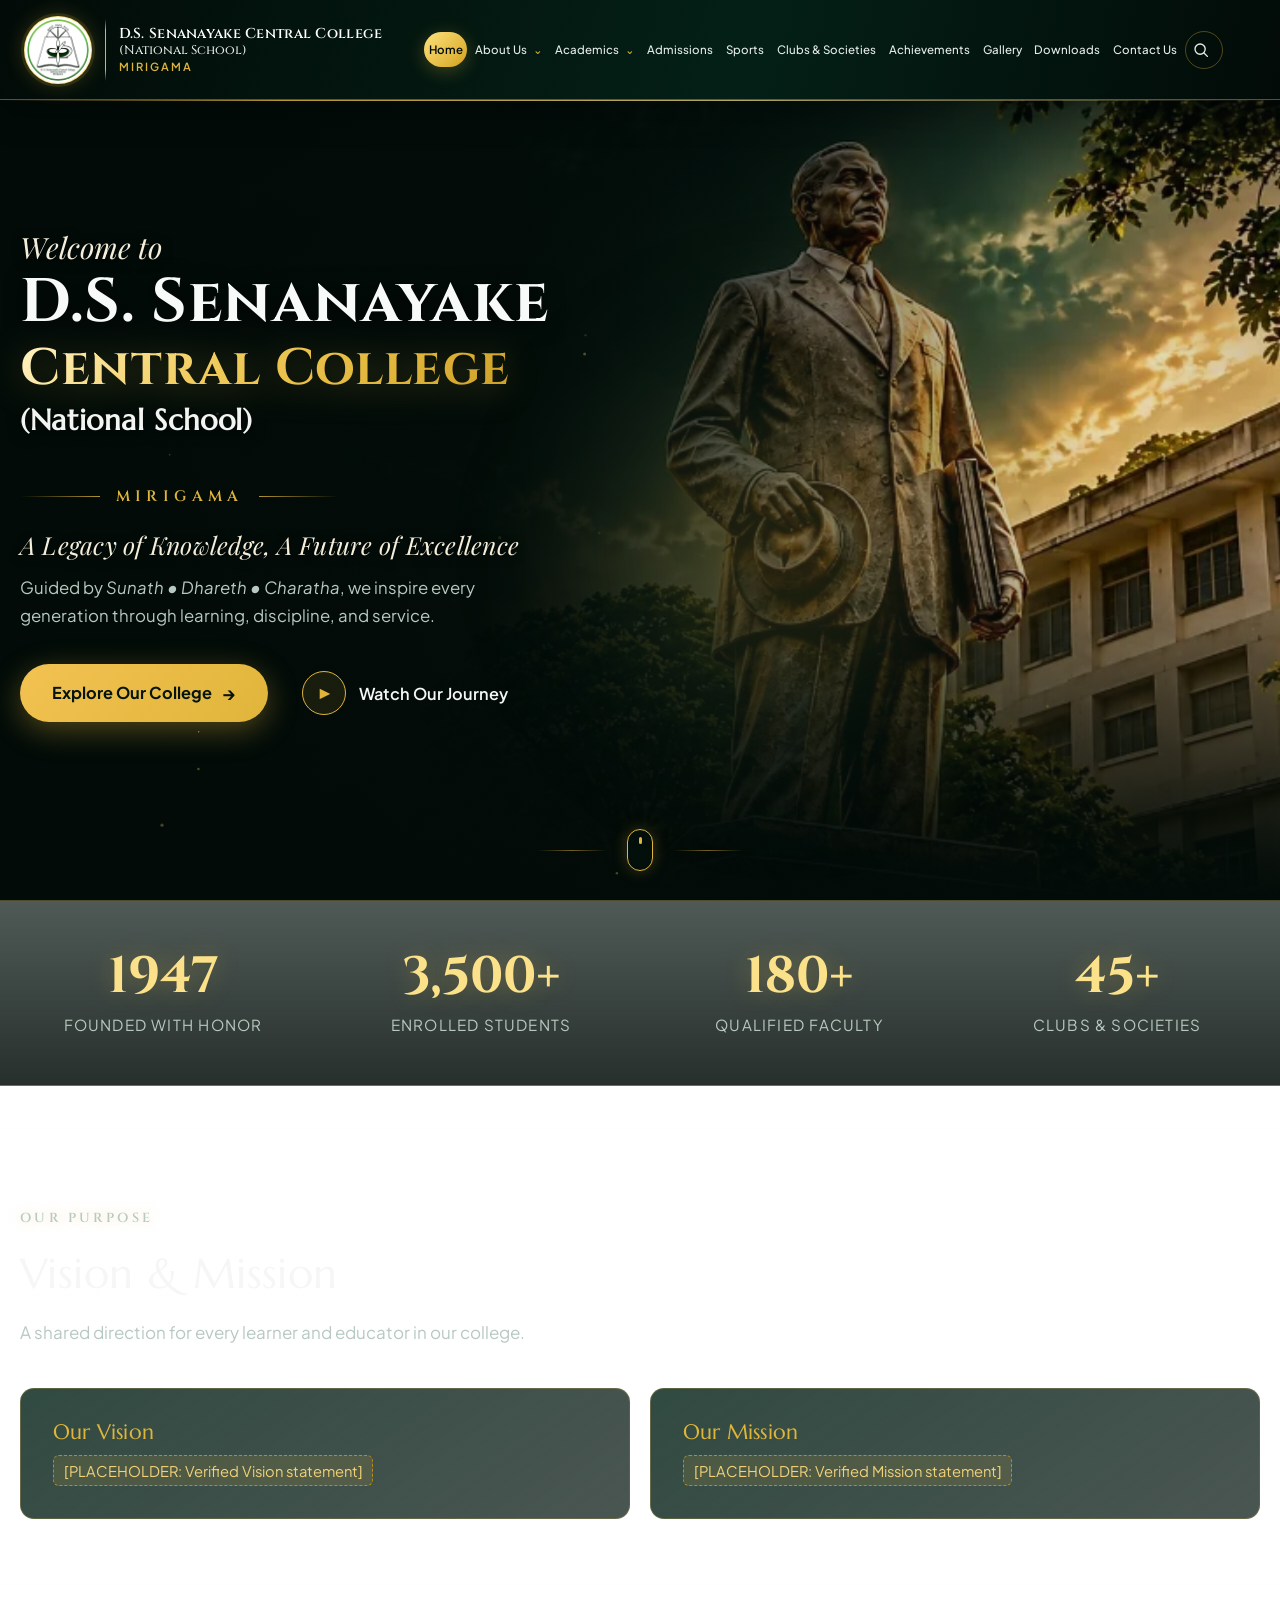
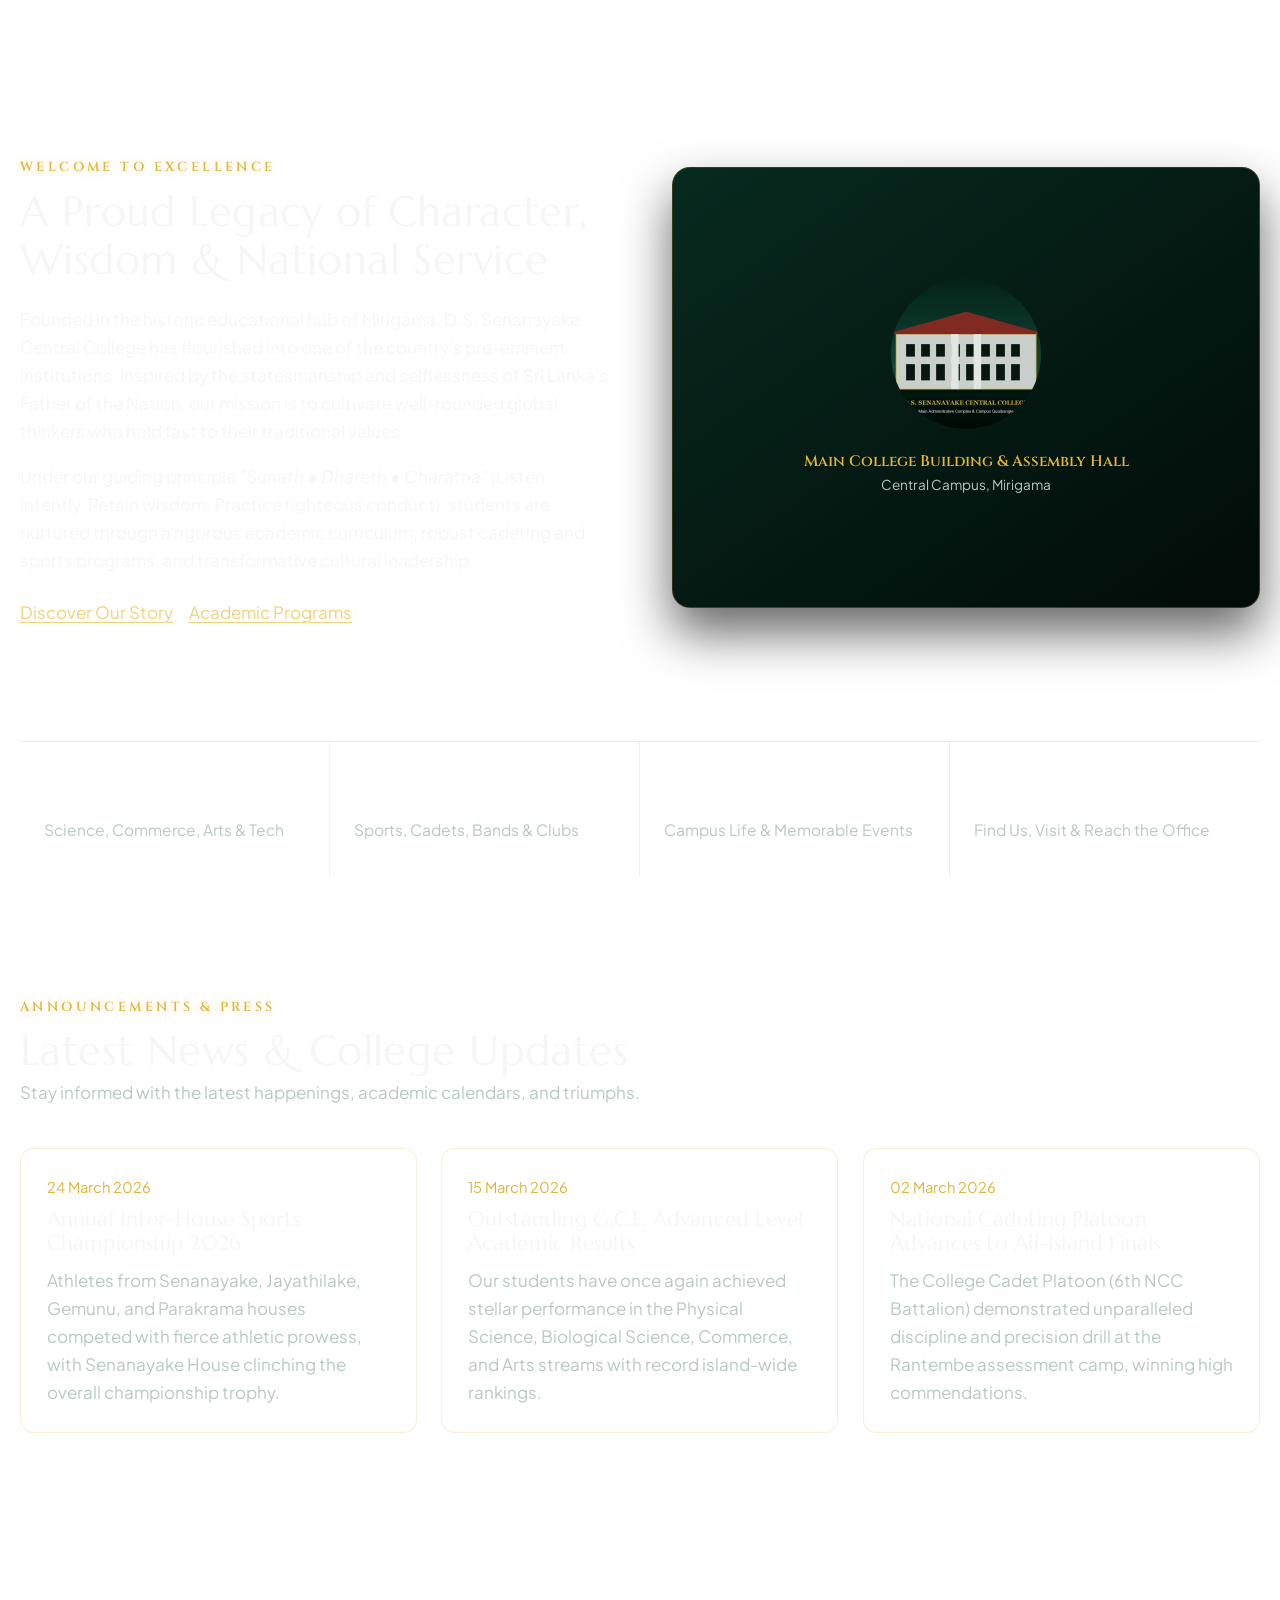
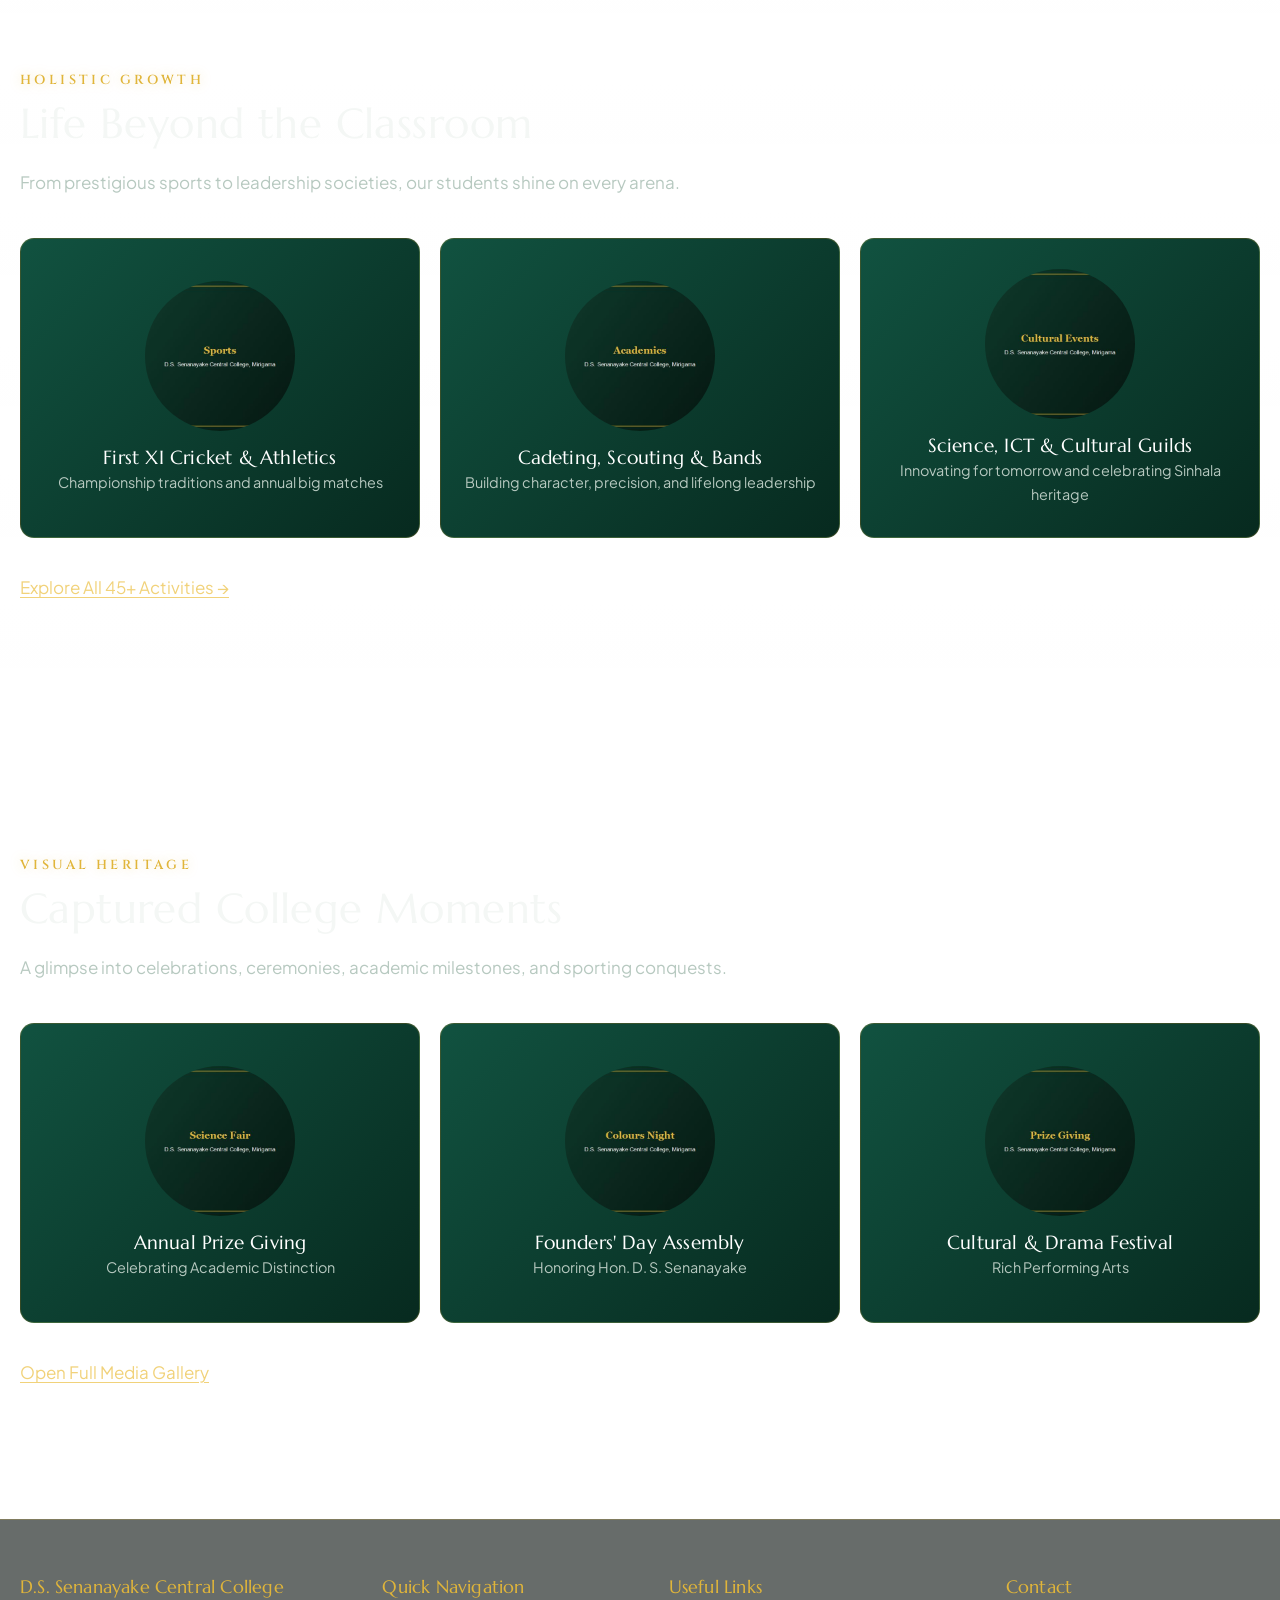
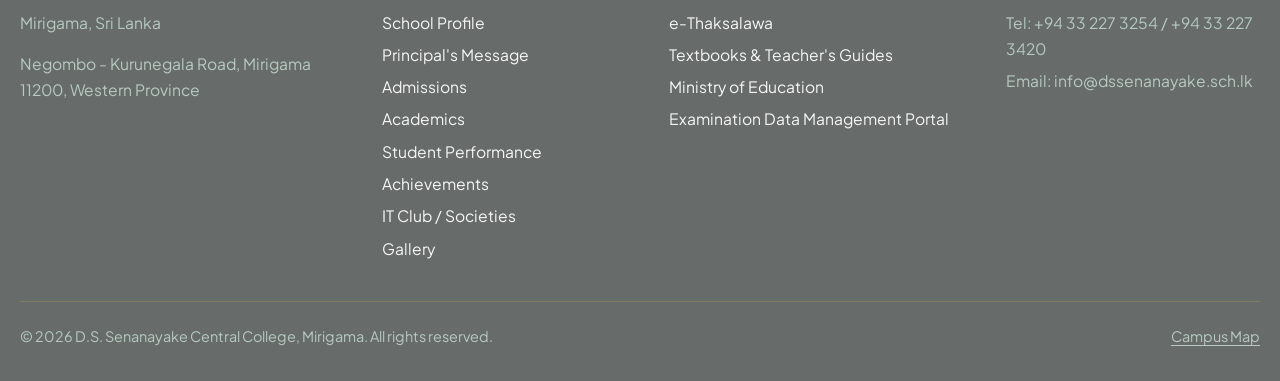
<file: index.html>
<!DOCTYPE html>
<html lang="en">
<head>
  <meta charset="utf-8">
  <meta name="viewport" content="width=device-width, initial-scale=1">
  <title>D.S. Senanayake Central College, Mirigama</title>
  <meta name="description" content="Official website of D.S. Senanayake Central College, Mirigama. A Legacy of Knowledge, A Future of Excellence.">
  <meta name="theme-color" content="#020b08">
  <link rel="icon" href="images/school-emblem-icon.png" type="image/png" sizes="96x96">
  <link rel="preload" as="image" href="images/hero-clean-bg.webp" fetchpriority="high">

  <link rel="preconnect" href="https://fonts.googleapis.com">
  <link rel="preconnect" href="https://fonts.gstatic.com" crossorigin>
  <link href="https://fonts.googleapis.com/css2?family=Cinzel:wght@500..800&family=Marcellus&family=Noto+Sans+Sinhala:wght@400;600&family=Playfair+Display:ital,wght@1,400&family=Plus+Jakarta+Sans:wght@400..700&display=swap" rel="stylesheet">

  <link rel="stylesheet" href="css/style.css">
  <link rel="stylesheet" href="css/animations.css">
  <link rel="stylesheet" href="css/responsive.css">
</head>
<body data-page="home">
  <a class="skip-link" href="#main">Skip to main content</a>

  <header class="site-header">
    <div class="container header-inner">
      <a class="brand" href="index.html" aria-label="D.S. Senanayake Central College, home">
        <span class="brand-emblem-frame">
          <img class="brand-crest" src="images/school-emblem.webp" alt="Official D.S. Senanayake Central College emblem" width="76" height="76" decoding="async">
        </span>
        <span class="brand-divider" aria-hidden="true"></span>
        <div class="brand-text-wrap">
          <span class="brand-line-1">D.S. Senanayake Central College</span>
          <span class="brand-line-2">(National School)</span>
          <span class="brand-line-3">Mirigama</span>
        </div>
      </a>

      <button class="nav-toggle" aria-expanded="false" aria-controls="primary-nav" aria-label="Open menu"><span></span></button>

      <nav class="primary-nav" id="primary-nav" aria-label="Main">
        <ul class="nav-list">
          <li><a href="index.html" aria-current="page">Home</a></li>
          <li><details class="nav-menu nav-menu--about">
            <summary>About Us</summary>
            <ul class="nav-sublist">
              <li class="nav-subheading">History &amp; Traditions</li>
              <li><a href="about.html#history">History</a></li>
              <li><a href="about.html#history">Founders</a></li>
              <li><a href="about.html#principal-message">Past Principals</a></li>
              <li class="nav-subheading">Identity</li>
              <li><a href="about.html#identity">School Profile</a></li>
              <li><a href="about.html#vision">Vision &amp; Mission</a></li>
              <li><a href="about.html#identity">School Song</a></li>
              <li><a href="about.html#identity">Crest &amp; Motto</a></li>
              <li><a href="about.html#identity">School Flag</a></li>
              <li><a href="about.html#identity">School Colors</a></li>
              <li><a href="about.html#identity">School Uniform</a></li>
              <li><a href="about.html#identity">House System</a></li>
              <li><a href="about.html#rules">Rules &amp; Regulations</a></li>
            </ul>
          </details></li>
          <li><details class="nav-menu nav-menu--academics">
            <summary>Academics</summary>
            <ul class="nav-sublist">
              <li class="nav-subheading">Curriculum</li>
              <li><a href="academics.html#sections">Junior Secondary (Grade 6 - 9)</a></li>
              <li><a href="academics.html#sections">Senior Secondary (Grade 10 - 11 / O/L)</a></li>
              <li><a href="academics.html#sections">Advanced Level (Grade 12 - 13 / A/L)</a></li>
              <li class="nav-subheading">Administration &amp; Staff</li>
              <li><a href="academics.html">Management Structure</a></li>
              <li><a href="about.html#principal-message">Principal</a></li>
              <li><a href="academics.html">Deputy Principal</a></li>
              <li><a href="academics.html">Academic Staff</a></li>
              <li><a href="academics.html">Non-Academic Staff</a></li>
              <li><a href="academics.html">Prefects Board</a></li>
              <li><a href="academics.html#performance">Student Performance</a></li>
            </ul>
          </details></li>
          <li><a href="admissions.html">Admissions</a></li>
          <li><a href="sports.html">Sports</a></li>
          <li><a href="activities.html#clubs">Clubs &amp; Societies</a></li>
          <li><a href="activities.html#achievements">Achievements</a></li>
          <li><a href="gallery.html">Gallery</a></li>
          <li><a href="contact.html#downloads">Downloads</a></li>
          <li><a href="contact.html#contact">Contact Us</a></li>
        </ul>
      </nav>
    </div>
  </header>

  <!-- Urgent Announcement Banner (driven by Admin Panel) -->
  <aside class="site-notice-banner" id="site-notice-banner" role="alert">
    <div class="site-notice-inner">
      <div class="site-notice-content">
        <span class="site-notice-tag" id="notice-tag">Notice</span>
        <span class="site-notice-text" id="notice-text">Admissions are open for the 2026/2027 academic year. Visit administrative office for prospectuses.</span>
      </div>
      <button class="site-notice-close" id="notice-close" type="button" aria-label="Dismiss notice">&times;</button>
    </div>
  </aside>

  <main id="main">

    <!-- ===== Hero (Cinematic Design with Statue) ===== -->
    <section class="hero" aria-labelledby="hero-title">
      <div class="hero-glow" aria-hidden="true"></div>
      <canvas id="particles" aria-hidden="true"></canvas>
      <div class="container hero-grid">
        <div class="hero-copy">
          <p class="hero-welcome">Welcome to</p>
          <h1 id="hero-title" class="hero-college-title">
            <span class="hero-name">D.S. Senanayake</span>
            <span class="hero-college">Central College</span>
            <span class="hero-national">(National School)</span>
            <span class="hero-location-line">
              <span class="line-left"></span>
              <span class="loc-text">MIRIGAMA</span>
              <span class="line-right"></span>
            </span>
          </h1>
          <p class="hero-subtitle">A Legacy of Knowledge, A Future of Excellence</p>
          <p class="hero-lead">Guided by <em>Sunath • Dhareth • Charatha</em>, we inspire every generation through learning, discipline, and service.</p>
          <div class="hero-actions">
            <a class="btn-explore" href="about.html">Explore Our College <span class="arrow">→</span></a>
            <button class="btn-video" id="play-journey-btn" type="button">
              <span class="play-icon">▶</span>
              <span>Watch Our Journey</span>
            </button>
          </div>
        </div>
      </div>

      <!-- Center Bottom Scroll Cue -->
      <div class="hero-scroll-cue-container">
        <span class="hero-scroll-line"></span>
        <a class="hero-scroll-pill" href="#stats" aria-label="Scroll down">
          <span class="mouse-dot"></span>
        </a>
        <span class="hero-scroll-line"></span>
      </div>
    </section>

    <!-- ===== Stats Strip ===== -->
    <section class="college-stats-strip reveal" id="stats" aria-label="College Key Statistics">
      <div class="container stats-strip-grid">
        <div class="stat-box">
          <strong>1947</strong>
          <span>Founded with Honor</span>
        </div>
        <div class="stat-box">
          <strong>3,500+</strong>
          <span>Enrolled Students</span>
        </div>
        <div class="stat-box">
          <strong>180+</strong>
          <span>Qualified Faculty</span>
        </div>
        <div class="stat-box">
          <strong>45+</strong>
          <span>Clubs & Societies</span>
        </div>
      </div>
    </section>

    <section class="section section-alt" aria-labelledby="values-title">
      <div class="container">
        <div class="section-head reveal">
          <p class="motto-badge">Our purpose</p>
          <h2 id="values-title">Vision &amp; Mission</h2>
          <p>A shared direction for every learner and educator in our college.</p>
        </div>
        <div class="values-grid">
          <article class="value-card reveal">
            <h3>Our Vision</h3>
            <p class="content-text" data-content-key="about.vision"><span class="placeholder-note">[PLACEHOLDER: Verified Vision statement]</span></p>
          </article>
          <article class="value-card reveal" style="--delay:.12s">
            <h3>Our Mission</h3>
            <p class="content-text" data-content-key="about.mission"><span class="placeholder-note">[PLACEHOLDER: Verified Mission statement]</span></p>
          </article>
        </div>
      </div>
    </section>

    <!-- ===== Introduction ===== -->
    <section class="section" id="introduction" aria-labelledby="intro-title">
      <div class="container intro-grid">
        <div class="reveal">
          <div class="motto-badge" style="margin-bottom:0.6rem;">Welcome to Excellence</div>
          <h2 id="intro-title">A Proud Legacy of Character, Wisdom & National Service</h2>
          <p>Founded in the historic educational hub of Mirigama, D.S. Senanayake Central College has flourished into one of the country's pre-eminent institutions. Inspired by the statesmanship and selflessness of Sri Lanka's Father of the Nation, our mission is to cultivate well-rounded global thinkers who hold fast to their traditional values.</p>
          <p>Under our guiding principle <em>"Sunath • Dhareth • Charatha"</em> (Listen intently, Retain wisdom, Practice righteous conduct), students are nurtured through a rigorous academic curriculum, robust cadeting and sports programs, and transformative cultural leadership.</p>
          <div style="display:flex; gap:1rem; flex-wrap:wrap; margin-top:1.5rem;">
            <a class="btn btn-primary" href="about.html">Discover Our Story</a>
            <a class="btn btn-ghost" href="academics.html">Academic Programs</a>
          </div>
        </div>
        <div class="intro-media-card reveal" style="--delay:.12s; border-radius:18px; overflow:hidden; border:1px solid var(--line); box-shadow:0 25px 50px rgba(0,0,0,0.6); position:relative; aspect-ratio:4/3;">
          <img class="card-image-circle" src="images/school/main-hall.jpg" alt="D.S. Senanayake Central College Main Campus" width="800" height="600" loading="lazy" decoding="async" style="filter:brightness(0.92) contrast(1.05);">
          <div class="intro-media-caption">
            <span style="color:var(--gold); font-family:var(--font-brand); font-size:0.95rem; font-weight:600;">Main College Building & Assembly Hall</span>
            <small style="display:block; color:var(--text-muted); font-size:0.85rem;">Central Campus, Mirigama</small>
          </div>
        </div>
      </div>
    </section>

    <!-- ===== Quick links ===== -->
    <section class="section-alt" aria-label="Quick links">
      <div class="container">
        <ul class="quick-links reveal">
          <li><a href="academics.html"><strong>Academics</strong><span>Science, Commerce, Arts & Tech</span></a></li>
          <li><a href="activities.html"><strong>Activities</strong><span>Sports, Cadets, Bands & Clubs</span></a></li>
          <li><a href="gallery.html"><strong>Gallery</strong><span>Campus Life & Memorable Events</span></a></li>
          <li><a href="contact.html"><strong>Contact</strong><span>Find Us, Visit & Reach the Office</span></a></li>
        </ul>
      </div>
    </section>

    <!-- ===== Latest news ===== -->
    <section class="section" id="news-section" aria-labelledby="news-title">
      <div class="container">
        <div class="section-head reveal" style="display:flex; justify-content:space-between; align-items:flex-end; flex-wrap:wrap; gap:1rem;">
          <div>
            <div class="motto-badge" style="margin-bottom:0.5rem;">Announcements & Press</div>
            <h2 id="news-title" style="margin-bottom:0.2rem;">Latest News & College Updates</h2>
            <p style="margin-bottom:0;">Stay informed with the latest happenings, academic calendars, and triumphs.</p>
          </div>
        </div>
        <div class="news-list" id="news-list">
          <article class="news-item reveal">
            <time datetime="2026-03-24">24 March 2026</time>
            <h3>Annual Inter-House Sports Championship 2026</h3>
            <p>Athletes from Senanayake, Jayathilake, Gemunu, and Parakrama houses competed with fierce athletic prowess, with Senanayake House clinching the overall championship trophy.</p>
          </article>
          <article class="news-item reveal" style="--delay:.1s">
            <time datetime="2026-03-15">15 March 2026</time>
            <h3>Outstanding G.C.E. Advanced Level Academic Results</h3>
            <p>Our students have once again achieved stellar performance in the Physical Science, Biological Science, Commerce, and Arts streams with record island-wide rankings.</p>
          </article>
          <article class="news-item reveal" style="--delay:.2s">
            <time datetime="2026-03-02">02 March 2026</time>
            <h3>National Cadeting Platoon Advances to All-Island Finals</h3>
            <p>The College Cadet Platoon (6th NCC Battalion) demonstrated unparalleled discipline and precision drill at the Rantembe assessment camp, winning high commendations.</p>
          </article>
        </div>
      </div>
    </section>

    <!-- ===== Featured activities ===== -->
    <section class="section section-alt" aria-labelledby="act-title">
      <div class="container">
        <div class="section-head reveal">
          <div class="motto-badge" style="margin-bottom:0.5rem;">Holistic Growth</div>
          <h2 id="act-title">Life Beyond the Classroom</h2>
          <p>From prestigious sports to leadership societies, our students shine on every arena.</p>
        </div>
        <div class="feature-grid">
          <a class="feature-tile reveal" href="sports.html">
            <img class="card-image-circle" src="images/gallery/gallery-1.jpg" alt="" loading="lazy" decoding="async">
            <div>
              <h3>First XI Cricket & Athletics</h3>
              <small>Championship traditions and annual big matches</small>
            </div>
          </a>
          <a class="feature-tile reveal" style="--delay:.1s" href="activities.html#cadets">
            <img class="card-image-circle" src="images/gallery/gallery-2.jpg" alt="" loading="lazy" decoding="async">
            <div>
              <h3>Cadeting, Scouting & Bands</h3>
              <small>Building character, precision, and lifelong leadership</small>
            </div>
          </a>
          <a class="feature-tile reveal" style="--delay:.2s" href="activities.html#clubs">
            <img class="card-image-circle" src="images/gallery/gallery-3.jpg" alt="" loading="lazy" decoding="async">
            <div>
              <h3>Science, ICT & Cultural Guilds</h3>
              <small>Innovating for tomorrow and celebrating Sinhala heritage</small>
            </div>
          </a>
        </div>
        <p class="section-cta reveal"><a class="btn btn-ghost" href="activities.html">Explore All 45+ Activities →</a></p>
      </div>
    </section>

    <!-- ===== Gallery preview ===== -->
    <section class="section" aria-labelledby="gal-title">
      <div class="container">
        <div class="section-head reveal">
          <div class="motto-badge" style="margin-bottom:0.5rem;">Visual Heritage</div>
          <h2 id="gal-title">Captured College Moments</h2>
          <p>A glimpse into celebrations, ceremonies, academic milestones, and sporting conquests.</p>
        </div>
        <div class="feature-grid">
          <a class="feature-tile reveal" href="gallery.html">
            <img class="card-image-circle" src="images/gallery/gallery-4.jpg" alt="" loading="lazy" decoding="async">
            <div><h3>Annual Prize Giving</h3><small>Celebrating Academic Distinction</small></div>
          </a>
          <a class="feature-tile reveal" style="--delay:.1s" href="gallery.html">
            <img class="card-image-circle" src="images/gallery/gallery-5.jpg" alt="" loading="lazy" decoding="async">
            <div><h3>Founders' Day Assembly</h3><small>Honoring Hon. D. S. Senanayake</small></div>
          </a>
          <a class="feature-tile reveal" style="--delay:.2s" href="gallery.html">
            <img class="card-image-circle" src="images/gallery/gallery-6.jpg" alt="" loading="lazy" decoding="async">
            <div><h3>Cultural & Drama Festival</h3><small>Rich Performing Arts</small></div>
          </a>
        </div>
        <p class="section-cta reveal"><a class="btn btn-primary" href="gallery.html">Open Full Media Gallery</a></p>
      </div>
    </section>

    <!-- Journey Video Dialog -->
    <dialog class="journey-dialog" id="journey-dialog" aria-label="School Journey Video">
      <div class="journey-dialog-header">
        <h3>D.S. Senanayake Central College — Our Journey</h3>
        <button class="journey-close-btn" id="journey-close-btn" type="button" aria-label="Close dialog">&times;</button>
      </div>
      <div class="journey-dialog-body">
        <div class="journey-video-wrap">
          <iframe id="journey-iframe" data-src="https://www.youtube-nocookie.com/embed/dQw4w9WgXcQ" title="D.S. Senanayake Central College Journey" loading="lazy" allow="accelerometer; autoplay; clipboard-write; encrypted-media; gyroscope; picture-in-picture" allowfullscreen></iframe>
        </div>
        <p class="journey-desc">A glimpse into the rich history, proud traditions, academic excellence, and vibrant extracurricular life at D.S. Senanayake Central College, Mirigama.</p>
      </div>
    </dialog>
  </main>

  <footer class="site-footer">
    <div class="container">
      <div class="footer-grid">
        <div>
          <h2>D.S. Senanayake Central College</h2>
          <p>Mirigama, Sri Lanka</p>
          <p class="content-text" data-content-key="contact.address">Negombo - Kurunegala Road, Mirigama 11200, Western Province</p>
        </div>
        <nav aria-label="Footer">
          <h2>Quick Navigation</h2>
          <ul>
            <li><a href="about.html#identity">School Profile</a></li>
            <li><a href="about.html#principal-message">Principal's Message</a></li>
            <li><a href="admissions.html">Admissions</a></li>
            <li><a href="academics.html">Academics</a></li>
            <li><a href="academics.html#performance">Student Performance</a></li>
            <li><a href="activities.html">Achievements</a></li>
            <li><a href="activities.html#clubs">IT Club / Societies</a></li>
            <li><a href="gallery.html">Gallery</a></li>
          </ul>
        </nav>
        <nav aria-label="Useful external links">
          <h2>Useful Links</h2>
          <ul>
            <li><a href="https://e-thaksalawa.moe.gov.lk/" target="_blank" rel="noopener noreferrer">e-Thaksalawa</a></li>
            <li><a href="https://www.edupub.gov.lk/" target="_blank" rel="noopener noreferrer">Textbooks &amp; Teacher's Guides</a></li>
            <li><a href="https://www.moe.gov.lk/" target="_blank" rel="noopener noreferrer">Ministry of Education</a></li>
            <li><a href="https://www.doenets.lk/" target="_blank" rel="noopener noreferrer">Examination Data Management Portal</a></li>
          </ul>
        </nav>
        <div>
          <h2>Contact</h2>
          <ul>
            <li data-content-key="contact.phone">Tel: +94 33 227 3254 / +94 33 227 3420</li>
            <li data-content-key="contact.email">Email: info@dssenanayake.sch.lk</li>
          </ul>
        </div>
      </div>
      <div class="footer-bottom">
        <span>&copy; <span id="year">2026</span> D.S. Senanayake Central College, Mirigama. All rights reserved.</span>
        <div style="display:flex; gap:1.5rem; align-items:center;">
          <a href="contact.html">Campus Map</a>
        </div>
      </div>
    </div>
  </footer>

  <script src="js/config.js" defer></script>
  <script src="js/animations.min.js" defer></script>
  <script src="js/main.min.js" defer></script>
  <script src="js/statue.min.js" defer></script>
  <script src="js/search.js" defer></script>
</body>
</html>
</file>
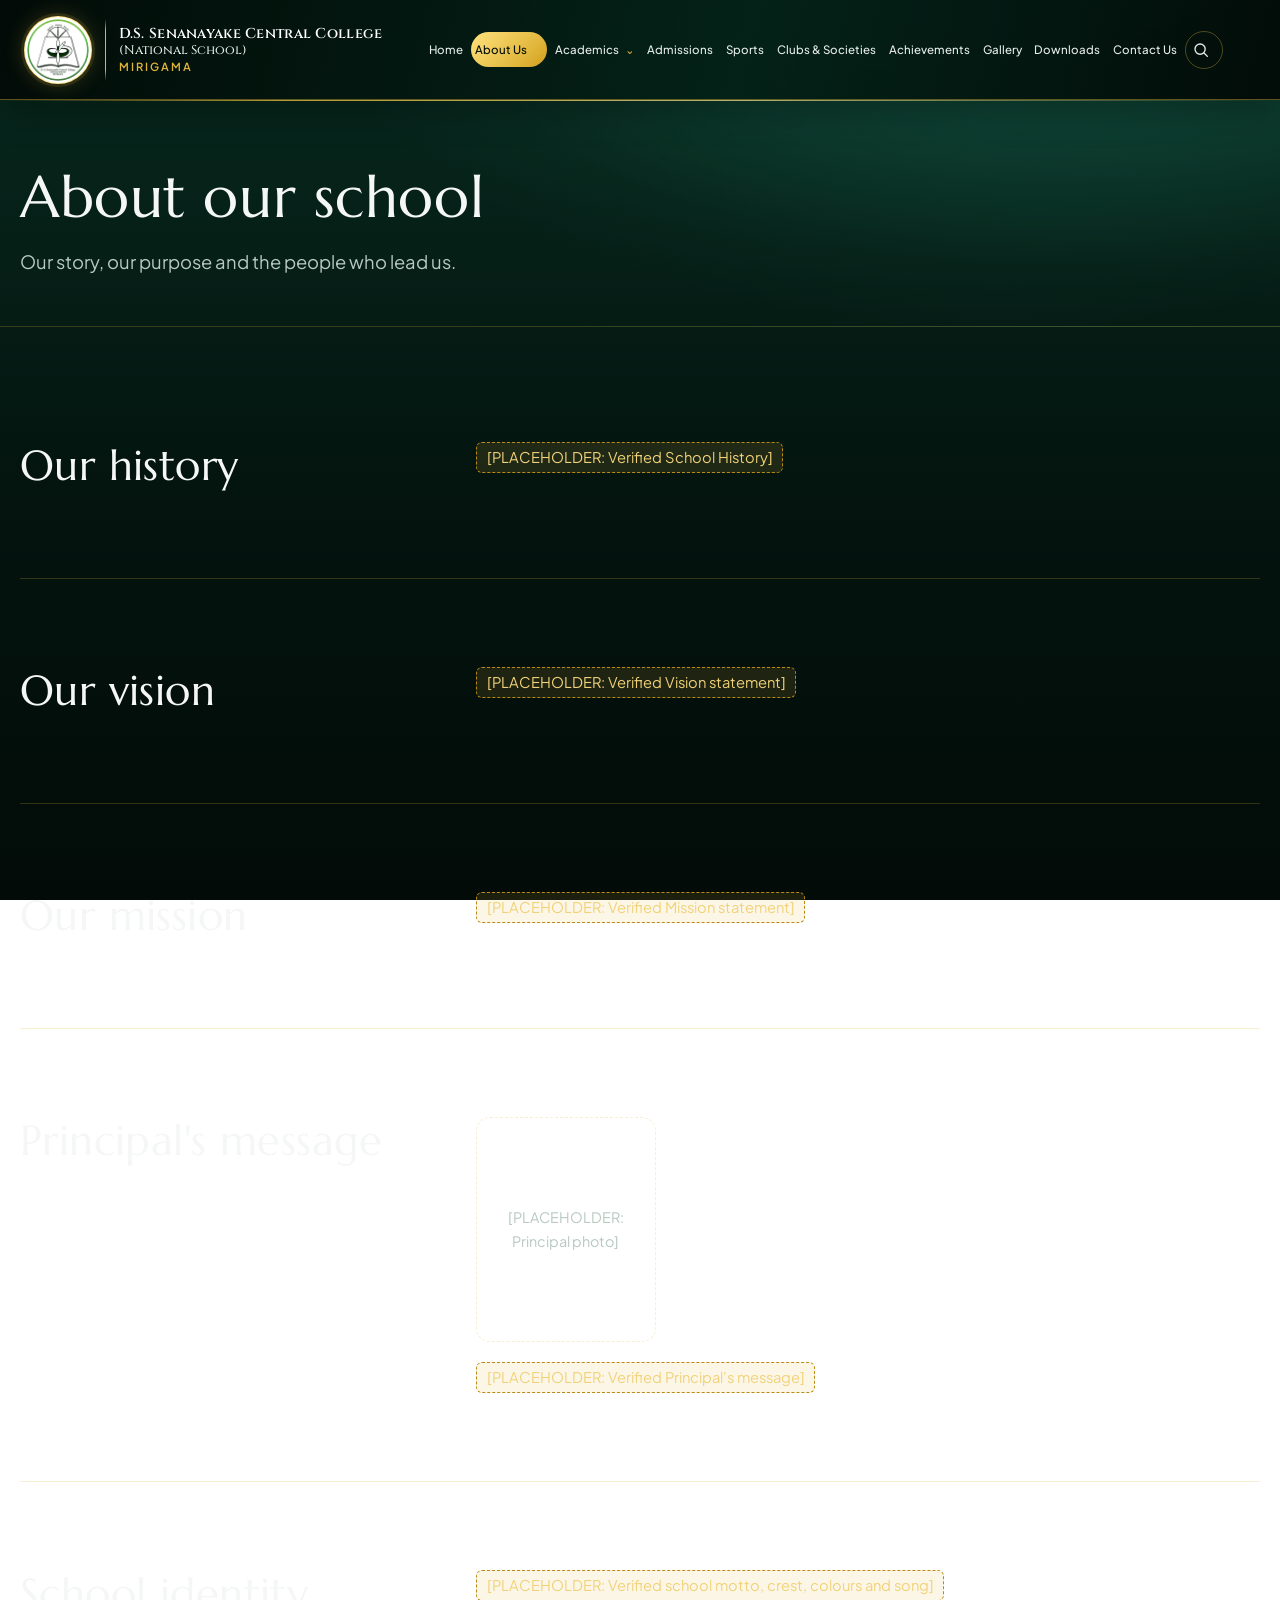
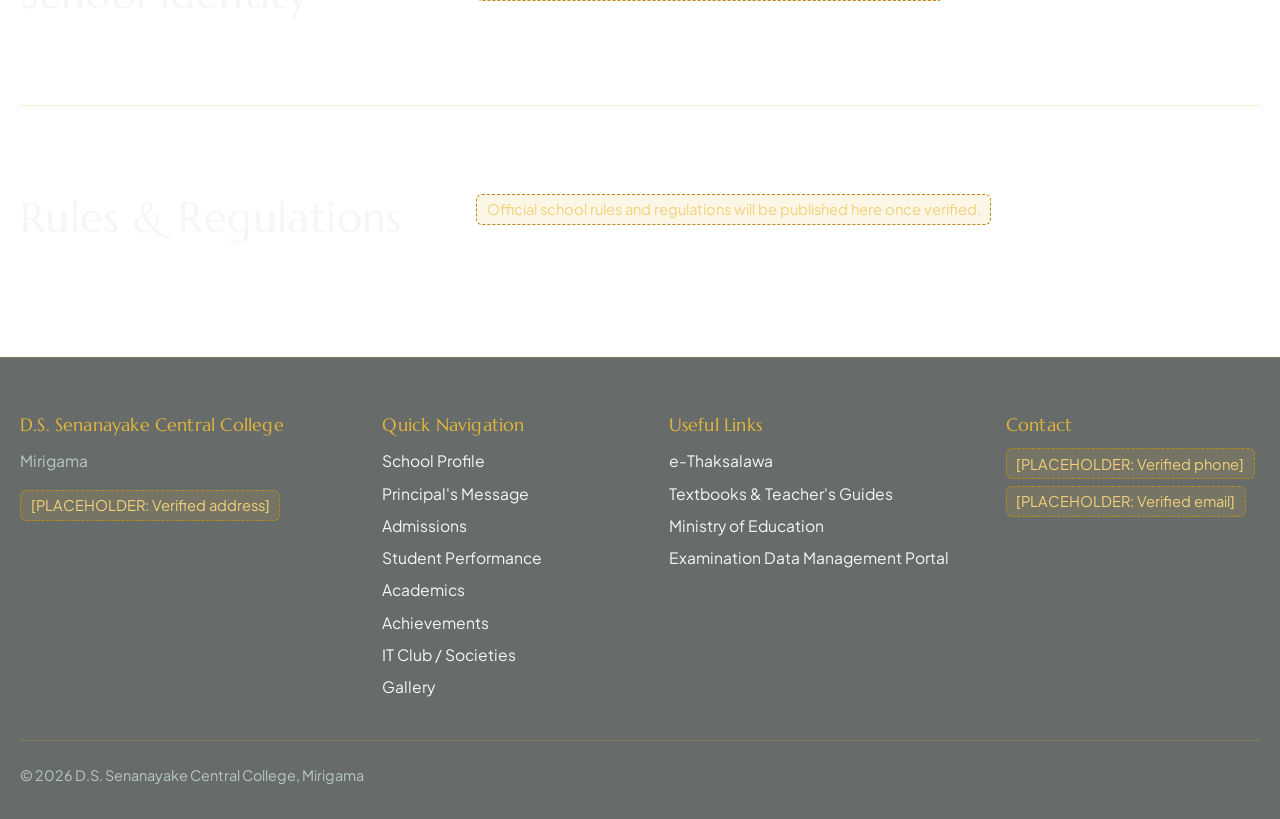
<file: about.html>
<!DOCTYPE html>
<html lang="en">
<head>
  <meta charset="utf-8">
  <meta name="viewport" content="width=device-width, initial-scale=1">
  <title>About us | D.S. Senanayake Central College, Mirigama</title>
  <meta name="description" content="History, vision, mission and principal's message of D.S. Senanayake Central College, Mirigama.">
  <meta name="theme-color" content="#04140f">
  <link rel="icon" href="images/school-emblem-icon.png" type="image/png" sizes="96x96">
  <link rel="preconnect" href="https://fonts.googleapis.com">
  <link rel="preconnect" href="https://fonts.gstatic.com" crossorigin>
  <link href="https://fonts.googleapis.com/css2?family=Cinzel:wght@500..800&family=Marcellus&family=Noto+Sans+Sinhala:wght@400;600&family=Playfair+Display:ital,wght@1,400&family=Plus+Jakarta+Sans:wght@400..700&display=swap" rel="stylesheet">
  <link rel="stylesheet" href="css/style.css">
  <link rel="stylesheet" href="css/animations.css">
  <link rel="stylesheet" href="css/responsive.css">
</head>
<body data-page="about">
  <a class="skip-link" href="#main">Skip to main content</a>

  <header class="site-header">
    <div class="container header-inner">
      <a class="brand" href="index.html" aria-label="D.S. Senanayake Central College, home">
        <span class="brand-emblem-frame">
          <img class="brand-crest" src="images/school-emblem.webp" alt="Official D.S. Senanayake Central College emblem" width="76" height="76" decoding="async">
        </span>
        <span class="brand-divider" aria-hidden="true"></span>
        <div class="brand-text-wrap">
          <span class="brand-line-1">D.S. Senanayake Central College</span>
          <span class="brand-line-2">(National School)</span>
          <span class="brand-line-3">Mirigama</span>
        </div>
      </a>
      <button class="nav-toggle" aria-expanded="false" aria-controls="primary-nav" aria-label="Open menu"><span></span></button>
      <nav class="primary-nav" id="primary-nav" aria-label="Main">
        <ul class="nav-list">
          <li><a href="index.html">Home</a></li>
          <li><details class="nav-menu nav-menu--about">
            <summary aria-current="page">About Us</summary>
            <ul class="nav-sublist">
              <li class="nav-subheading">History &amp; Traditions</li>
              <li><a href="about.html#history">History</a></li>
              <li><a href="about.html#history">Founders</a></li>
              <li><a href="about.html#principal-message">Past Principals</a></li>
              <li class="nav-subheading">Identity</li>
              <li><a href="about.html#identity">School Profile</a></li>
              <li><a href="about.html#vision">Vision &amp; Mission</a></li>
              <li><a href="about.html#identity">School Song</a></li>
              <li><a href="about.html#identity">Crest &amp; Motto</a></li>
              <li><a href="about.html#identity">School Flag</a></li>
              <li><a href="about.html#identity">School Colors</a></li>
              <li><a href="about.html#identity">School Uniform</a></li>
              <li><a href="about.html#identity">House System</a></li>
              <li><a href="about.html#rules">Rules &amp; Regulations</a></li>
            </ul>
          </details></li>
          <li><details class="nav-menu nav-menu--academics">
            <summary>Academics</summary>
            <ul class="nav-sublist">
              <li class="nav-subheading">Curriculum</li>
              <li><a href="academics.html#sections">Junior Secondary (Grade 6 - 9)</a></li>
              <li><a href="academics.html#sections">Senior Secondary (Grade 10 - 11 / O/L)</a></li>
              <li><a href="academics.html#sections">Advanced Level (Grade 12 - 13 / A/L)</a></li>
              <li class="nav-subheading">Administration &amp; Staff</li>
              <li><a href="academics.html">Management Structure</a></li>
              <li><a href="about.html#principal-message">Principal</a></li>
              <li><a href="academics.html">Deputy Principal</a></li>
              <li><a href="academics.html">Academic Staff</a></li>
              <li><a href="academics.html">Non-Academic Staff</a></li>
              <li><a href="academics.html">Prefects Board</a></li>
              <li><a href="academics.html#performance">Student Performance</a></li>
            </ul>
          </details></li>
          <li><a href="admissions.html">Admissions</a></li>
          <li><a href="sports.html">Sports</a></li>
          <li><a href="activities.html#clubs">Clubs &amp; Societies</a></li>
          <li><a href="activities.html#achievements">Achievements</a></li>
          <li><a href="gallery.html">Gallery</a></li>
          <li><a href="contact.html#downloads">Downloads</a></li>
          <li><a href="contact.html#contact">Contact Us</a></li>
        </ul>
      </nav>
    </div>
  </header>

  <main id="main">
    <section class="page-hero">
      <div class="container">
        <h1>About our school</h1>
        <p class="lead">Our story, our purpose and the people who lead us.</p>
      </div>
    </section>
    <section class="section">
      <div class="container">
        <div class="split reveal">
          <h2 id="history">Our history</h2>
          <div class="prose">
            <p class="content-text" data-content-key="about.history"><span class="placeholder-note">[PLACEHOLDER: Verified School History]</span></p>
          </div>
        </div>
        <div class="split reveal">
          <h2 id="vision">Our vision</h2>
          <div class="prose">
            <p class="content-text" data-content-key="about.vision"><span class="placeholder-note">[PLACEHOLDER: Verified Vision statement]</span></p>
          </div>
        </div>
        <div class="split reveal">
          <h2 id="mission">Our mission</h2>
          <div class="prose">
            <p class="content-text" data-content-key="about.mission"><span class="placeholder-note">[PLACEHOLDER: Verified Mission statement]</span></p>
          </div>
        </div>
        <div class="split reveal">
          <h2 id="principal-message">Principal's message</h2>
          <div class="prose">
            <div class="portrait"><span>[PLACEHOLDER: Principal photo]</span></div>
            <p class="content-text" data-content-key="about.principal_message"><span class="placeholder-note">[PLACEHOLDER: Verified Principal's message]</span></p>
          </div>
        </div>
        <div class="split reveal">
          <h2 id="identity">School identity</h2>
          <div class="prose">
            <p class="content-text" data-content-key="about.identity"><span class="placeholder-note">[PLACEHOLDER: Verified school motto, crest, colours and song]</span></p>
          </div>
        </div>
        <div class="split reveal" id="rules">
          <h2>Rules &amp; Regulations</h2>
          <div class="prose"><p class="placeholder-note">Official school rules and regulations will be published here once verified.</p></div>
        </div>
      </div>
    </section>

  </main>

  <footer class="site-footer">
    <div class="container">
      <div class="footer-grid">
        <div>
          <h2>D.S. Senanayake Central College</h2>
          <p>Mirigama</p>
          <p class="content-text" data-content-key="contact.address"><span class="placeholder-note">[PLACEHOLDER: Verified address]</span></p>
        </div>
        <nav aria-label="Footer">
          <h2>Quick Navigation</h2>
          <ul>
            <li><a href="about.html#identity">School Profile</a></li>
            <li><a href="about.html#principal-message">Principal's Message</a></li>
            <li><a href="admissions.html">Admissions</a></li>
            <li><a href="academics.html#performance">Student Performance</a></li>
            <li><a href="academics.html">Academics</a></li>
            <li><a href="activities.html#achievements">Achievements</a></li>
            <li><a href="activities.html#clubs">IT Club / Societies</a></li>
            <li><a href="gallery.html">Gallery</a></li>
          </ul>
        </nav>
        <nav aria-label="Useful external links">
          <h2>Useful Links</h2>
          <ul>
            <li><a href="https://e-thaksalawa.moe.gov.lk/" target="_blank" rel="noopener noreferrer">e-Thaksalawa</a></li>
            <li><a href="https://www.edupub.gov.lk/" target="_blank" rel="noopener noreferrer">Textbooks &amp; Teacher's Guides</a></li>
            <li><a href="https://www.moe.gov.lk/" target="_blank" rel="noopener noreferrer">Ministry of Education</a></li>
            <li><a href="https://www.doenets.lk/" target="_blank" rel="noopener noreferrer">Examination Data Management Portal</a></li>
          </ul>
        </nav>
        <div>
          <h2>Contact</h2>
          <ul>
            <li data-content-key="contact.phone"><span class="placeholder-note">[PLACEHOLDER: Verified phone]</span></li>
            <li data-content-key="contact.email"><span class="placeholder-note">[PLACEHOLDER: Verified email]</span></li>
          </ul>
        </div>
      </div>
      <div class="footer-bottom">
        <span>&copy; <span id="year">2026</span> D.S. Senanayake Central College, Mirigama</span>
      </div>
    </div>
  </footer>

  <script src="js/config.js" defer></script>
  <script src="js/animations.min.js" defer></script>
  <script src="js/main.min.js" defer></script>
  <script src="js/search.js" defer></script>
</body>
</html>
</file>
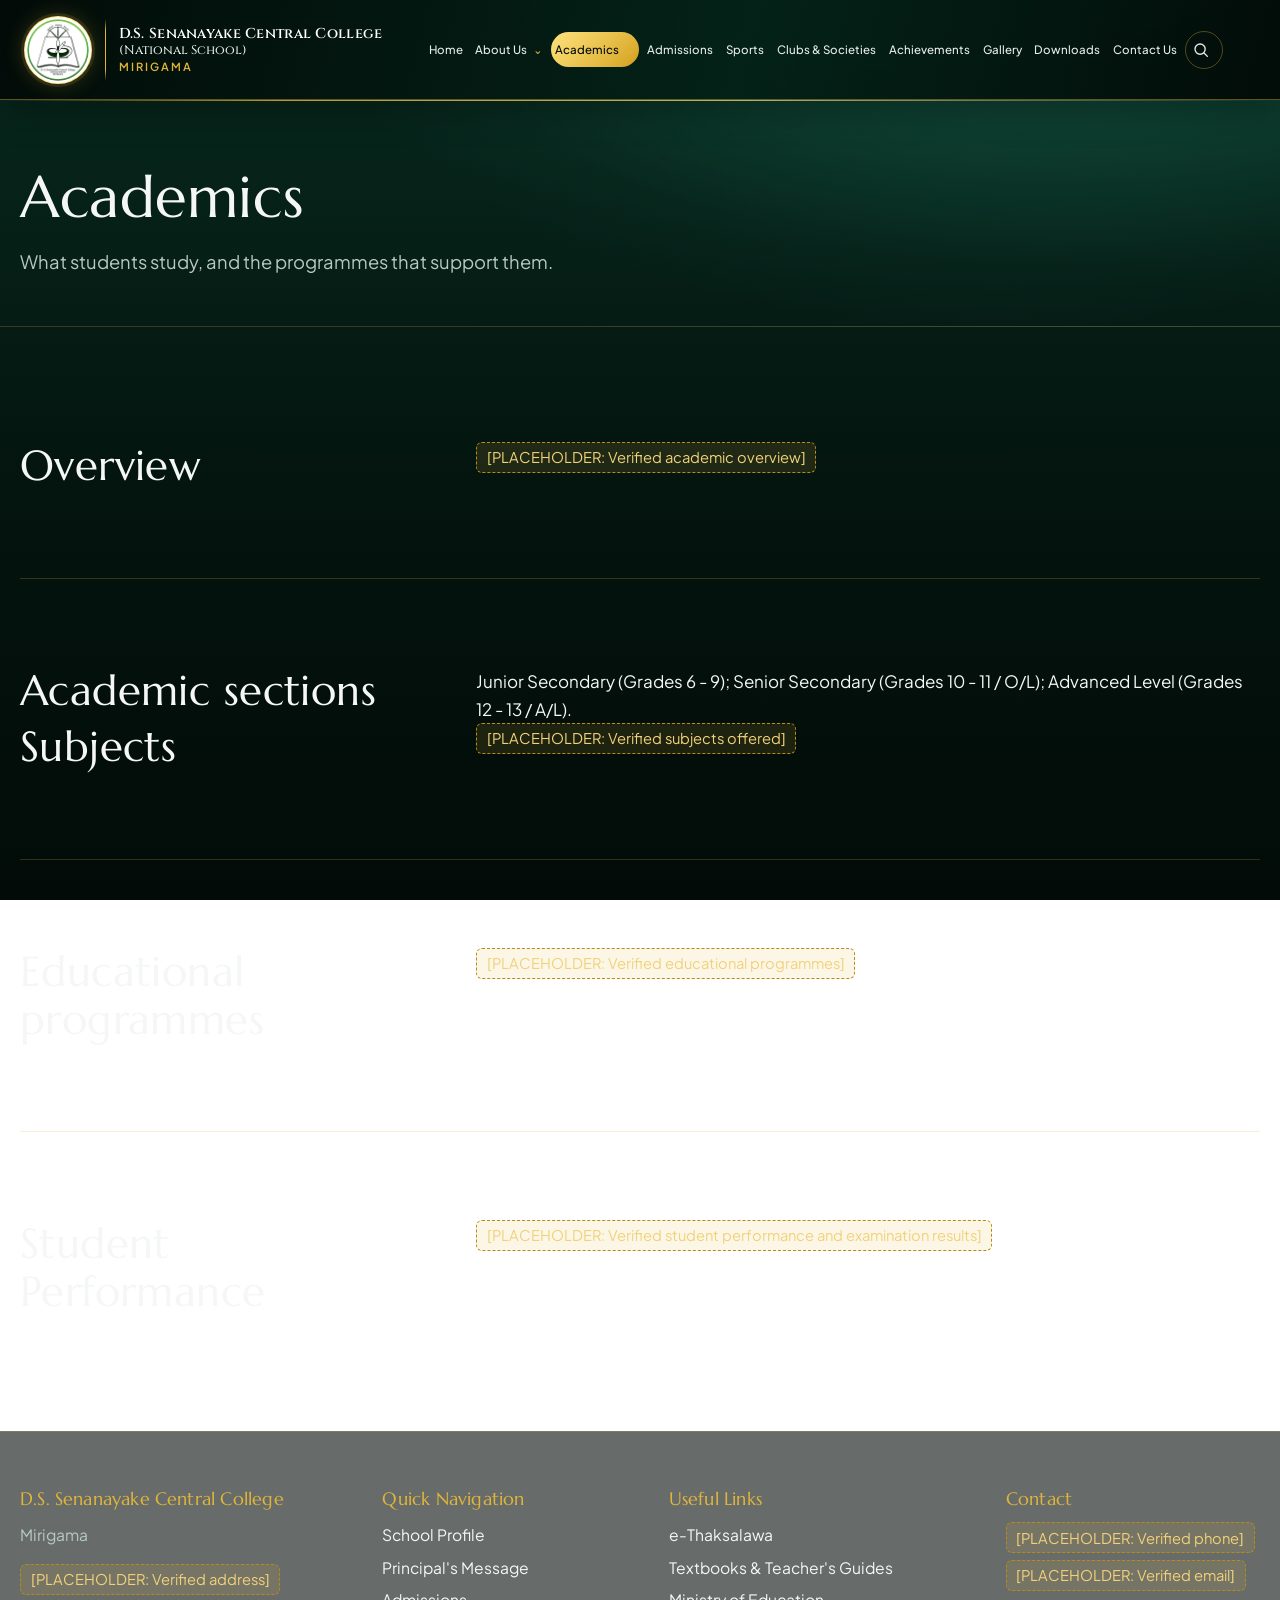
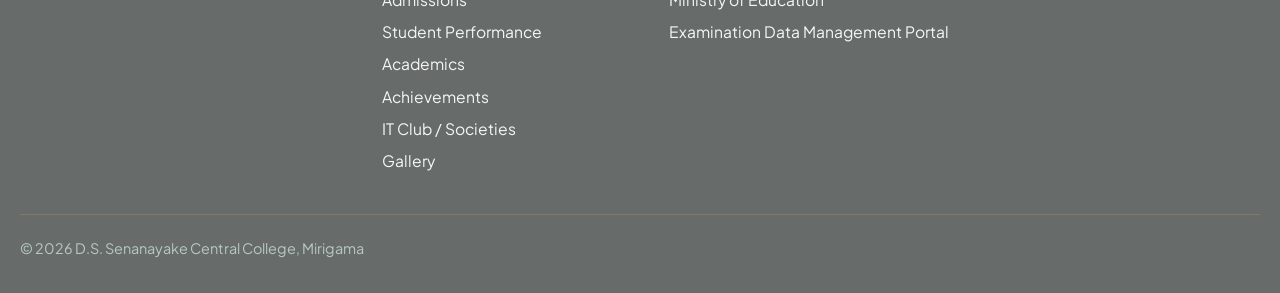
<file: academics.html>
<!DOCTYPE html>
<html lang="en">
<head>
  <meta charset="utf-8">
  <meta name="viewport" content="width=device-width, initial-scale=1">
  <title>Academics | D.S. Senanayake Central College, Mirigama</title>
  <meta name="description" content="Academic sections, subjects and educational programmes at D.S. Senanayake Central College, Mirigama.">
  <meta name="theme-color" content="#04140f">
  <link rel="icon" href="images/school-emblem-icon.png" type="image/png" sizes="96x96">
  <link rel="preconnect" href="https://fonts.googleapis.com">
  <link rel="preconnect" href="https://fonts.gstatic.com" crossorigin>
  <link href="https://fonts.googleapis.com/css2?family=Cinzel:wght@500..800&family=Marcellus&family=Noto+Sans+Sinhala:wght@400;600&family=Playfair+Display:ital,wght@1,400&family=Plus+Jakarta+Sans:wght@400..700&display=swap" rel="stylesheet">
  <link rel="stylesheet" href="css/style.css">
  <link rel="stylesheet" href="css/animations.css">
  <link rel="stylesheet" href="css/responsive.css">
</head>
<body data-page="academics">
  <a class="skip-link" href="#main">Skip to main content</a>

  <header class="site-header">
    <div class="container header-inner">
      <a class="brand" href="index.html" aria-label="D.S. Senanayake Central College, home">
        <span class="brand-emblem-frame">
          <img class="brand-crest" src="images/school-emblem.webp" alt="Official D.S. Senanayake Central College emblem" width="76" height="76" decoding="async">
        </span>
        <span class="brand-divider" aria-hidden="true"></span>
        <div class="brand-text-wrap">
          <span class="brand-line-1">D.S. Senanayake Central College</span>
          <span class="brand-line-2">(National School)</span>
          <span class="brand-line-3">Mirigama</span>
        </div>
      </a>
      <button class="nav-toggle" aria-expanded="false" aria-controls="primary-nav" aria-label="Open menu"><span></span></button>
      <nav class="primary-nav" id="primary-nav" aria-label="Main">
        <ul class="nav-list">
          <li><a href="index.html">Home</a></li>
          <li><details class="nav-menu nav-menu--about">
            <summary>About Us</summary>
            <ul class="nav-sublist">
              <li class="nav-subheading">History &amp; Traditions</li>
              <li><a href="about.html#history">History</a></li>
              <li><a href="about.html#history">Founders</a></li>
              <li><a href="about.html#principal-message">Past Principals</a></li>
              <li class="nav-subheading">Identity</li>
              <li><a href="about.html#identity">School Profile</a></li>
              <li><a href="about.html#vision">Vision &amp; Mission</a></li>
              <li><a href="about.html#identity">School Song</a></li>
              <li><a href="about.html#identity">Crest &amp; Motto</a></li>
              <li><a href="about.html#identity">School Flag</a></li>
              <li><a href="about.html#identity">School Colors</a></li>
              <li><a href="about.html#identity">School Uniform</a></li>
              <li><a href="about.html#identity">House System</a></li>
              <li><a href="about.html#rules">Rules &amp; Regulations</a></li>
            </ul>
          </details></li>
          <li><details class="nav-menu nav-menu--academics">
            <summary aria-current="page">Academics</summary>
            <ul class="nav-sublist">
              <li class="nav-subheading">Curriculum</li>
              <li><a href="academics.html#sections">Junior Secondary (Grade 6 - 9)</a></li>
              <li><a href="academics.html#sections">Senior Secondary (Grade 10 - 11 / O/L)</a></li>
              <li><a href="academics.html#sections">Advanced Level (Grade 12 - 13 / A/L)</a></li>
              <li class="nav-subheading">Administration &amp; Staff</li>
              <li><a href="academics.html">Management Structure</a></li>
              <li><a href="about.html#principal-message">Principal</a></li>
              <li><a href="academics.html">Deputy Principal</a></li>
              <li><a href="academics.html">Academic Staff</a></li>
              <li><a href="academics.html">Non-Academic Staff</a></li>
              <li><a href="academics.html">Prefects Board</a></li>
              <li><a href="academics.html#performance">Student Performance</a></li>
            </ul>
          </details></li>
          <li><a href="admissions.html">Admissions</a></li>
          <li><a href="sports.html">Sports</a></li>
          <li><a href="activities.html#clubs">Clubs &amp; Societies</a></li>
          <li><a href="activities.html#achievements">Achievements</a></li>
          <li><a href="gallery.html">Gallery</a></li>
          <li><a href="contact.html#downloads">Downloads</a></li>
          <li><a href="contact.html#contact">Contact Us</a></li>
        </ul>
      </nav>
    </div>
  </header>

  <main id="main">
    <section class="page-hero">
      <div class="container">
        <h1>Academics</h1>
        <p class="lead">What students study, and the programmes that support them.</p>
      </div>
    </section>
    <section class="section">
      <div class="container">
        <div class="split reveal">
          <h2>Overview</h2>
          <div class="prose">
            <p class="content-text" data-content-key="academics.intro"><span class="placeholder-note">[PLACEHOLDER: Verified academic overview]</span></p>
          </div>
        </div>
        <div class="split reveal">
          <h2 id="sections">Academic sections</h2>
          <div class="prose">
            <p class="content-text" data-content-key="academics.sections">Junior Secondary (Grades 6 - 9); Senior Secondary (Grades 10 - 11 / O/L); Advanced Level (Grades 12 - 13 / A/L).</p>
          </div>
        </div>
        <section class="academic-resources" id="academic-resources" aria-labelledby="academic-resources-title" hidden>
          <h2 id="academic-resources-title">Syllabi, Notices &amp; Study Materials</h2>
          <div class="academic-resource-groups">
            <section aria-labelledby="junior-secondary-title">
              <h3 id="junior-secondary-title">Junior Secondary (Grade 6 - 9)</h3>
              <ul class="academic-resource-list" data-resource-section="junior_secondary"></ul>
            </section>
            <section aria-labelledby="senior-secondary-title">
              <h3 id="senior-secondary-title">Senior Secondary (Grade 10 - 11 / O/L)</h3>
              <ul class="academic-resource-list" data-resource-section="senior_secondary"></ul>
            </section>
            <section aria-labelledby="advanced-level-title">
              <h3 id="advanced-level-title">Advanced Level (Grade 12 - 13 / A/L)</h3>
              <ul class="academic-resource-list" data-resource-section="advanced_level"></ul>
            </section>
          </div>
        </section>
        <div class="split reveal">
          <h2>Subjects</h2>
          <div class="prose">
            <p class="content-text" data-content-key="academics.subjects"><span class="placeholder-note">[PLACEHOLDER: Verified subjects offered]</span></p>
          </div>
        </div>
        <div class="split reveal">
          <h2 id="programs">Educational programmes</h2>
          <div class="prose">
            <p class="content-text" data-content-key="academics.programs"><span class="placeholder-note">[PLACEHOLDER: Verified educational programmes]</span></p>
          </div>
        </div>
        <div class="split reveal">
          <h2 id="performance">Student Performance</h2>
          <div class="prose">
            <p class="content-text" data-content-key="academics.performance"><span class="placeholder-note">[PLACEHOLDER: Verified student performance and examination results]</span></p>
          </div>
        </div>
      </div>
    </section>

  </main>

  <footer class="site-footer">
    <div class="container">
      <div class="footer-grid">
        <div>
          <h2>D.S. Senanayake Central College</h2>
          <p>Mirigama</p>
          <p class="content-text" data-content-key="contact.address"><span class="placeholder-note">[PLACEHOLDER: Verified address]</span></p>
        </div>
        <nav aria-label="Footer">
          <h2>Quick Navigation</h2>
          <ul>
            <li><a href="about.html#identity">School Profile</a></li>
            <li><a href="about.html#principal-message">Principal's Message</a></li>
            <li><a href="admissions.html">Admissions</a></li>
            <li><a href="academics.html#performance">Student Performance</a></li>
            <li><a href="academics.html">Academics</a></li>
            <li><a href="activities.html#achievements">Achievements</a></li>
            <li><a href="activities.html#clubs">IT Club / Societies</a></li>
            <li><a href="gallery.html">Gallery</a></li>
          </ul>
        </nav>
        <nav aria-label="Useful external links">
          <h2>Useful Links</h2>
          <ul>
            <li><a href="https://e-thaksalawa.moe.gov.lk/" target="_blank" rel="noopener noreferrer">e-Thaksalawa</a></li>
            <li><a href="https://www.edupub.gov.lk/" target="_blank" rel="noopener noreferrer">Textbooks &amp; Teacher's Guides</a></li>
            <li><a href="https://www.moe.gov.lk/" target="_blank" rel="noopener noreferrer">Ministry of Education</a></li>
            <li><a href="https://www.doenets.lk/" target="_blank" rel="noopener noreferrer">Examination Data Management Portal</a></li>
          </ul>
        </nav>
        <div>
          <h2>Contact</h2>
          <ul>
            <li data-content-key="contact.phone"><span class="placeholder-note">[PLACEHOLDER: Verified phone]</span></li>
            <li data-content-key="contact.email"><span class="placeholder-note">[PLACEHOLDER: Verified email]</span></li>
          </ul>
        </div>
      </div>
      <div class="footer-bottom">
        <span>&copy; <span id="year">2026</span> D.S. Senanayake Central College, Mirigama</span>
      </div>
    </div>
  </footer>

  <script src="js/config.js" defer></script>
  <script src="js/animations.min.js" defer></script>
  <script src="js/main.js" defer></script>
  <script src="js/search.js" defer></script>
</body>
</html>
</file>
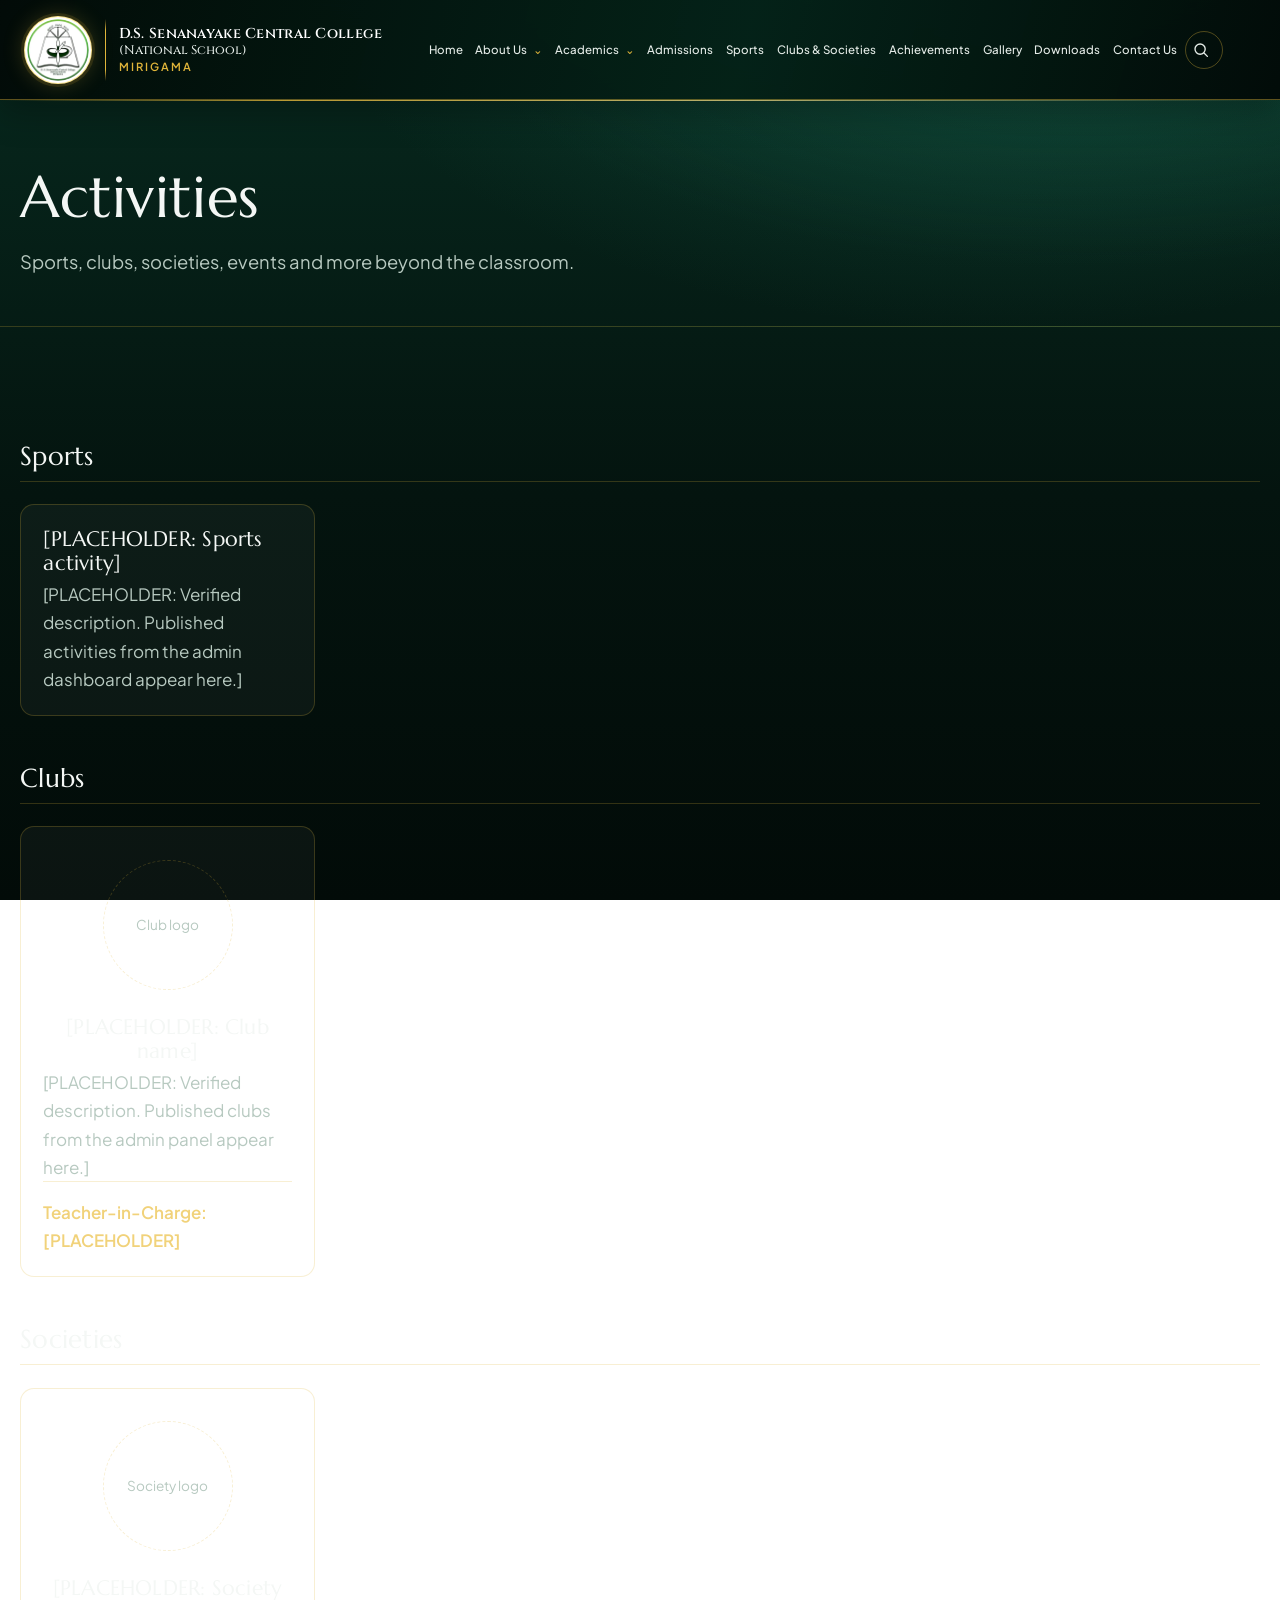
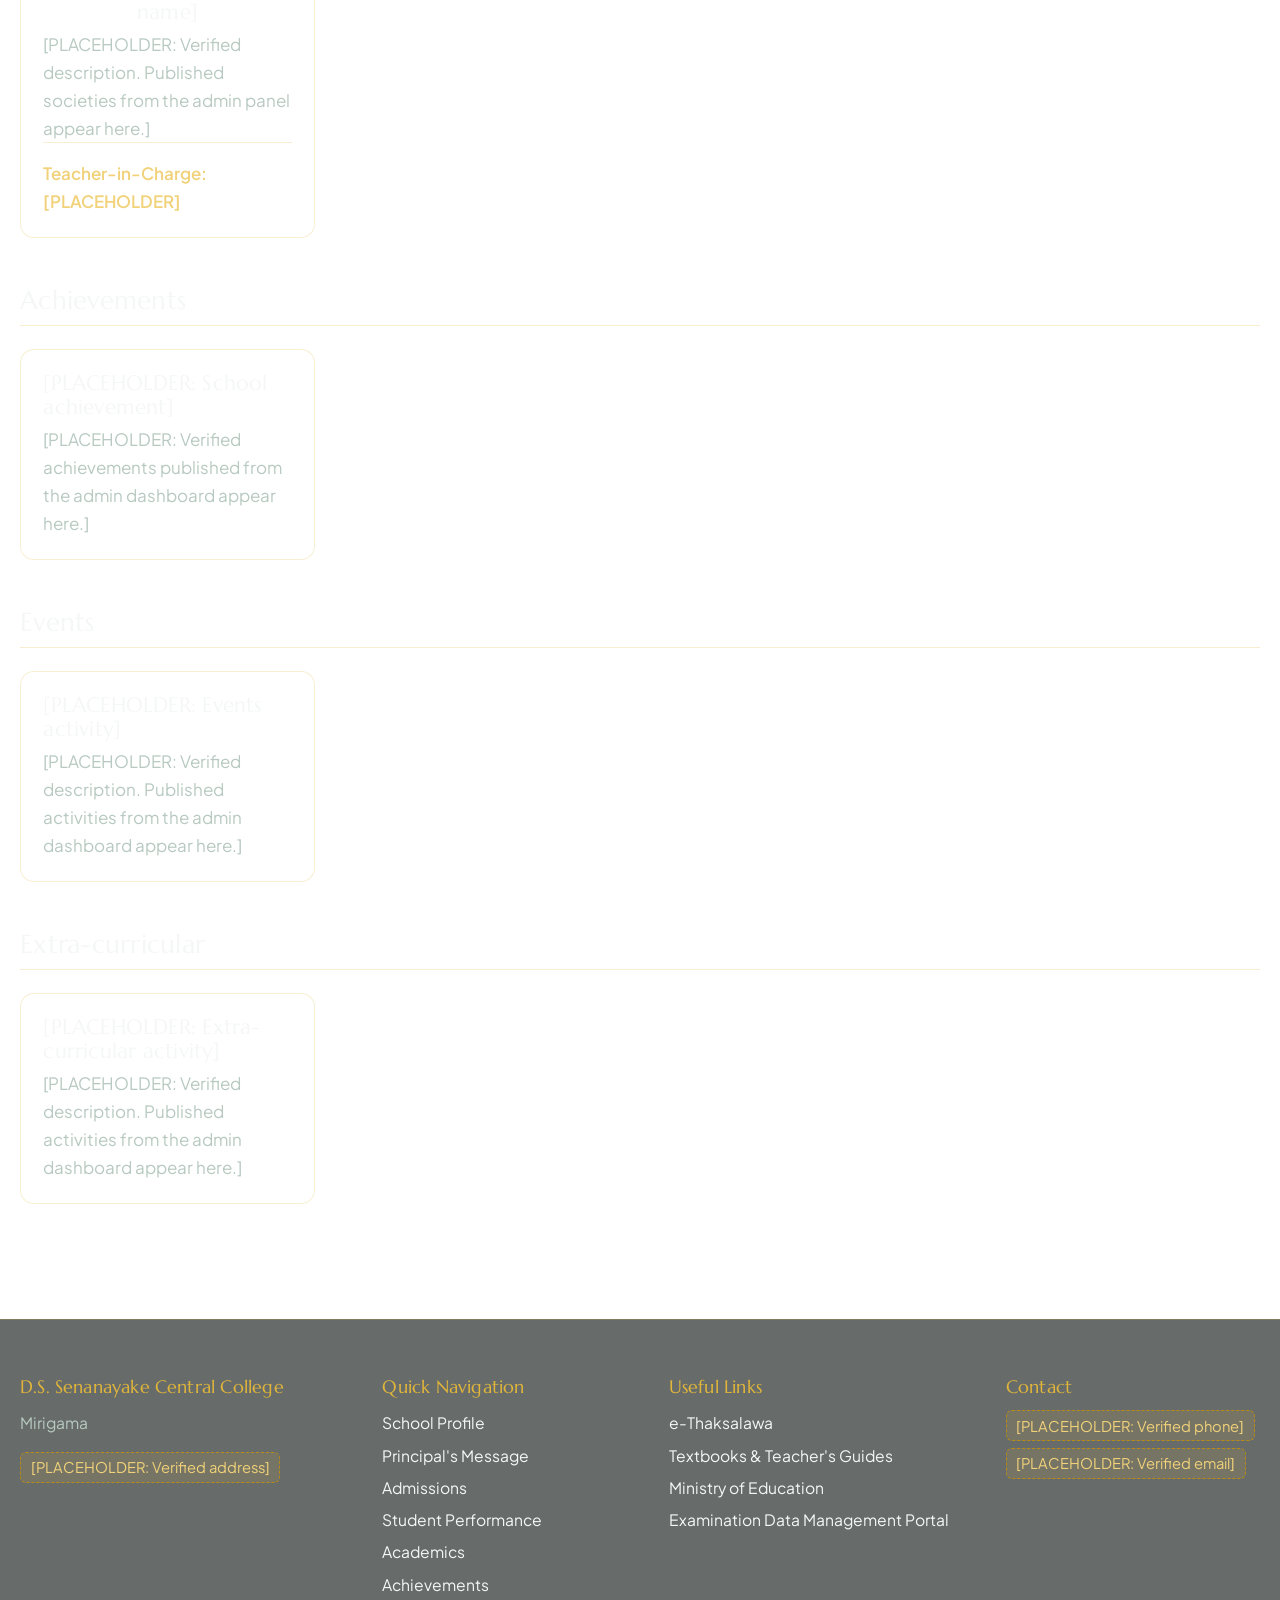
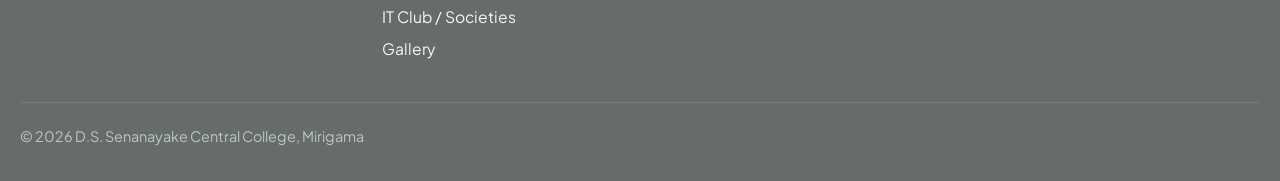
<file: activities.html>
<!DOCTYPE html>
<html lang="en">
<head>
  <meta charset="utf-8">
  <meta name="viewport" content="width=device-width, initial-scale=1">
  <title>Activities | D.S. Senanayake Central College, Mirigama</title>
  <meta name="description" content="Sports, clubs, societies, events and extra-curricular activities at D.S. Senanayake Central College, Mirigama.">
  <meta name="theme-color" content="#04140f">
  <link rel="icon" href="images/school-emblem-icon.png" type="image/png" sizes="96x96">
  <link rel="preconnect" href="https://fonts.googleapis.com">
  <link rel="preconnect" href="https://fonts.gstatic.com" crossorigin>
  <link href="https://fonts.googleapis.com/css2?family=Cinzel:wght@500..800&family=Marcellus&family=Noto+Sans+Sinhala:wght@400;600&family=Playfair+Display:ital,wght@1,400&family=Plus+Jakarta+Sans:wght@400..700&display=swap" rel="stylesheet">
  <link rel="stylesheet" href="css/style.css">
  <link rel="stylesheet" href="css/animations.css">
  <link rel="stylesheet" href="css/responsive.css">
</head>
<body data-page="activities">
  <a class="skip-link" href="#main">Skip to main content</a>

  <header class="site-header">
    <div class="container header-inner">
      <a class="brand" href="index.html" aria-label="D.S. Senanayake Central College, home">
        <span class="brand-emblem-frame">
          <img class="brand-crest" src="images/school-emblem.webp" alt="Official D.S. Senanayake Central College emblem" width="76" height="76" decoding="async">
        </span>
        <span class="brand-divider" aria-hidden="true"></span>
        <div class="brand-text-wrap">
          <span class="brand-line-1">D.S. Senanayake Central College</span>
          <span class="brand-line-2">(National School)</span>
          <span class="brand-line-3">Mirigama</span>
        </div>
      </a>
      <button class="nav-toggle" aria-expanded="false" aria-controls="primary-nav" aria-label="Open menu"><span></span></button>
      <nav class="primary-nav" id="primary-nav" aria-label="Main">
        <ul class="nav-list">
          <li><a href="index.html">Home</a></li>
          <li><details class="nav-menu nav-menu--about">
            <summary>About Us</summary>
            <ul class="nav-sublist">
              <li class="nav-subheading">History &amp; Traditions</li>
              <li><a href="about.html#history">History</a></li>
              <li><a href="about.html#history">Founders</a></li>
              <li><a href="about.html#principal-message">Past Principals</a></li>
              <li class="nav-subheading">Identity</li>
              <li><a href="about.html#identity">School Profile</a></li>
              <li><a href="about.html#vision">Vision &amp; Mission</a></li>
              <li><a href="about.html#identity">School Song</a></li>
              <li><a href="about.html#identity">Crest &amp; Motto</a></li>
              <li><a href="about.html#identity">School Flag</a></li>
              <li><a href="about.html#identity">School Colors</a></li>
              <li><a href="about.html#identity">School Uniform</a></li>
              <li><a href="about.html#identity">House System</a></li>
              <li><a href="about.html#rules">Rules &amp; Regulations</a></li>
            </ul>
          </details></li>
          <li><details class="nav-menu nav-menu--academics">
            <summary>Academics</summary>
            <ul class="nav-sublist">
              <li class="nav-subheading">Curriculum</li>
              <li><a href="academics.html#sections">Junior Secondary (Grade 6 - 9)</a></li>
              <li><a href="academics.html#sections">Senior Secondary (Grade 10 - 11 / O/L)</a></li>
              <li><a href="academics.html#sections">Advanced Level (Grade 12 - 13 / A/L)</a></li>
              <li class="nav-subheading">Administration &amp; Staff</li>
              <li><a href="academics.html">Management Structure</a></li>
              <li><a href="about.html#principal-message">Principal</a></li>
              <li><a href="academics.html">Deputy Principal</a></li>
              <li><a href="academics.html">Academic Staff</a></li>
              <li><a href="academics.html">Non-Academic Staff</a></li>
              <li><a href="academics.html">Prefects Board</a></li>
              <li><a href="academics.html#performance">Student Performance</a></li>
            </ul>
          </details></li>
          <li><a href="admissions.html">Admissions</a></li>
          <li><a href="sports.html">Sports</a></li>
          <li><a href="activities.html#clubs">Clubs &amp; Societies</a></li>
          <li><a href="activities.html#achievements">Achievements</a></li>
          <li><a href="gallery.html">Gallery</a></li>
          <li><a href="contact.html#downloads">Downloads</a></li>
          <li><a href="contact.html#contact">Contact Us</a></li>
        </ul>
      </nav>
    </div>
  </header>

  <main id="main">
    <section class="page-hero">
      <div class="container">
        <h1>Activities</h1>
        <p class="lead">Sports, clubs, societies, events and more beyond the classroom.</p>
      </div>
    </section>
    <section class="section">
      <div class="container">
        <div id="activities-list">
          <section class="group-block" id="sports">
            <h2>Sports</h2>
            <div class="activity-grid">
              <article class="activity-item"><h3>[PLACEHOLDER: Sports activity]</h3><p>[PLACEHOLDER: Verified description. Published activities from the admin dashboard appear here.]</p></article>
            </div>
          </section>
          <section class="group-block" id="clubs">
            <h2>Clubs</h2>
            <div class="activity-grid club-card-grid">
              <article class="activity-item club-card">
                <div class="club-card-logo"><span class="club-logo-placeholder">Club logo</span></div>
                <h3>[PLACEHOLDER: Club name]</h3>
                <p>[PLACEHOLDER: Verified description. Published clubs from the admin panel appear here.]</p>
                <p class="club-card-teacher">Teacher-in-Charge: [PLACEHOLDER]</p>
              </article>
            </div>
          </section>
          <section class="group-block" id="societies">
            <h2>Societies</h2>
            <div class="activity-grid club-card-grid">
              <article class="activity-item club-card">
                <div class="club-card-logo"><span class="club-logo-placeholder">Society logo</span></div>
                <h3>[PLACEHOLDER: Society name]</h3>
                <p>[PLACEHOLDER: Verified description. Published societies from the admin panel appear here.]</p>
                <p class="club-card-teacher">Teacher-in-Charge: [PLACEHOLDER]</p>
              </article>
            </div>
          </section>
          <section class="group-block" id="achievements">
            <h2>Achievements</h2>
            <div class="activity-grid">
              <article class="activity-item"><h3>[PLACEHOLDER: School achievement]</h3><p>[PLACEHOLDER: Verified achievements published from the admin dashboard appear here.]</p></article>
            </div>
          </section>
          <section class="group-block">
            <h2>Events</h2>
            <div class="activity-grid">
              <article class="activity-item"><h3>[PLACEHOLDER: Events activity]</h3><p>[PLACEHOLDER: Verified description. Published activities from the admin dashboard appear here.]</p></article>
            </div>
          </section>
          <section class="group-block" id="cadets">
            <h2>Extra-curricular</h2>
            <div class="activity-grid">
              <article class="activity-item"><h3>[PLACEHOLDER: Extra-curricular activity]</h3><p>[PLACEHOLDER: Verified description. Published activities from the admin dashboard appear here.]</p></article>
            </div>
          </section>
        </div>
      </div>
    </section>

  </main>

  <footer class="site-footer">
    <div class="container">
      <div class="footer-grid">
        <div>
          <h2>D.S. Senanayake Central College</h2>
          <p>Mirigama</p>
          <p class="content-text" data-content-key="contact.address"><span class="placeholder-note">[PLACEHOLDER: Verified address]</span></p>
        </div>
        <nav aria-label="Footer">
          <h2>Quick Navigation</h2>
          <ul>
            <li><a href="about.html#identity">School Profile</a></li>
            <li><a href="about.html#principal-message">Principal's Message</a></li>
            <li><a href="admissions.html">Admissions</a></li>
            <li><a href="academics.html#performance">Student Performance</a></li>
            <li><a href="academics.html">Academics</a></li>
            <li><a href="activities.html">Achievements</a></li>
            <li><a href="activities.html#clubs">IT Club / Societies</a></li>
            <li><a href="gallery.html">Gallery</a></li>
          </ul>
        </nav>
        <nav aria-label="Useful external links">
          <h2>Useful Links</h2>
          <ul>
            <li><a href="https://e-thaksalawa.moe.gov.lk/" target="_blank" rel="noopener noreferrer">e-Thaksalawa</a></li>
            <li><a href="https://www.edupub.gov.lk/" target="_blank" rel="noopener noreferrer">Textbooks &amp; Teacher's Guides</a></li>
            <li><a href="https://www.moe.gov.lk/" target="_blank" rel="noopener noreferrer">Ministry of Education</a></li>
            <li><a href="https://www.doenets.lk/" target="_blank" rel="noopener noreferrer">Examination Data Management Portal</a></li>
          </ul>
        </nav>
        <div>
          <h2>Contact</h2>
          <ul>
            <li data-content-key="contact.phone"><span class="placeholder-note">[PLACEHOLDER: Verified phone]</span></li>
            <li data-content-key="contact.email"><span class="placeholder-note">[PLACEHOLDER: Verified email]</span></li>
          </ul>
        </div>
      </div>
      <div class="footer-bottom">
        <span>&copy; <span id="year">2026</span> D.S. Senanayake Central College, Mirigama</span>
      </div>
    </div>
  </footer>

  <script src="js/config.js" defer></script>
  <script src="js/animations.min.js" defer></script>
  <script src="js/main.js" defer></script>
  <script src="js/search.js" defer></script>
</body>
</html>
</file>
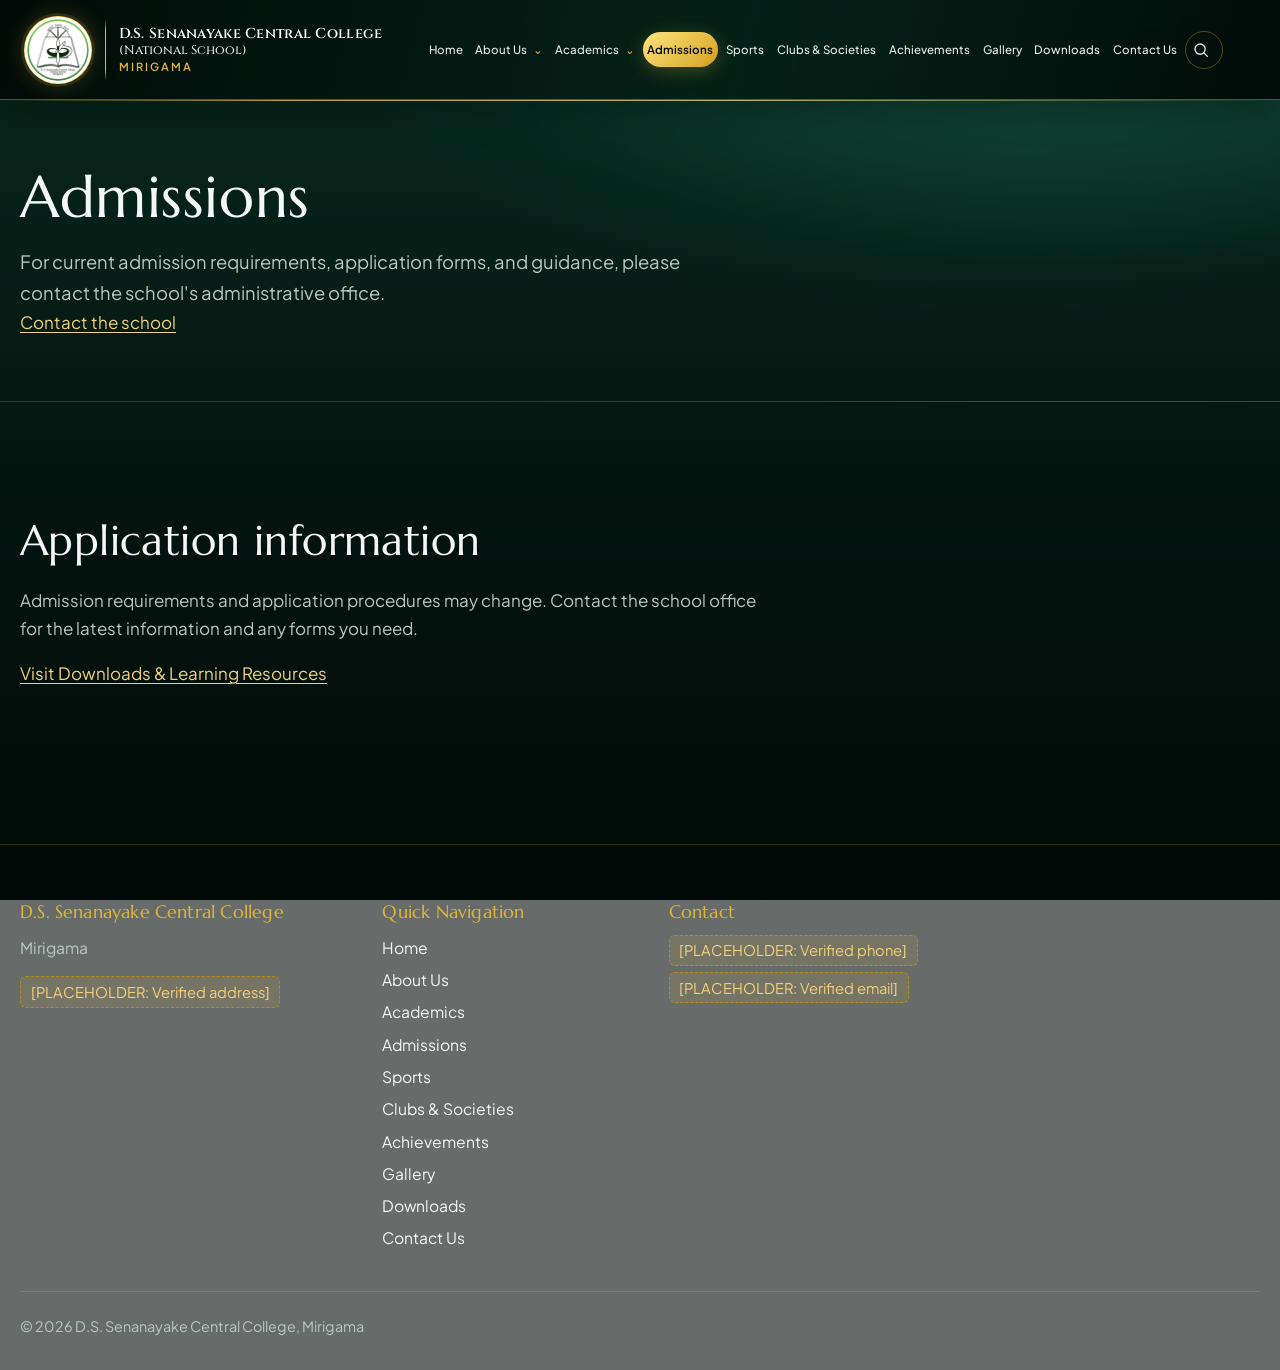
<file: admissions.html>
<!DOCTYPE html>
<html lang="en">
<head>
  <meta charset="utf-8">
  <meta name="viewport" content="width=device-width, initial-scale=1">
  <title>Admissions | D.S. Senanayake Central College, Mirigama</title>
  <meta name="description" content="Admissions information for D.S. Senanayake Central College, Mirigama.">
  <meta name="theme-color" content="#04140f">
  <link rel="icon" href="images/school-emblem-icon.png" type="image/png" sizes="96x96">
  <link rel="preconnect" href="https://fonts.googleapis.com">
  <link rel="preconnect" href="https://fonts.gstatic.com" crossorigin>
  <link href="https://fonts.googleapis.com/css2?family=Cinzel:wght@500..800&family=Marcellus&family=Noto+Sans+Sinhala:wght@400;600&family=Playfair+Display:ital,wght@1,400&family=Plus+Jakarta+Sans:wght@400..700&display=swap" rel="stylesheet">
  <link rel="stylesheet" href="css/style.css">
  <link rel="stylesheet" href="css/animations.css">
  <link rel="stylesheet" href="css/responsive.css">
</head>
<body data-page="admissions">
  <a class="skip-link" href="#main">Skip to main content</a>

  <header class="site-header">
    <div class="container header-inner">
      <a class="brand" href="index.html" aria-label="D.S. Senanayake Central College, home">
        <span class="brand-emblem-frame">
          <img class="brand-crest" src="images/school-emblem.webp" alt="Official D.S. Senanayake Central College emblem" width="76" height="76" decoding="async">
        </span>
        <span class="brand-divider" aria-hidden="true"></span>
        <div class="brand-text-wrap">
          <span class="brand-line-1">D.S. Senanayake Central College</span>
          <span class="brand-line-2">(National School)</span>
          <span class="brand-line-3">Mirigama</span>
        </div>
      </a>
      <button class="nav-toggle" aria-expanded="false" aria-controls="primary-nav" aria-label="Open menu"><span></span></button>
      <nav class="primary-nav" id="primary-nav" aria-label="Main">
        <ul class="nav-list">
          <li><a href="index.html">Home</a></li>
          <li><details class="nav-menu nav-menu--about">
            <summary>About Us</summary>
            <ul class="nav-sublist">
              <li class="nav-subheading">History &amp; Traditions</li>
              <li><a href="about.html#history">History</a></li>
              <li><a href="about.html#history">Founders</a></li>
              <li><a href="about.html#principal-message">Past Principals</a></li>
              <li class="nav-subheading">Identity</li>
              <li><a href="about.html#identity">School Profile</a></li>
              <li><a href="about.html#vision">Vision &amp; Mission</a></li>
              <li><a href="about.html#identity">School Song</a></li>
              <li><a href="about.html#identity">Crest &amp; Motto</a></li>
              <li><a href="about.html#identity">School Flag</a></li>
              <li><a href="about.html#identity">School Colors</a></li>
              <li><a href="about.html#identity">School Uniform</a></li>
              <li><a href="about.html#identity">House System</a></li>
              <li><a href="about.html#rules">Rules &amp; Regulations</a></li>
            </ul>
          </details></li>
          <li><details class="nav-menu nav-menu--academics">
            <summary>Academics</summary>
            <ul class="nav-sublist">
              <li class="nav-subheading">Curriculum</li>
              <li><a href="academics.html#sections">Junior Secondary (Grade 6 - 9)</a></li>
              <li><a href="academics.html#sections">Senior Secondary (Grade 10 - 11 / O/L)</a></li>
              <li><a href="academics.html#sections">Advanced Level (Grade 12 - 13 / A/L)</a></li>
              <li class="nav-subheading">Administration &amp; Staff</li>
              <li><a href="academics.html">Management Structure</a></li>
              <li><a href="about.html#principal-message">Principal</a></li>
              <li><a href="academics.html">Deputy Principal</a></li>
              <li><a href="academics.html">Academic Staff</a></li>
              <li><a href="academics.html">Non-Academic Staff</a></li>
              <li><a href="academics.html">Prefects Board</a></li>
              <li><a href="academics.html#performance">Student Performance</a></li>
            </ul>
          </details></li>
          <li><a href="admissions.html" aria-current="page">Admissions</a></li>
          <li><a href="sports.html">Sports</a></li>
          <li><a href="activities.html#clubs">Clubs &amp; Societies</a></li>
          <li><a href="activities.html#achievements">Achievements</a></li>
          <li><a href="gallery.html">Gallery</a></li>
          <li><a href="contact.html#downloads">Downloads</a></li>
          <li><a href="contact.html#contact">Contact Us</a></li>
        </ul>
      </nav>
    </div>
  </header>

  <main id="main">
    <section class="page-hero">
      <div class="container">
        <h1>Admissions</h1>
        <p class="lead">For current admission requirements, application forms, and guidance, please contact the school's administrative office.</p>
        <p><a class="btn btn-primary" href="contact.html#contact">Contact the school</a></p>
      </div>
    </section>
    <section class="section">
      <div class="container">
        <div class="section-head">
          <h2>Application information</h2>
          <p>Admission requirements and application procedures may change. Contact the school office for the latest information and any forms you need.</p>
          <p><a href="contact.html#downloads">Visit Downloads &amp; Learning Resources</a></p>
        </div>
      </div>
    </section>
  </main>

  <footer class="site-footer">
    <div class="container">
      <div class="footer-grid">
        <div>
          <h2>D.S. Senanayake Central College</h2>
          <p>Mirigama</p>
          <p class="content-text" data-content-key="contact.address"><span class="placeholder-note">[PLACEHOLDER: Verified address]</span></p>
        </div>
        <nav aria-label="Footer">
          <h2>Quick Navigation</h2>
          <ul>
            <li><a href="index.html">Home</a></li>
            <li><a href="about.html">About Us</a></li>
            <li><a href="academics.html">Academics</a></li>
            <li><a href="admissions.html">Admissions</a></li>
            <li><a href="sports.html">Sports</a></li>
            <li><a href="activities.html#clubs">Clubs &amp; Societies</a></li>
            <li><a href="activities.html#achievements">Achievements</a></li>
            <li><a href="gallery.html">Gallery</a></li>
            <li><a href="contact.html#downloads">Downloads</a></li>
            <li><a href="contact.html#contact">Contact Us</a></li>
          </ul>
        </nav>
        <div>
          <h2>Contact</h2>
          <ul>
            <li data-content-key="contact.phone"><span class="placeholder-note">[PLACEHOLDER: Verified phone]</span></li>
            <li data-content-key="contact.email"><span class="placeholder-note">[PLACEHOLDER: Verified email]</span></li>
          </ul>
        </div>
      </div>
      <div class="footer-bottom">
        <span>&copy; <span id="year">2026</span> D.S. Senanayake Central College, Mirigama</span>
      </div>
    </div>
  </footer>

  <script src="js/config.js" defer></script>
  <script src="js/animations.min.js" defer></script>
  <script src="js/main.min.js" defer></script>
  <script src="js/search.js" defer></script>
</body>
</html>
</file>
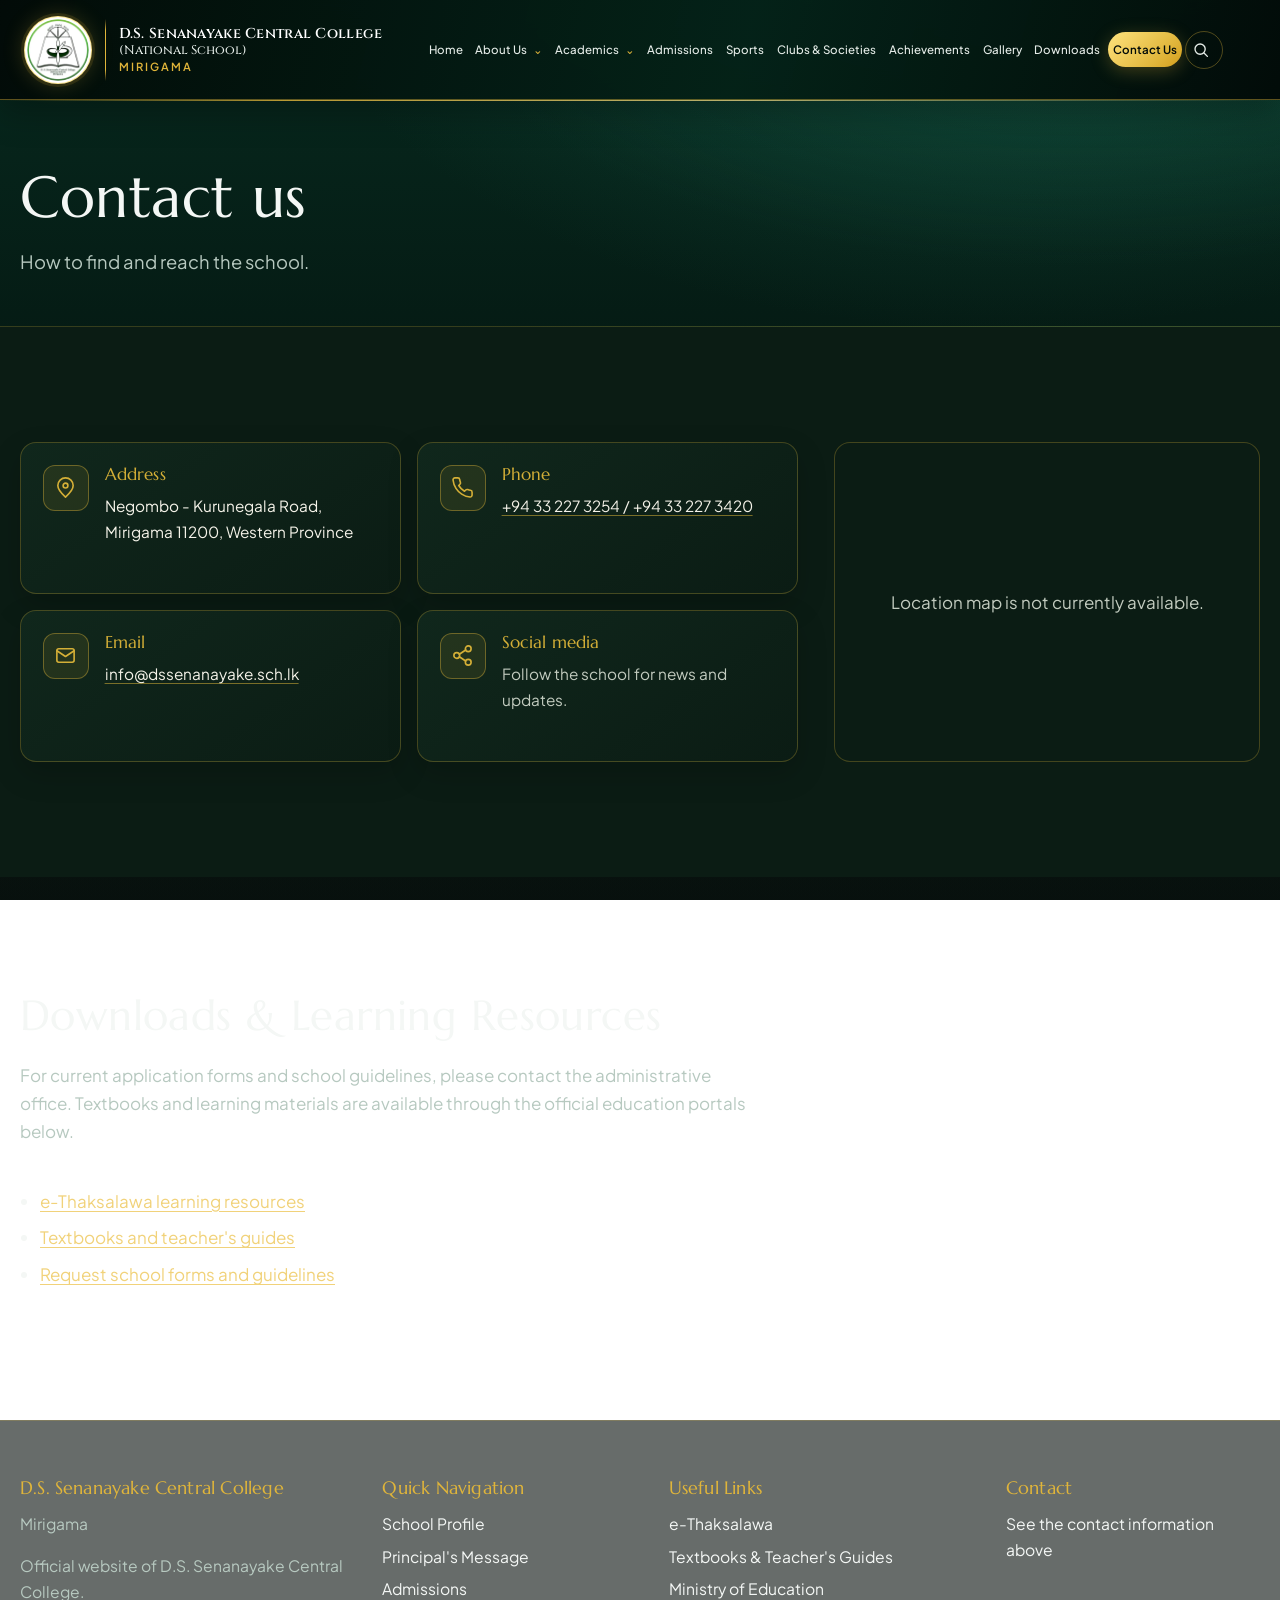
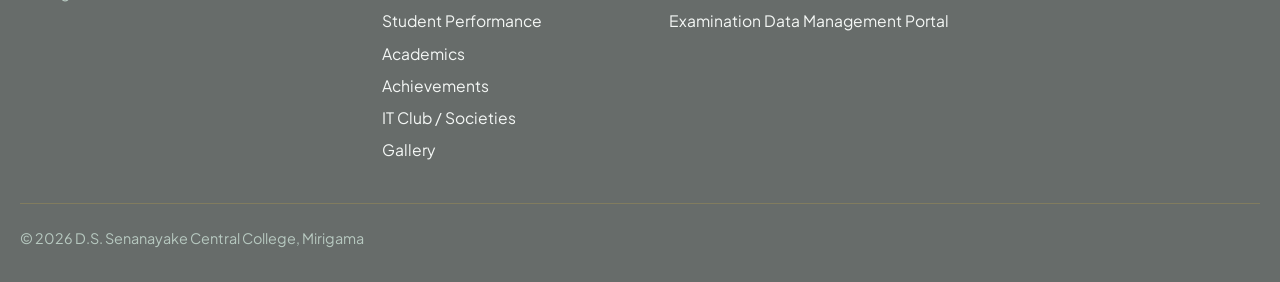
<file: contact.html>
<!DOCTYPE html>
<html lang="en">
<head>
  <meta charset="utf-8">
  <meta name="viewport" content="width=device-width, initial-scale=1">
  <title>Contact us | D.S. Senanayake Central College, Mirigama</title>
  <meta name="description" content="Address, phone, email and map for D.S. Senanayake Central College, Mirigama.">
  <meta name="theme-color" content="#04140f">
  <link rel="icon" href="images/school-emblem-icon.png" type="image/png" sizes="96x96">
  <link rel="preconnect" href="https://fonts.googleapis.com">
  <link rel="preconnect" href="https://fonts.gstatic.com" crossorigin>
  <link href="https://fonts.googleapis.com/css2?family=Cinzel:wght@500..800&family=Marcellus&family=Noto+Sans+Sinhala:wght@400;600&family=Playfair+Display:ital,wght@1,400&family=Plus+Jakarta+Sans:wght@400..700&display=swap" rel="stylesheet">
  <link rel="stylesheet" href="css/style.css">
  <link rel="stylesheet" href="css/animations.css">
  <link rel="stylesheet" href="css/responsive.css">
</head>
<body data-page="contact">
  <a class="skip-link" href="#main">Skip to main content</a>

  <header class="site-header">
    <div class="container header-inner">
      <a class="brand" href="index.html" aria-label="D.S. Senanayake Central College, home">
        <span class="brand-emblem-frame">
          <img class="brand-crest" src="images/school-emblem.webp" alt="Official D.S. Senanayake Central College emblem" width="76" height="76" decoding="async">
        </span>
        <span class="brand-divider" aria-hidden="true"></span>
        <div class="brand-text-wrap">
          <span class="brand-line-1">D.S. Senanayake Central College</span>
          <span class="brand-line-2">(National School)</span>
          <span class="brand-line-3">Mirigama</span>
        </div>
      </a>
      <button class="nav-toggle" aria-expanded="false" aria-controls="primary-nav" aria-label="Open menu"><span></span></button>
      <nav class="primary-nav" id="primary-nav" aria-label="Main">
        <ul class="nav-list">
          <li><a href="index.html">Home</a></li>
          <li><details class="nav-menu nav-menu--about">
            <summary>About Us</summary>
            <ul class="nav-sublist">
              <li class="nav-subheading">History &amp; Traditions</li>
              <li><a href="about.html#history">History</a></li>
              <li><a href="about.html#history">Founders</a></li>
              <li><a href="about.html#principal-message">Past Principals</a></li>
              <li class="nav-subheading">Identity</li>
              <li><a href="about.html#identity">School Profile</a></li>
              <li><a href="about.html#vision">Vision &amp; Mission</a></li>
              <li><a href="about.html#identity">School Song</a></li>
              <li><a href="about.html#identity">Crest &amp; Motto</a></li>
              <li><a href="about.html#identity">School Flag</a></li>
              <li><a href="about.html#identity">School Colors</a></li>
              <li><a href="about.html#identity">School Uniform</a></li>
              <li><a href="about.html#identity">House System</a></li>
              <li><a href="about.html#rules">Rules &amp; Regulations</a></li>
            </ul>
          </details></li>
          <li><details class="nav-menu nav-menu--academics">
            <summary>Academics</summary>
            <ul class="nav-sublist">
              <li class="nav-subheading">Curriculum</li>
              <li><a href="academics.html#sections">Junior Secondary (Grade 6 - 9)</a></li>
              <li><a href="academics.html#sections">Senior Secondary (Grade 10 - 11 / O/L)</a></li>
              <li><a href="academics.html#sections">Advanced Level (Grade 12 - 13 / A/L)</a></li>
              <li class="nav-subheading">Administration &amp; Staff</li>
              <li><a href="academics.html">Management Structure</a></li>
              <li><a href="about.html#principal-message">Principal</a></li>
              <li><a href="academics.html">Deputy Principal</a></li>
              <li><a href="academics.html">Academic Staff</a></li>
              <li><a href="academics.html">Non-Academic Staff</a></li>
              <li><a href="academics.html">Prefects Board</a></li>
              <li><a href="academics.html#performance">Student Performance</a></li>
            </ul>
          </details></li>
          <li><a href="admissions.html">Admissions</a></li>
          <li><a href="sports.html">Sports</a></li>
          <li><a href="activities.html#clubs">Clubs &amp; Societies</a></li>
          <li><a href="activities.html#achievements">Achievements</a></li>
          <li><a href="gallery.html">Gallery</a></li>
          <li><a href="contact.html#downloads">Downloads</a></li>
          <li><a href="contact.html#contact" aria-current="page">Contact Us</a></li>
        </ul>
      </nav>
    </div>
  </header>

  <main id="main">
    <section class="page-hero">
      <div class="container">
        <h1>Contact us</h1>
        <p class="lead">How to find and reach the school.</p>
      </div>
    </section>
    <section class="section contact-section" id="contact">
      <div class="container contact-layout">
        <div class="contact-card-grid">
          <article class="contact-card reveal">
            <span class="contact-card-icon" aria-hidden="true">
              <svg viewBox="0 0 24 24" fill="none" stroke="currentColor" stroke-width="1.7" stroke-linecap="round" stroke-linejoin="round"><path d="M20 10c0 5-8 12-8 12S4 15 4 10a8 8 0 1 1 16 0Z"></path><circle cx="12" cy="10" r="2.5"></circle></svg>
            </span>
            <div class="contact-card-content">
              <h2>Address</h2>
              <address class="contact-value" data-content-key="contact.address">Negombo - Kurunegala Road, Mirigama 11200, Western Province</address>
            </div>
          </article>
          <article class="contact-card reveal" style="--delay:.05s">
            <span class="contact-card-icon" aria-hidden="true">
              <svg viewBox="0 0 24 24" fill="none" stroke="currentColor" stroke-width="1.7" stroke-linecap="round" stroke-linejoin="round"><path d="M22 16.92v3a2 2 0 0 1-2.18 2 19.8 19.8 0 0 1-8.63-3.07 19.5 19.5 0 0 1-6-6A19.8 19.8 0 0 1 2.12 4.2 2 2 0 0 1 4.11 2h3a2 2 0 0 1 2 1.72c.12.96.36 1.9.7 2.8a2 2 0 0 1-.45 2.11L8.09 9.91a16 16 0 0 0 6 6l1.27-1.27a2 2 0 0 1 2.11-.45c.9.34 1.84.58 2.8.7a2 2 0 0 1 1.73 2.03Z"></path></svg>
            </span>
            <div class="contact-card-content">
              <h2>Phone</h2>
              <a class="contact-value" href="tel:+94332273254" data-content-key="contact.phone" data-content-attr="href" data-prefix="tel:">+94 33 227 3254 / +94 33 227 3420</a>
            </div>
          </article>
          <article class="contact-card reveal" style="--delay:.1s">
            <span class="contact-card-icon" aria-hidden="true">
              <svg viewBox="0 0 24 24" fill="none" stroke="currentColor" stroke-width="1.7" stroke-linecap="round" stroke-linejoin="round"><rect x="3" y="5" width="18" height="14" rx="2"></rect><path d="m3 7 9 6 9-6"></path></svg>
            </span>
            <div class="contact-card-content">
              <h2>Email</h2>
              <a class="contact-value" href="mailto:info@dssenanayake.sch.lk" data-content-key="contact.email" data-content-attr="href" data-prefix="mailto:">info@dssenanayake.sch.lk</a>
            </div>
          </article>
          <article class="contact-card reveal" style="--delay:.15s">
            <span class="contact-card-icon" aria-hidden="true">
              <svg viewBox="0 0 24 24" fill="none" stroke="currentColor" stroke-width="1.7" stroke-linecap="round" stroke-linejoin="round"><circle cx="18" cy="5" r="3"></circle><circle cx="6" cy="12" r="3"></circle><circle cx="18" cy="19" r="3"></circle><path d="m8.7 10.7 6.6-4.4m-6.6 7 6.6 4.4"></path></svg>
            </span>
            <div class="contact-card-content">
              <h2>Social media</h2>
              <span class="contact-fallback" data-fallback>Follow the school for news and updates.</span>
              <a class="contact-value" hidden data-content-key="contact.facebook" data-content-attr="href" data-content-label="Visit our social media page" rel="noopener noreferrer" target="_blank"></a>
            </div>
          </article>
        </div>
        <div class="map-frame reveal" style="--delay:.1s">
          <span class="contact-map-fallback" data-fallback>Location map is not currently available.</span>
          <iframe hidden title="Map showing the school location" loading="lazy" allowfullscreen referrerpolicy="no-referrer-when-downgrade" data-content-key="contact.map_url" data-content-attr="src"></iframe>
        </div>
      </div>
    </section>
    <section class="section section-alt" id="downloads" aria-labelledby="downloads-title">
      <div class="container">
        <div class="section-head">
          <h2 id="downloads-title">Downloads &amp; Learning Resources</h2>
          <p>For current application forms and school guidelines, please contact the administrative office. Textbooks and learning materials are available through the official education portals below.</p>
        </div>
        <ul class="resource-links">
          <li><a href="https://e-thaksalawa.moe.gov.lk/" target="_blank" rel="noopener noreferrer">e-Thaksalawa learning resources</a></li>
          <li><a href="https://www.edupub.gov.lk/" target="_blank" rel="noopener noreferrer">Textbooks and teacher's guides</a></li>
          <li><a href="mailto:info@dssenanayake.sch.lk?subject=School%20forms%20and%20guidelines">Request school forms and guidelines</a></li>
        </ul>
      </div>
    </section>

  </main>

  <footer class="site-footer">
    <div class="container">
      <div class="footer-grid">
        <div>
          <h2>D.S. Senanayake Central College</h2>
          <p>Mirigama</p>
          <p>Official website of D.S. Senanayake Central College.</p>
        </div>
        <nav aria-label="Footer">
          <h2>Quick Navigation</h2>
          <ul>
            <li><a href="about.html#identity">School Profile</a></li>
            <li><a href="about.html#principal-message">Principal's Message</a></li>
            <li><a href="admissions.html">Admissions</a></li>
            <li><a href="academics.html#performance">Student Performance</a></li>
            <li><a href="academics.html">Academics</a></li>
            <li><a href="activities.html#achievements">Achievements</a></li>
            <li><a href="activities.html#clubs">IT Club / Societies</a></li>
            <li><a href="gallery.html">Gallery</a></li>
          </ul>
        </nav>
        <nav aria-label="Useful external links">
          <h2>Useful Links</h2>
          <ul>
            <li><a href="https://e-thaksalawa.moe.gov.lk/" target="_blank" rel="noopener noreferrer">e-Thaksalawa</a></li>
            <li><a href="https://www.edupub.gov.lk/" target="_blank" rel="noopener noreferrer">Textbooks &amp; Teacher's Guides</a></li>
            <li><a href="https://www.moe.gov.lk/" target="_blank" rel="noopener noreferrer">Ministry of Education</a></li>
            <li><a href="https://www.doenets.lk/" target="_blank" rel="noopener noreferrer">Examination Data Management Portal</a></li>
          </ul>
        </nav>
        <div>
          <h2>Contact</h2>
          <p><a href="#contact">See the contact information above</a></p>
        </div>
      </div>
      <div class="footer-bottom">
        <span>&copy; <span id="year">2026</span> D.S. Senanayake Central College, Mirigama</span>
      </div>
    </div>
  </footer>

  <script src="js/config.js" defer></script>
  <script src="js/animations.min.js" defer></script>
  <script src="js/main.js" defer></script>
  <script src="js/search.js" defer></script>
</body>
</html>
</file>
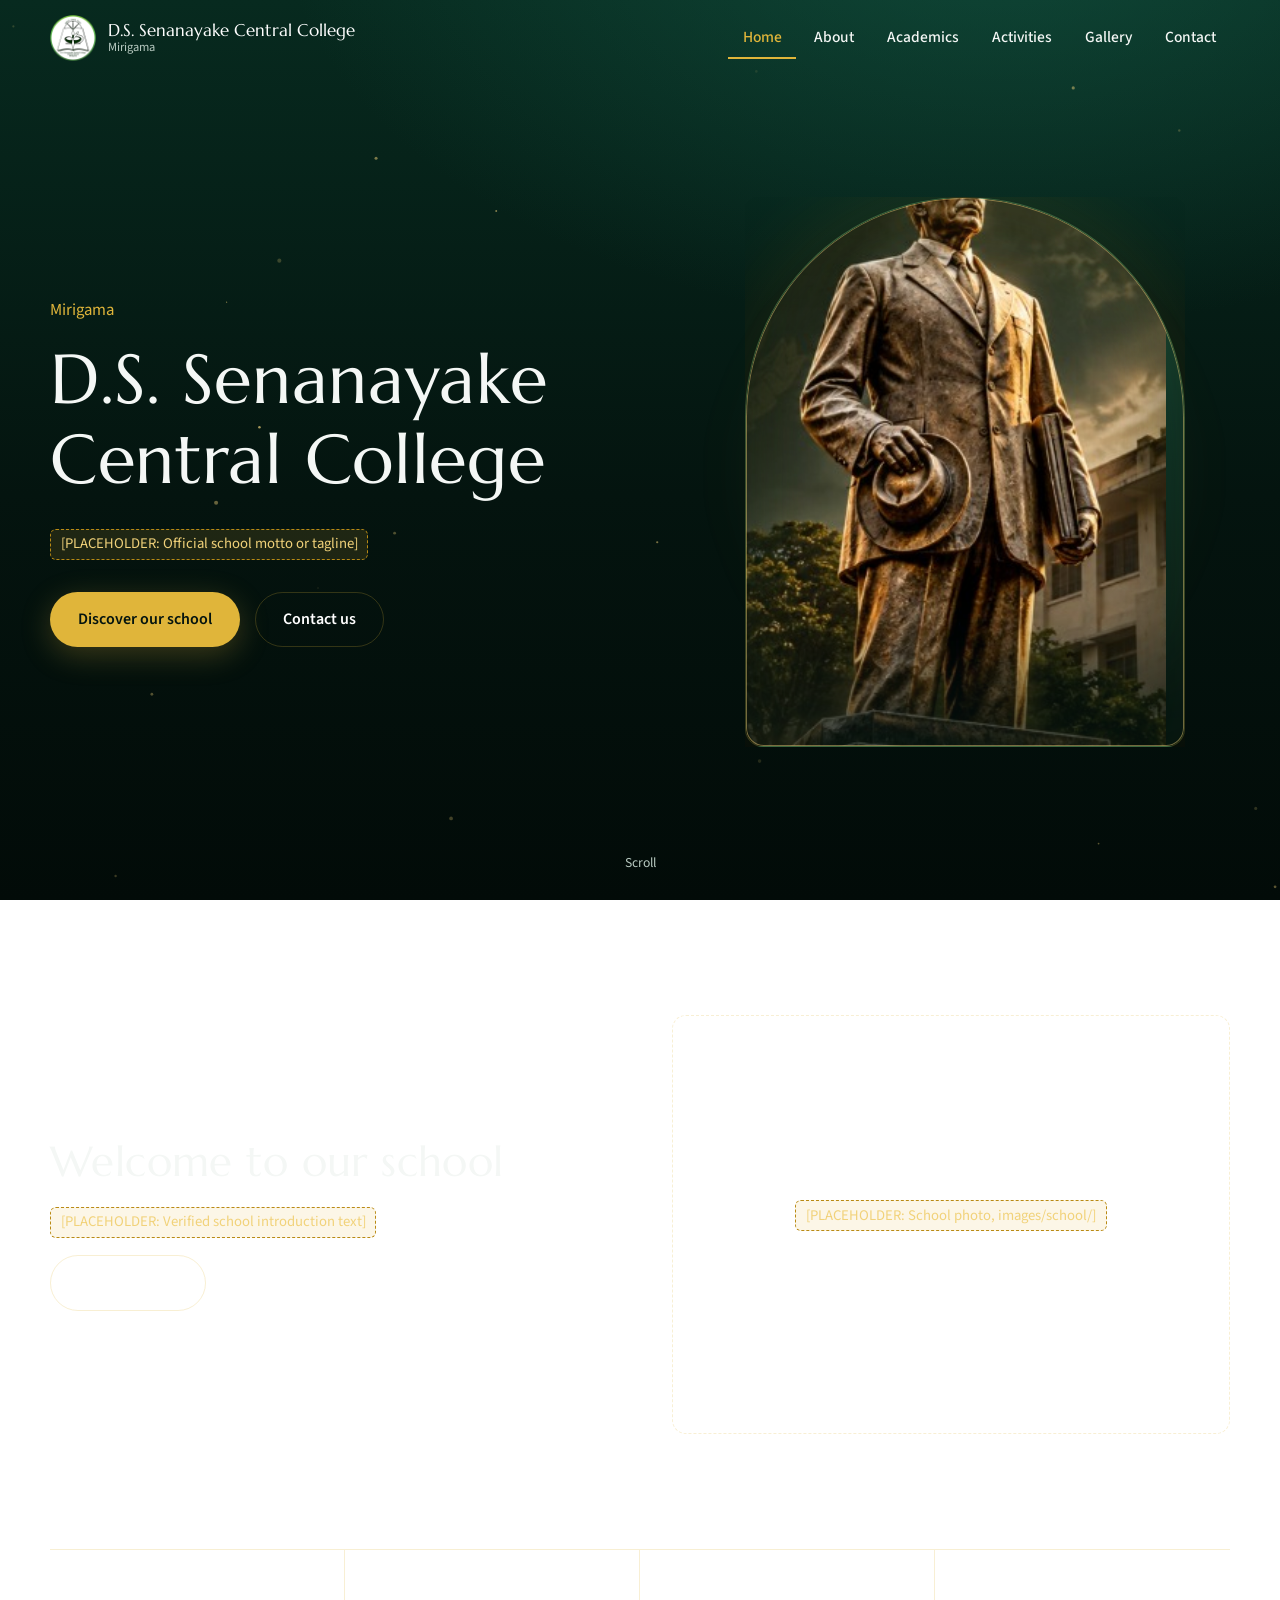
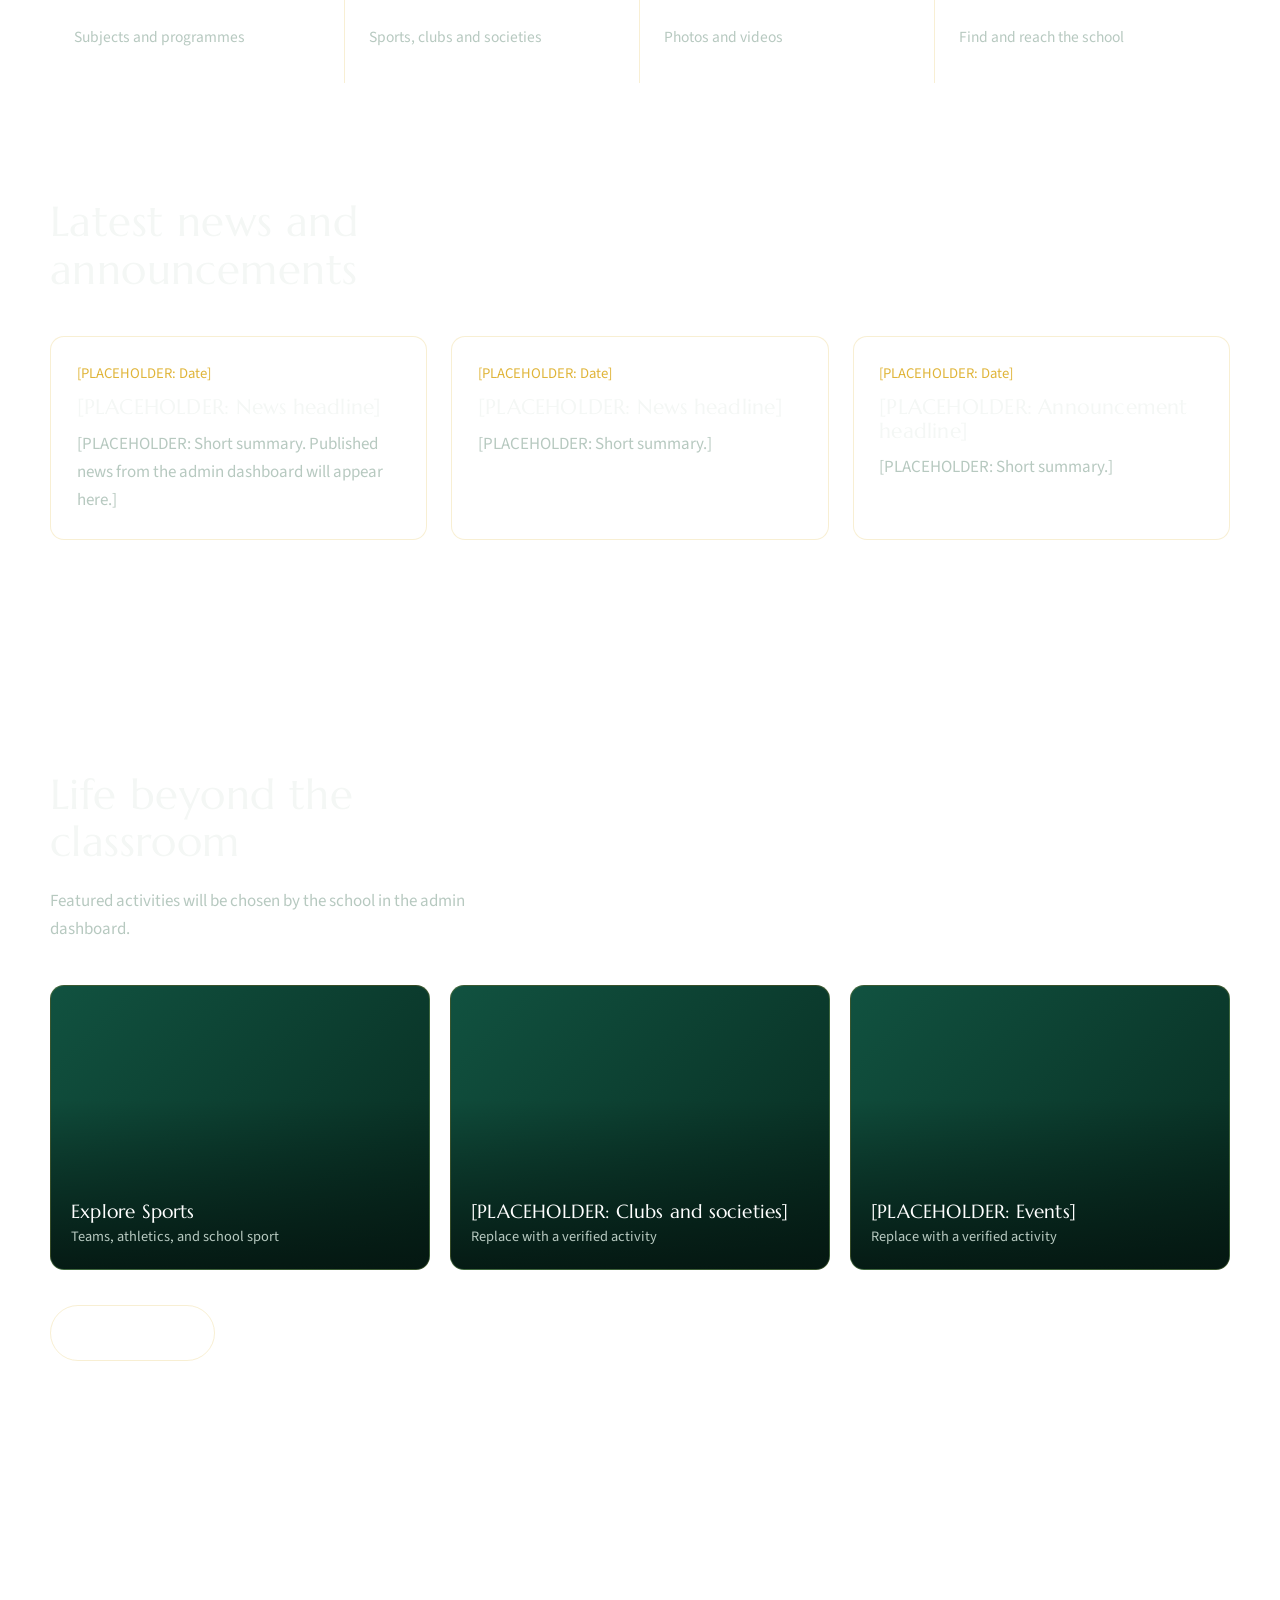
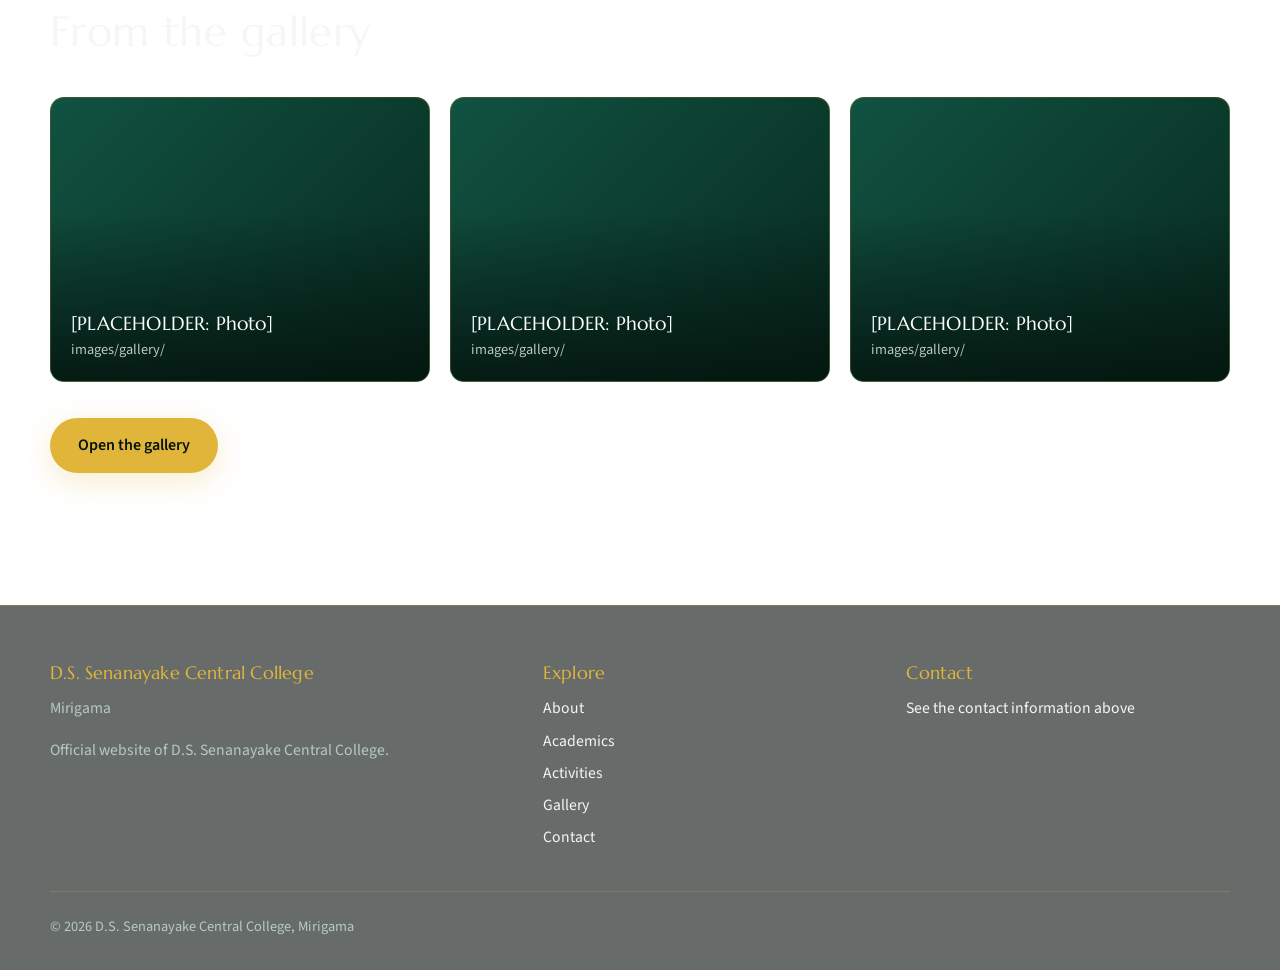
<file: DS-Senanayake-College.html>
<!DOCTYPE html>
<html lang="en">
<head>
  <meta charset="utf-8">
  <meta name="viewport" content="width=device-width, initial-scale=1">
  <title>D.S. Senanayake Central College, Mirigama</title>
  <meta name="description" content="Official website of D.S. Senanayake Central College, Mirigama.">
  <meta name="theme-color" content="#04140f">
  <link rel="icon" href="data:image/svg+xml,%3Csvg%20xmlns=%22http://www.w3.org/2000/svg%22%20viewBox=%220%200%2064%2064%22%20role=%22img%22%20aria-label=%22School%20logo%20placeholder%22%3E%0A%20%20%3Ccircle%20cx=%2232%22%20cy=%2232%22%20r=%2229%22%20fill=%22%230b2a20%22%20stroke=%22%23e0b53a%22%20stroke-width=%223%22/%3E%0A%20%20%3Ctext%20x=%2232%22%20y=%2239%22%20text-anchor=%22middle%22%20fill=%22%23e0b53a%22%20font-family=%22Georgia%2Cserif%22%20font-size=%2220%22%20font-weight=%22700%22%3EDS%3C/text%3E%0A%3C/svg%3E" type="image/svg+xml">
  <link rel="preconnect" href="https://fonts.googleapis.com">
  <link rel="preconnect" href="https://fonts.gstatic.com" crossorigin>
  <link href="https://fonts.googleapis.com/css2?family=Marcellus&family=Noto+Sans+Sinhala:wght@400;600&family=Source+Sans+3:wght@400;500;600&display=swap" rel="stylesheet">
  <style>
/* ==========================================================
   D.S. Senanayake Central College, Mirigama - core styles
   Shared by all public pages (admin.css reuses the same tokens)
   ========================================================== */

:root {
  --emerald-900: #04140f;
  --emerald-800: #072a1f;
  --emerald-700: #0b3d2e;
  --emerald-600: #115240;
  --emerald-500: #1a6b55;
  --gold: #e0b53a;
  --gold-soft: #f1d27a;
  --gold-deep: #b98a14;
  --white: #ffffff;
  --text: #f4f7f5;
  --text-muted: #b7c9c0;
  --line: rgba(224, 181, 58, 0.22);
  --surface: rgba(255, 255, 255, 0.04);
  --surface-hover: rgba(255, 255, 255, 0.07);

  --font-display: "Marcellus", "Noto Serif Sinhala", Georgia, serif;
  --font-body: "Source Sans 3", "Noto Sans Sinhala", system-ui, -apple-system, "Segoe UI", sans-serif;

  --radius: 14px;
  --container: 1180px;
  --header-h: 76px;
  --ease: cubic-bezier(0.22, 1, 0.36, 1);
}

*, *::before, *::after { box-sizing: border-box; }

html { scroll-behavior: smooth; -webkit-text-size-adjust: 100%; }

body {
  margin: 0;
  font-family: var(--font-body);
  font-size: 1.0625rem;
  line-height: 1.65;
  color: var(--text);
  background:
    radial-gradient(1200px 700px at 78% -10%, rgba(26, 107, 85, 0.45), transparent 60%),
    linear-gradient(180deg, var(--emerald-800) 0%, var(--emerald-900) 55%, #020b08 100%);
  background-attachment: fixed;
  min-height: 100vh;
  -webkit-font-smoothing: antialiased;
}

img, svg { max-width: 100%; display: block; }
a { color: var(--gold-soft); text-decoration-thickness: 1px; text-underline-offset: 3px; }
a:hover { color: var(--white); }

h1, h2, h3 {
  font-family: var(--font-display);
  font-weight: 400;
  line-height: 1.15;
  margin: 0 0 0.5em;
  letter-spacing: 0.01em;
}
h1 { font-size: clamp(2.4rem, 5.4vw, 4.4rem); }
h2 { font-size: clamp(1.8rem, 3.4vw, 2.6rem); }
h3 { font-size: 1.3rem; }
p { margin: 0 0 1em; max-width: 68ch; }

:focus-visible {
  outline: 3px solid var(--gold);
  outline-offset: 3px;
  border-radius: 4px;
}

.container { width: min(100% - 2.5rem, var(--container)); margin-inline: auto; }

.skip-link {
  position: absolute; left: 1rem; top: -4rem;
  background: var(--gold); color: var(--emerald-900);
  padding: 0.6rem 1rem; border-radius: 8px; z-index: 200; font-weight: 600;
}
.skip-link:focus { top: 1rem; }

.visually-hidden {
  position: absolute !important; width: 1px; height: 1px; overflow: hidden;
  clip: rect(0 0 0 0); white-space: nowrap;
}

/* ---------- Header / navigation ---------- */
.site-header {
  position: fixed; inset: 0 0 auto 0; z-index: 100;
  height: var(--header-h);
  display: flex; align-items: center;
  transition: background 0.4s var(--ease), border-color 0.4s var(--ease), backdrop-filter 0.4s;
  border-bottom: 1px solid transparent;
}
.site-header.is-scrolled {
  background: rgba(4, 20, 15, 0.82);
  backdrop-filter: blur(12px);
  border-bottom-color: var(--line);
}
.header-inner { display: flex; align-items: center; justify-content: space-between; gap: 1.5rem; }

.brand { display: flex; align-items: center; gap: 0.75rem; color: var(--white); text-decoration: none; }
.brand img { width: 46px; height: 46px; object-fit: contain; }
.brand-text { font-family: var(--font-display); font-size: 1.05rem; line-height: 1.15; }
.brand-text small { display: block; font-family: var(--font-body); font-size: 0.78rem; color: var(--text-muted); }

.nav-list { display: flex; gap: 0.25rem; list-style: none; margin: 0; padding: 0; }
.nav-list a {
  display: block; padding: 0.55rem 0.9rem; border-radius: 999px;
  color: var(--text); text-decoration: none; font-weight: 500; font-size: 0.97rem;
  transition: color 0.25s, background 0.25s;
}
.nav-list a:hover { background: var(--surface-hover); color: var(--gold-soft); }
.nav-list a[aria-current="page"] { color: var(--gold); box-shadow: inset 0 -2px 0 var(--gold); border-radius: 0; }

.nav-toggle {
  display: none; background: none; border: 1px solid var(--line); color: var(--white);
  width: 46px; height: 46px; border-radius: 12px; cursor: pointer;
}
.nav-toggle span, .nav-toggle span::before, .nav-toggle span::after {
  display: block; width: 20px; height: 2px; background: currentColor; margin: auto; position: relative;
  transition: transform 0.3s var(--ease), background 0.3s;
}
.nav-toggle span::before, .nav-toggle span::after { content: ""; position: absolute; left: 0; }
.nav-toggle span::before { top: -6px; }
.nav-toggle span::after { top: 6px; }
.nav-toggle[aria-expanded="true"] span { background: transparent; }
.nav-toggle[aria-expanded="true"] span::before { transform: translateY(6px) rotate(45deg); }
.nav-toggle[aria-expanded="true"] span::after { transform: translateY(-6px) rotate(-45deg); }

/* ---------- Buttons ---------- */
.btn {
  display: inline-flex; align-items: center; justify-content: center; gap: 0.5rem;
  padding: 0.85rem 1.7rem; border-radius: 999px; font-weight: 600; font-size: 1rem;
  text-decoration: none; cursor: pointer; border: 1.5px solid transparent;
  transition: transform 0.3s var(--ease), background 0.3s, color 0.3s, box-shadow 0.3s;
}
.btn-primary { background: var(--gold); color: var(--emerald-900); box-shadow: 0 8px 30px rgba(224, 181, 58, 0.25); }
.btn-primary:hover { background: var(--gold-soft); color: var(--emerald-900); transform: translateY(-2px); box-shadow: 0 12px 36px rgba(224, 181, 58, 0.38); }
.btn-ghost { border-color: var(--line); color: var(--white); background: transparent; }
.btn-ghost:hover { border-color: var(--gold); color: var(--gold-soft); transform: translateY(-2px); }

/* ---------- Hero ---------- */
.hero {
  position: relative; min-height: 100vh; min-height: 100svh;
  display: flex; align-items: center;
  padding: calc(var(--header-h) + 2rem) 0 4rem;
  overflow: hidden;
}
.hero-grid {
  display: grid; grid-template-columns: 1.05fr 0.95fr; align-items: center; gap: clamp(1.5rem, 5vw, 5rem);
  position: relative; z-index: 2;
}
.hero-copy .school-line { color: var(--gold); font-size: 1.05rem; margin-bottom: 1rem; max-width: none; }
.hero-copy h1 { margin-bottom: 0.4em; text-wrap: balance; }
.hero-copy .tagline { font-size: 1.2rem; color: var(--text-muted); max-width: 46ch; }
.hero-actions { display: flex; flex-wrap: wrap; gap: 0.9rem; margin-top: 2rem; }

.statue-stage { position: relative; display: grid; place-items: center; perspective: 1100px; }
.statue-card {
  position: relative; width: min(100%, 440px); aspect-ratio: 4 / 5;
  border-radius: 220px 220px 18px 18px;       /* quiet arch frame */
  overflow: hidden;
  border: 1px solid var(--line);
  background: linear-gradient(180deg, var(--emerald-600), var(--emerald-900));
  transform-style: preserve-3d;
  will-change: transform;
  box-shadow: 0 40px 90px rgba(0, 0, 0, 0.55), 0 0 90px rgba(224, 181, 58, 0.14);
}
.statue-card img.statue-img {
  position: absolute; inset: -4%; width: 108%; height: 108%; object-fit: cover; object-position: center top;
  will-change: transform;
}
.statue-card::after {                           /* golden rim-light + vignette */
  content: ""; position: absolute; inset: 0; pointer-events: none; border-radius: inherit;
  box-shadow: inset 0 0 0 1px rgba(241, 210, 122, 0.45), inset 0 -80px 90px rgba(4, 20, 15, 0.7), inset 0 30px 80px rgba(224, 181, 58, 0.12);
}
.statue-sweep {                                 /* light sweep layer, animated in animations.css */
  position: absolute; inset: 0; pointer-events: none; border-radius: inherit;
  background: linear-gradient(105deg, transparent 38%, rgba(255, 238, 180, 0.28) 50%, transparent 62%);
  transform: translateX(-120%); mix-blend-mode: screen;
}
.statue-glow {
  position: absolute; width: 90%; aspect-ratio: 1; border-radius: 50%; z-index: -1;
  background: radial-gradient(circle, rgba(224, 181, 58, 0.28), transparent 68%);
  filter: blur(30px);
}
#particles { position: absolute; inset: 0; width: 100%; height: 100%; z-index: 1; pointer-events: none; }

.scroll-cue {
  position: absolute; bottom: 1.6rem; left: 50%; transform: translateX(-50%); z-index: 2;
  color: var(--text-muted); font-size: 0.85rem; text-decoration: none;
}

/* ---------- Sections ---------- */
.section { padding: clamp(4rem, 9vw, 7.5rem) 0; position: relative; }
.section-head { margin-bottom: 2.6rem; max-width: 62ch; }
.section-head p { color: var(--text-muted); }
.section-alt { background: linear-gradient(180deg, rgba(255,255,255,0.025), transparent); }

.placeholder-note {
  display: inline-block; padding: 0.15rem 0.6rem; border-radius: 6px;
  background: rgba(224, 181, 58, 0.12); border: 1px dashed var(--gold-deep); color: var(--gold-soft);
  font-size: 0.92rem;
}

.intro-grid { display: grid; grid-template-columns: 1fr 1fr; gap: clamp(2rem, 5vw, 5rem); align-items: center; }
.intro-media {
  aspect-ratio: 4 / 3; border-radius: var(--radius); border: 1px dashed var(--line);
  display: grid; place-items: center; text-align: center; padding: 1.5rem;
  background: var(--surface); color: var(--text-muted);
}

/* Quick links - plain list with a gold rule, not a card grid */
.quick-links { list-style: none; margin: 0; padding: 0; display: grid; grid-template-columns: repeat(4, 1fr); border-top: 1px solid var(--line); }
.quick-links li { border-right: 1px solid var(--line); }
.quick-links li:last-child { border-right: 0; }
.quick-links a {
  display: block; padding: 2rem 1.5rem; text-decoration: none; color: var(--white);
  transition: background 0.35s var(--ease);
}
.quick-links a:hover { background: var(--surface-hover); }
.quick-links strong { display: block; font-family: var(--font-display); font-weight: 400; font-size: 1.35rem; margin-bottom: 0.35rem; }
.quick-links span { color: var(--text-muted); font-size: 0.97rem; }
.quick-links a:hover strong { color: var(--gold); }

/* News */
.news-list { display: grid; grid-template-columns: repeat(3, 1fr); gap: 1.5rem; }
.news-item {
  padding: 1.6rem; border-radius: var(--radius); background: var(--surface); border: 1px solid var(--line);
  display: flex; flex-direction: column; gap: 0.6rem;
  transition: transform 0.35s var(--ease), border-color 0.35s, background 0.35s;
}
.news-item:hover { transform: translateY(-4px); border-color: var(--gold); background: var(--surface-hover); }
.news-item time { color: var(--gold); font-size: 0.92rem; }
.news-item h3 { margin: 0; }
.news-item p { color: var(--text-muted); margin: 0; }

/* Activities and gallery preview */
.feature-grid { display: grid; grid-template-columns: repeat(3, 1fr); gap: 1.25rem; }
.feature-tile {
  position: relative; aspect-ratio: 4 / 3; border-radius: var(--radius); overflow: hidden;
  border: 1px solid var(--line); background: linear-gradient(135deg, var(--emerald-600), var(--emerald-800));
  display: flex; align-items: flex-end; padding: 1.25rem; color: var(--white); text-decoration: none;
  transition: transform 0.45s var(--ease), border-color 0.35s;
}
.feature-tile:hover { transform: translateY(-5px); border-color: var(--gold); color: var(--white); }
.feature-tile h3 { margin: 0; font-size: 1.2rem; }
.feature-tile small { display: block; color: var(--text-muted); font-family: var(--font-body); font-size: 0.9rem; margin-top: 0.2rem; }
.feature-tile::before { content: ""; position: absolute; inset: 0; background: linear-gradient(0deg, rgba(4,20,15,0.85), transparent 60%); }
.feature-tile > * { position: relative; }
.section-cta { margin-top: 2.2rem; }

/* ---------- Footer ---------- */
.site-footer { border-top: 1px solid var(--line); padding: 3.5rem 0 2rem; background: rgba(2, 11, 8, 0.6); }
.footer-grid { display: grid; grid-template-columns: 1.4fr 1fr 1fr; gap: 2.5rem; }
.footer-grid h2 { font-size: 1.15rem; margin-bottom: 0.8rem; color: var(--gold); }
.footer-grid ul { list-style: none; padding: 0; margin: 0; display: grid; gap: 0.4rem; }
.footer-grid a { color: var(--text); text-decoration: none; }
.footer-grid a:hover { color: var(--gold-soft); text-decoration: underline; }
.footer-grid p, .footer-grid li { color: var(--text-muted); font-size: 0.98rem; }
.footer-bottom { margin-top: 2.5rem; padding-top: 1.4rem; border-top: 1px solid var(--line); color: var(--text-muted); font-size: 0.9rem; display: flex; flex-wrap: wrap; gap: 0.5rem 1.5rem; justify-content: space-between; }
.footer-bottom a { color: var(--text-muted); }

/* ==========================================================
   Inner pages (About, Academics, Activities, Gallery, Contact)
   ========================================================== */
.page-hero {
  padding: calc(var(--header-h) + 4rem) 0 3rem;
  border-bottom: 1px solid var(--line);
  background: radial-gradient(900px 380px at 85% 0%, rgba(26, 107, 85, 0.35), transparent 70%);
}
.page-hero h1 { font-size: clamp(2.2rem, 4.6vw, 3.6rem); margin-bottom: 0.3em; }
.page-hero .lead { color: var(--text-muted); font-size: 1.15rem; max-width: 56ch; margin: 0; }

.split { display: grid; grid-template-columns: 0.8fr 1.6fr; gap: clamp(1.5rem, 5vw, 5rem); align-items: start; }
.split > h2 { margin: 0; position: sticky; top: calc(var(--header-h) + 1.5rem); }
.split + .split { margin-top: clamp(3rem, 7vw, 5.5rem); padding-top: clamp(3rem, 7vw, 5.5rem); border-top: 1px solid var(--line); }
.content-text { white-space: pre-line; }
.prose p:last-child { margin-bottom: 0; }

.portrait {
  width: 180px; aspect-ratio: 4 / 5; border-radius: var(--radius); border: 1px dashed var(--line);
  background: var(--surface); display: grid; place-items: center; text-align: center; padding: 0.75rem;
  color: var(--text-muted); font-size: 0.9rem; margin-bottom: 1.25rem;
}

.group-block + .group-block { margin-top: 3rem; }
.group-block > h2 { font-size: 1.6rem; padding-bottom: 0.6rem; border-bottom: 1px solid var(--line); margin-bottom: 1.4rem; }
.activity-grid { display: grid; grid-template-columns: repeat(auto-fill, minmax(260px, 1fr)); gap: 1.25rem; }
.activity-item {
  padding: 1.4rem; border-radius: var(--radius); border: 1px solid var(--line); background: var(--surface);
  transition: border-color 0.3s, background 0.3s, transform 0.35s var(--ease);
}
.activity-item:hover { border-color: var(--gold); background: var(--surface-hover); transform: translateY(-3px); }
.activity-item h3 { margin-bottom: 0.3rem; }
.activity-item time { color: var(--gold); font-size: 0.92rem; display: block; margin-bottom: 0.4rem; }
.activity-item p { margin: 0; color: var(--text-muted); }

.filter-bar { display: flex; flex-wrap: wrap; gap: 0.6rem; margin-bottom: 2rem; }
.filter-btn {
  font: inherit; font-size: 0.97rem; color: var(--text); background: transparent; cursor: pointer;
  border: 1px solid var(--line); border-radius: 999px; padding: 0.45rem 1.1rem;
  transition: background 0.25s, color 0.25s, border-color 0.25s;
}
.filter-btn:hover { border-color: var(--gold); }
.filter-btn[aria-pressed="true"] { background: var(--gold); color: var(--emerald-900); border-color: var(--gold); font-weight: 600; }

.gallery-grid { display: grid; grid-template-columns: repeat(auto-fill, minmax(250px, 1fr)); gap: 1rem; }
.gallery-tile {
  position: relative; min-height: 280px; padding: 1rem; border: 1px solid var(--line); border-radius: var(--radius);
  overflow: hidden; cursor: pointer; background: linear-gradient(135deg, var(--emerald-600), var(--emerald-800)); color: var(--white);
  display: flex; flex-direction: column; align-items: center; gap: 0.8rem; font: inherit; text-align: center;
}
.card-image-circle { display: block; flex: 0 0 auto; width: clamp(120px, 36vw, 150px); height: clamp(120px, 36vw, 150px); aspect-ratio: 1 / 1; border-radius: 50%; object-fit: cover; object-position: center; }
.gallery-tile img.card-image-circle { width: 150px; height: 150px; margin: 0.4rem auto 0; transition: transform 0.6s var(--ease); }
.gallery-tile:hover img { transform: scale(1.05); }
.gallery-tile .cap {
  display: block; margin-top: auto; padding: 0.6rem 0.3rem 0.2rem; font-size: 0.93rem;
}
.gallery-tile .badge {
  position: absolute; top: 0.6rem; right: 0.6rem; background: var(--gold); color: var(--emerald-900);
  font-size: 0.8rem; font-weight: 600; padding: 0.15rem 0.6rem; border-radius: 999px;
}
.gallery-tile.is-placeholder { cursor: default; justify-content: center; padding: 1rem; }
.gallery-placeholder-circle { display: grid; place-items: center; flex: 0 0 auto; width: 150px; height: 150px; aspect-ratio: 1 / 1; border: 1px dashed var(--line); border-radius: 50%; color: var(--text-muted); font-size: 0.9rem; }

dialog.lightbox {
  width: min(94vw, 1000px); max-height: 92vh; padding: 0; border: 1px solid var(--line); border-radius: var(--radius);
  background: var(--emerald-900); color: var(--text); overflow: auto;
}
dialog.lightbox::backdrop { background: rgba(2, 11, 8, 0.88); }
.lightbox-body { padding: 1rem; }
.lightbox-body img { max-height: 76vh; width: auto; margin: 0 auto; border-radius: 8px; }
.lightbox-body iframe { width: 100%; aspect-ratio: 16 / 9; border: 0; border-radius: 8px; }
.lightbox-caption { padding: 0.75rem 0.25rem 0.25rem; color: var(--text-muted); }
.lightbox-close { position: absolute; top: 0.6rem; right: 0.6rem; z-index: 2; }

.empty-state { padding: 2rem; border: 1px dashed var(--line); border-radius: var(--radius); color: var(--text-muted); }

.contact-section { background: #0b1c14; }
.contact-layout { display: grid; grid-template-columns: minmax(0, 1.55fr) minmax(260px, 0.85fr); gap: clamp(1.25rem, 3vw, 2.25rem); align-items: stretch; }
.contact-card-grid { display: grid; grid-template-columns: repeat(2, minmax(0, 1fr)); gap: 1rem; }
.contact-card {
  display: flex; align-items: flex-start; gap: 1rem; min-width: 0; padding: 1.35rem;
  border: 1px solid rgba(212, 175, 55, 0.28); border-radius: 16px;
  background: linear-gradient(145deg, #10271c, #0b1c14); color: #f5f3e9;
  box-shadow: 0 12px 30px rgba(0, 0, 0, 0.18); transition: transform 0.25s ease, border-color 0.25s ease;
}
.contact-card:hover { transform: translateY(-3px); border-color: #d4af37; }
.contact-card-icon {
  display: grid; place-items: center; flex: 0 0 46px; width: 46px; height: 46px;
  border: 1px solid rgba(212, 175, 55, 0.42); border-radius: 12px;
  background: rgba(212, 175, 55, 0.1); color: #d4af37;
}
.contact-card-icon svg { width: 23px; height: 23px; }
.contact-card-content { min-width: 0; }
.contact-card-content h2 { margin: 0 0 0.55rem; color: #d4af37; font-size: 1.08rem; }
.contact-value, .contact-fallback { display: block; color: #f5f3e9; font-size: 0.96rem; line-height: 1.65; overflow-wrap: anywhere; }
.contact-card [hidden], .map-frame [hidden] { display: none !important; }
.contact-card address { font-style: normal; }
.contact-card a.contact-value { color: #f5f3e9; text-decoration-color: rgba(212, 175, 55, 0.55); text-underline-offset: 3px; }
.contact-card a.contact-value:hover { color: #e6ca70; }
.contact-fallback, .contact-map-fallback { color: #c2cbbf; }
.map-frame {
  min-height: 240px; aspect-ratio: 4 / 3; border-radius: 16px; border: 1px solid rgba(212, 175, 55, 0.28);
  overflow: hidden; background: #0b1c14; color: #c2cbbf; display: grid; place-items: center;
  text-align: center; padding: 1rem;
}
.map-frame iframe { width: 100%; height: 100%; border: 0; }

@media (max-width: 900px) {
  .split, .contact-layout { grid-template-columns: 1fr; }
  .split > h2 { position: static; }
}
@media (max-width: 620px) {
  .contact-card-grid { grid-template-columns: 1fr; }
}

/* ==========================================================
   Motion. Every rule here is disabled under prefers-reduced-motion.
   One orchestrated hero load sequence + gentle scroll reveals.
   ========================================================== */

/* Initial state only applies when JS is running (html.js) so content is never hidden without it */
.js .reveal { opacity: 0; transform: translateY(22px); }
.js .reveal.is-visible {
  opacity: 1; transform: none;
  transition: opacity 0.9s var(--ease), transform 0.9s var(--ease);
  transition-delay: var(--delay, 0s);
}

/* Hero load sequence */
.js .hero-copy > * { opacity: 0; transform: translateY(26px); }
.js.is-loaded .hero-copy > * { opacity: 1; transform: none; transition: opacity 1s var(--ease), transform 1s var(--ease); }
.js.is-loaded .hero-copy > :nth-child(1) { transition-delay: 0.15s; }
.js.is-loaded .hero-copy > :nth-child(2) { transition-delay: 0.3s; }
.js.is-loaded .hero-copy > :nth-child(3) { transition-delay: 0.5s; }
.js.is-loaded .hero-copy > :nth-child(4) { transition-delay: 0.7s; }

.js .statue-card { opacity: 0; clip-path: inset(100% 0 0 0); }
.js.is-loaded .statue-card {
  opacity: 1; clip-path: inset(0 0 0 0);
  transition: opacity 1.2s var(--ease) 0.2s, clip-path 1.6s var(--ease) 0.2s;
}
.js.is-loaded .statue-card.is-interactive { transition: none; }  /* hand control to pointer tilt after intro */

/* Soft light sweep every few seconds */
.js.is-loaded .statue-sweep { animation: sweep 9s ease-in-out 2.4s infinite; }
@keyframes sweep {
  0%, 62% { transform: translateX(-120%); }
  100% { transform: translateX(120%); }
}

/* Slow glow breathing */
.statue-glow { animation: breathe 7s ease-in-out infinite; }
@keyframes breathe { 0%, 100% { opacity: 0.75; transform: scale(1); } 50% { opacity: 1; transform: scale(1.06); } }

.scroll-cue { animation: cue 2.8s ease-in-out infinite; }
@keyframes cue { 0%, 100% { transform: translate(-50%, 0); opacity: 0.7; } 50% { transform: translate(-50%, 6px); opacity: 1; } }

@media (prefers-reduced-motion: reduce) {
  html { scroll-behavior: auto; }
  *, *::before, *::after { animation: none !important; transition: none !important; }
  .js .reveal, .js .hero-copy > *, .js .statue-card { opacity: 1 !important; transform: none !important; clip-path: none !important; }
  .scroll-cue { transform: translateX(-50%) !important; }
}

/* ==========================================================
   Responsive rules: tablet <= 1024px, mobile <= 720px
   ========================================================== */

@media (max-width: 1024px) {
  .hero-grid { grid-template-columns: 1fr; text-align: left; }
  .statue-stage { order: -1; width: 100%; max-width: 360px; margin-inline: auto; }
  .hero { padding-top: calc(var(--header-h) + 1rem); }
  .quick-links { grid-template-columns: repeat(2, 1fr); }
  .quick-links li:nth-child(2) { border-right: 0; }
  .quick-links li:nth-child(-n+2) { border-bottom: 1px solid var(--line); }
  .news-list, .feature-grid { grid-template-columns: repeat(2, 1fr); }
  .intro-grid { grid-template-columns: 1fr; }
  .footer-grid { grid-template-columns: 1fr 1fr; }
  .footer-grid > :first-child { grid-column: 1 / -1; }
}

@media (max-width: 900px) {
  .nav-toggle { display: inline-grid; place-items: center; }
  .primary-nav {
    position: fixed; inset: var(--header-h) 0 auto 0;
    background: rgba(4, 20, 15, 0.97); backdrop-filter: blur(14px);
    border-bottom: 1px solid var(--line);
    padding: 1rem 1.25rem 1.5rem;
    transform: translateY(-110%); visibility: hidden;
    transition: transform 0.45s var(--ease), visibility 0s 0.45s;
  }
  .primary-nav.is-open { transform: none; visibility: visible; transition: transform 0.45s var(--ease); }
  .nav-list { flex-direction: column; gap: 0; }
  .nav-list a { padding: 1rem 0.5rem; border-bottom: 1px solid var(--line); border-radius: 0; font-size: 1.1rem; }
  .nav-list a[aria-current="page"] { box-shadow: none; }
}

@media (max-width: 720px) {
  body { font-size: 1rem; }
  .container { width: min(100% - 2rem, var(--container)); }
  .brand-text small { display: none; }
  .news-list, .feature-grid { grid-template-columns: 1fr; }
  .quick-links { grid-template-columns: 1fr; }
  .quick-links li { border-right: 0; border-bottom: 1px solid var(--line); }
  .quick-links li:last-child { border-bottom: 0; }
  .statue-stage { max-width: 290px; }
  .hero-actions .btn { flex: 1 1 100%; }
  .scroll-cue { display: none; }
  .footer-grid { grid-template-columns: 1fr; }
}

/* single-file additions */
.route-page[hidden] { display: none; }
[tabindex="-1"]:focus { outline: none; }

  </style>
</head>
<body data-page="home">
  <a class="skip-link" href="#main">Skip to main content</a>

  <header class="site-header">
    <div class="container header-inner">
      <a class="brand" href="#home" aria-label="D.S. Senanayake Central College, home">
        <img src="images/school-emblem.png" alt="Official D.S. Senanayake Central College emblem" width="46" height="46">
        <span class="brand-text">D.S. Senanayake Central College<small>Mirigama</small></span>
      </a>

      <button class="nav-toggle" aria-expanded="false" aria-controls="primary-nav" aria-label="Open menu"><span></span></button>

      <nav class="primary-nav" id="primary-nav" aria-label="Main">
        <ul class="nav-list">
          <li><a href="#home">Home</a></li>
          <li><a href="#about">About</a></li>
          <li><a href="#academics">Academics</a></li>
          <li><a href="#activities">Activities</a></li>
          <li><a href="#gallery">Gallery</a></li>
          <li><a href="#contact">Contact</a></li>
        </ul>
      </nav>
    </div>
  </header>

  <main id="main">
    <div class="route-page" data-route="home" hidden>


    <!-- ===== Hero ===== -->
    <section class="hero" aria-labelledby="hero-title">
      <canvas id="particles" aria-hidden="true"></canvas>
      <div class="container hero-grid">
        <div class="hero-copy">
          <p class="school-line">Mirigama</p>
          <h1 id="hero-title">D.S. Senanayake Central College</h1>
          <p class="tagline"><span class="placeholder-note">[PLACEHOLDER: Official school motto or tagline]</span></p>
          <div class="hero-actions">
            <a class="btn btn-primary" href="#about">Discover our school</a>
            <a class="btn btn-ghost" href="#contact">Contact us</a>
          </div>
        </div>

        <div class="statue-stage">
          <div class="statue-glow" aria-hidden="true"></div>
          <div class="statue-card">
            <img class="statue-img" src="images/statue/statue.png" alt="The statue of D.S. Senanayake at the school" width="880" height="1100" fetchpriority="high">
            <div class="statue-sweep" aria-hidden="true"></div>
          </div>
        </div>
      </div>
      <a class="scroll-cue" href="#introduction">Scroll</a>
    </section>

    <!-- ===== Introduction ===== -->
    <section class="section" id="introduction" aria-labelledby="intro-title">
      <div class="container intro-grid">
        <div class="reveal">
          <h2 id="intro-title">Welcome to our school</h2>
          <p><span class="placeholder-note">[PLACEHOLDER: Verified school introduction text]</span></p>
          <a class="btn btn-ghost" href="#about">Read our story</a>
        </div>
        <div class="intro-media reveal" style="--delay:.12s">
          <p><span class="placeholder-note">[PLACEHOLDER: School photo, images/school/]</span></p>
        </div>
      </div>
    </section>

    <!-- ===== Quick links ===== -->
    <section class="section-alt" aria-label="Quick links">
      <div class="container">
        <ul class="quick-links reveal">
          <li><a href="#academics"><strong>Academics</strong><span>Subjects and programmes</span></a></li>
          <li><a href="#activities"><strong>Activities</strong><span>Sports, clubs and societies</span></a></li>
          <li><a href="#gallery"><strong>Gallery</strong><span>Photos and videos</span></a></li>
          <li><a href="#contact"><strong>Contact</strong><span>Find and reach the school</span></a></li>
        </ul>
      </div>
    </section>

    <!-- ===== Latest news ===== -->
    <section class="section" aria-labelledby="news-title">
      <div class="container">
        <div class="section-head reveal">
          <h2 id="news-title">Latest news and announcements</h2>
        </div>
        <div class="news-list" id="news-list">
          <article class="news-item reveal">
            <time datetime="">[PLACEHOLDER: Date]</time>
            <h3>[PLACEHOLDER: News headline]</h3>
            <p>[PLACEHOLDER: Short summary. Published news from the admin dashboard will appear here.]</p>
          </article>
          <article class="news-item reveal" style="--delay:.1s">
            <time datetime="">[PLACEHOLDER: Date]</time>
            <h3>[PLACEHOLDER: News headline]</h3>
            <p>[PLACEHOLDER: Short summary.]</p>
          </article>
          <article class="news-item reveal" style="--delay:.2s">
            <time datetime="">[PLACEHOLDER: Date]</time>
            <h3>[PLACEHOLDER: Announcement headline]</h3>
            <p>[PLACEHOLDER: Short summary.]</p>
          </article>
        </div>
      </div>
    </section>

    <!-- ===== Featured activities ===== -->
    <section class="section section-alt" aria-labelledby="act-title">
      <div class="container">
        <div class="section-head reveal">
          <h2 id="act-title">Life beyond the classroom</h2>
          <p>Featured activities will be chosen by the school in the admin dashboard.</p>
        </div>
        <div class="feature-grid">
          <a class="feature-tile reveal" href="sports.html"><div><h3>Explore Sports</h3><small>Teams, athletics, and school sport</small></div></a>
          <a class="feature-tile reveal" style="--delay:.1s" href="#activities"><div><h3>[PLACEHOLDER: Clubs and societies]</h3><small>Replace with a verified activity</small></div></a>
          <a class="feature-tile reveal" style="--delay:.2s" href="#activities"><div><h3>[PLACEHOLDER: Events]</h3><small>Replace with a verified activity</small></div></a>
        </div>
        <p class="section-cta reveal"><a class="btn btn-ghost" href="#activities">See all activities</a></p>
      </div>
    </section>

    <!-- ===== Gallery preview ===== -->
    <section class="section" aria-labelledby="gal-title">
      <div class="container">
        <div class="section-head reveal">
          <h2 id="gal-title">From the gallery</h2>
        </div>
        <div class="feature-grid">
          <a class="feature-tile reveal" href="#gallery"><div><h3>[PLACEHOLDER: Photo]</h3><small>images/gallery/</small></div></a>
          <a class="feature-tile reveal" style="--delay:.1s" href="#gallery"><div><h3>[PLACEHOLDER: Photo]</h3><small>images/gallery/</small></div></a>
          <a class="feature-tile reveal" style="--delay:.2s" href="#gallery"><div><h3>[PLACEHOLDER: Photo]</h3><small>images/gallery/</small></div></a>
        </div>
        <p class="section-cta reveal"><a class="btn btn-primary" href="#gallery">Open the gallery</a></p>
      </div>
    </section>
  
    </div>
    <div class="route-page" data-route="about" hidden>

    <section class="page-hero">
      <div class="container">
        <h1>About our school</h1>
        <p class="lead">Our story, our purpose and the people who lead us.</p>
      </div>
    </section>
    <section class="section">
      <div class="container">
        <div class="split reveal">
          <h2>Our history</h2>
          <div class="prose">
            <p class="content-text" data-content-key="about.history"><span class="placeholder-note">[PLACEHOLDER: Verified School History]</span></p>
          </div>
        </div>
        <div class="split reveal">
          <h2>Our vision</h2>
          <div class="prose">
            <p class="content-text" data-content-key="about.vision"><span class="placeholder-note">[PLACEHOLDER: Verified Vision statement]</span></p>
          </div>
        </div>
        <div class="split reveal">
          <h2>Our mission</h2>
          <div class="prose">
            <p class="content-text" data-content-key="about.mission"><span class="placeholder-note">[PLACEHOLDER: Verified Mission statement]</span></p>
          </div>
        </div>
        <div class="split reveal">
          <h2>Principal's message</h2>
          <div class="prose">
            <div class="portrait"><span>[PLACEHOLDER: Principal photo]</span></div>
            <p class="content-text" data-content-key="about.principal_message"><span class="placeholder-note">[PLACEHOLDER: Verified Principal's message]</span></p>
          </div>
        </div>
        <div class="split reveal">
          <h2>School identity</h2>
          <div class="prose">
            <p class="content-text" data-content-key="about.identity"><span class="placeholder-note">[PLACEHOLDER: Verified school motto, crest, colours and song]</span></p>
          </div>
        </div>
      </div>
    </section>

  
    </div>
    <div class="route-page" data-route="academics" hidden>

    <section class="page-hero">
      <div class="container">
        <h1>Academics</h1>
        <p class="lead">What students study, and the programmes that support them.</p>
      </div>
    </section>
    <section class="section">
      <div class="container">
        <div class="split reveal">
          <h2>Overview</h2>
          <div class="prose">
            <p class="content-text" data-content-key="academics.intro"><span class="placeholder-note">[PLACEHOLDER: Verified academic overview]</span></p>
          </div>
        </div>
        <div class="split reveal">
          <h2>Academic sections</h2>
          <div class="prose">
            <p class="content-text" data-content-key="academics.sections"><span class="placeholder-note">[PLACEHOLDER: Verified list of academic sections / grade levels]</span></p>
          </div>
        </div>
        <div class="split reveal">
          <h2>Subjects</h2>
          <div class="prose">
            <p class="content-text" data-content-key="academics.subjects"><span class="placeholder-note">[PLACEHOLDER: Verified subjects offered]</span></p>
          </div>
        </div>
        <div class="split reveal">
          <h2>Educational programmes</h2>
          <div class="prose">
            <p class="content-text" data-content-key="academics.programs"><span class="placeholder-note">[PLACEHOLDER: Verified educational programmes]</span></p>
          </div>
        </div>
      </div>
    </section>

  
    </div>
    <div class="route-page" data-route="activities" hidden>

    <section class="page-hero">
      <div class="container">
        <h1>Activities</h1>
        <p class="lead">Sports, clubs, societies, events and more beyond the classroom.</p>
      </div>
    </section>
    <section class="section">
      <div class="container">
        <div id="activities-list">
          <section class="group-block">
            <h2>Sports</h2>
            <div class="activity-grid">
              <article class="activity-item"><h3>[PLACEHOLDER: Sports activity]</h3><p>[PLACEHOLDER: Verified description. Published activities from the admin dashboard appear here.]</p></article>
            </div>
          </section>
          <section class="group-block">
            <h2>Clubs</h2>
            <div class="activity-grid">
              <article class="activity-item"><h3>[PLACEHOLDER: Clubs activity]</h3><p>[PLACEHOLDER: Verified description. Published activities from the admin dashboard appear here.]</p></article>
            </div>
          </section>
          <section class="group-block">
            <h2>Societies</h2>
            <div class="activity-grid">
              <article class="activity-item"><h3>[PLACEHOLDER: Societies activity]</h3><p>[PLACEHOLDER: Verified description. Published activities from the admin dashboard appear here.]</p></article>
            </div>
          </section>
          <section class="group-block">
            <h2>Events</h2>
            <div class="activity-grid">
              <article class="activity-item"><h3>[PLACEHOLDER: Events activity]</h3><p>[PLACEHOLDER: Verified description. Published activities from the admin dashboard appear here.]</p></article>
            </div>
          </section>
          <section class="group-block">
            <h2>Extra-curricular</h2>
            <div class="activity-grid">
              <article class="activity-item"><h3>[PLACEHOLDER: Extra-curricular activity]</h3><p>[PLACEHOLDER: Verified description. Published activities from the admin dashboard appear here.]</p></article>
            </div>
          </section>
        </div>
      </div>
    </section>

  
    </div>
    <div class="route-page" data-route="gallery" hidden>

    <section class="page-hero">
      <div class="container">
        <h1>Gallery</h1>
        <p class="lead">Photos and approved videos from school life.</p>
      </div>
    </section>
    <section class="section">
      <div class="container">
        <div class="filter-bar" id="gallery-filters" role="group" aria-label="Filter by category"></div>
        <div class="gallery-grid" id="gallery-grid" aria-live="polite">
          <div class="gallery-tile is-placeholder"><span class="gallery-placeholder-circle">Photo</span><span class="cap">Gallery photo</span></div>
          <div class="gallery-tile is-placeholder"><span class="gallery-placeholder-circle">Photo</span><span class="cap">Gallery photo</span></div>
          <div class="gallery-tile is-placeholder"><span class="gallery-placeholder-circle">Video</span><span class="cap">Approved video</span></div>
        </div>
      </div>
    </section>

    <dialog class="lightbox" id="lightbox" aria-label="Gallery viewer">
      <button class="btn btn-ghost lightbox-close" type="button">Close</button>
      <div class="lightbox-body"></div>
    </dialog>

  
    </div>
    <div class="route-page" data-route="contact" hidden>

    <section class="page-hero">
      <div class="container">
        <h1>Contact us</h1>
        <p class="lead">How to find and reach the school.</p>
      </div>
    </section>
    <section class="section contact-section">
      <div class="container contact-layout">
        <div class="contact-card-grid">
          <article class="contact-card reveal">
            <span class="contact-card-icon" aria-hidden="true"><svg viewBox="0 0 24 24" fill="none" stroke="currentColor" stroke-width="1.7" stroke-linecap="round" stroke-linejoin="round"><path d="M20 10c0 5-8 12-8 12S4 15 4 10a8 8 0 1 1 16 0Z"></path><circle cx="12" cy="10" r="2.5"></circle></svg></span>
            <div class="contact-card-content"><h2>Address</h2><address class="contact-value" data-content-key="contact.address">Negombo - Kurunegala Road, Mirigama 11200, Western Province</address></div>
          </article>
          <article class="contact-card reveal" style="--delay:.05s">
            <span class="contact-card-icon" aria-hidden="true"><svg viewBox="0 0 24 24" fill="none" stroke="currentColor" stroke-width="1.7" stroke-linecap="round" stroke-linejoin="round"><path d="M22 16.92v3a2 2 0 0 1-2.18 2 19.8 19.8 0 0 1-8.63-3.07 19.5 19.5 0 0 1-6-6A19.8 19.8 0 0 1 2.12 4.2 2 2 0 0 1 4.11 2h3a2 2 0 0 1 2 1.72c.12.96.36 1.9.7 2.8a2 2 0 0 1-.45 2.11L8.09 9.91a16 16 0 0 0 6 6l1.27-1.27a2 2 0 0 1 2.11-.45c.9.34 1.84.58 2.8.7a2 2 0 0 1 1.73 2.03Z"></path></svg></span>
            <div class="contact-card-content"><h2>Phone</h2><a class="contact-value" href="tel:+94332273254" data-content-key="contact.phone" data-content-attr="href" data-prefix="tel:">+94 33 227 3254 / +94 33 227 3420</a></div>
          </article>
          <article class="contact-card reveal" style="--delay:.1s">
            <span class="contact-card-icon" aria-hidden="true"><svg viewBox="0 0 24 24" fill="none" stroke="currentColor" stroke-width="1.7" stroke-linecap="round" stroke-linejoin="round"><rect x="3" y="5" width="18" height="14" rx="2"></rect><path d="m3 7 9 6 9-6"></path></svg></span>
            <div class="contact-card-content"><h2>Email</h2><a class="contact-value" href="mailto:info@dssenanayake.sch.lk" data-content-key="contact.email" data-content-attr="href" data-prefix="mailto:">info@dssenanayake.sch.lk</a></div>
          </article>
          <article class="contact-card reveal" style="--delay:.15s">
            <span class="contact-card-icon" aria-hidden="true"><svg viewBox="0 0 24 24" fill="none" stroke="currentColor" stroke-width="1.7" stroke-linecap="round" stroke-linejoin="round"><circle cx="18" cy="5" r="3"></circle><circle cx="6" cy="12" r="3"></circle><circle cx="18" cy="19" r="3"></circle><path d="m8.7 10.7 6.6-4.4m-6.6 7 6.6 4.4"></path></svg></span>
            <div class="contact-card-content"><h2>Social media</h2><span class="contact-fallback" data-fallback>Follow the school for news and updates.</span><a class="contact-value" hidden data-content-key="contact.facebook" data-content-attr="href" data-content-label="Visit our social media page" rel="noopener noreferrer" target="_blank"></a></div>
          </article>
        </div>
        <div class="map-frame reveal" style="--delay:.1s">
          <span class="contact-map-fallback" data-fallback>Location map is not currently available.</span>
          <iframe hidden title="Map showing the school location" loading="lazy" allowfullscreen referrerpolicy="no-referrer-when-downgrade" data-content-key="contact.map_url" data-content-attr="src"></iframe>
        </div>
      </div>
    </section>

  
    </div>
  </main>

  <footer class="site-footer">
    <div class="container">
      <div class="footer-grid">
        <div>
          <h2>D.S. Senanayake Central College</h2>
          <p>Mirigama</p>
          <p>Official website of D.S. Senanayake Central College.</p>
        </div>
        <nav aria-label="Footer">
          <h2>Explore</h2>
          <ul>
            <li><a href="#about">About</a></li>
            <li><a href="#academics">Academics</a></li>
            <li><a href="#activities">Activities</a></li>
            <li><a href="#gallery">Gallery</a></li>
            <li><a href="#contact">Contact</a></li>
          </ul>
        </nav>
        <div>
          <h2>Contact</h2>
          <p><a href="#contact">See the contact information above</a></p>
        </div>
      </div>
      <div class="footer-bottom">
        <span>&copy; <span id="year">2026</span> D.S. Senanayake Central College, Mirigama</span>
      </div>
    </div>
  </footer>

  <script>
/*
 * Public site configuration.
 * The Supabase URL and ANON key are designed to be public (they are safe in a
 * static site) ONLY because Row Level Security on the database enforces who can
 * read and write. NEVER put a service-role key or any password in this file.
 */
window.DSCC_CONFIG = {
  supabaseUrl: "",      // [PLACEHOLDER: your Supabase project URL]
  supabaseAnonKey: "",  // [PLACEHOLDER: your Supabase anon (public) key]
  statueImage: "images/statue/statue.png",
  statueFallback: "data:image/svg+xml,%3Csvg%20xmlns=%22http://www.w3.org/2000/svg%22%20viewBox=%220%200%20600%20760%22%20role=%22img%22%20aria-label=%22Statue%20photo%20placeholder%22%3E%0A%20%20%3Cdefs%3E%0A%20%20%20%20%3ClinearGradient%20id=%22g%22%20x1=%220%22%20y1=%220%22%20x2=%220%22%20y2=%221%22%3E%0A%20%20%20%20%20%20%3Cstop%20offset=%220%22%20stop-color=%22%231c4a3a%22/%3E%0A%20%20%20%20%20%20%3Cstop%20offset=%221%22%20stop-color=%22%230b2a20%22/%3E%0A%20%20%20%20%3C/linearGradient%3E%0A%20%20%3C/defs%3E%0A%20%20%3Crect%20width=%22600%22%20height=%22760%22%20fill=%22url%28%23g%29%22/%3E%0A%20%20%3Cg%20fill=%22%230a1f18%22%20stroke=%22%23e0b53a%22%20stroke-opacity=%22.5%22%20stroke-width=%222%22%3E%0A%20%20%20%20%3Ccircle%20cx=%22300%22%20cy=%22190%22%20r=%2262%22/%3E%0A%20%20%20%20%3Cpath%20d=%22M200%20700%20L215%20330%20Q300%20260%20385%20330%20L400%20700%20Z%22/%3E%0A%20%20%20%20%3Crect%20x=%22160%22%20y=%22700%22%20width=%22280%22%20height=%2240%22%20rx=%224%22/%3E%0A%20%20%3C/g%3E%0A%20%20%3Ctext%20x=%22300%22%20y=%22470%22%20text-anchor=%22middle%22%20fill=%22%23e0b53a%22%20font-family=%22Georgia%2Cserif%22%20font-size=%2222%22%3E%5BPLACEHOLDER%5D%3C/text%3E%0A%20%20%3Ctext%20x=%22300%22%20y=%22502%22%20text-anchor=%22middle%22%20fill=%22%23ffffff%22%20fill-opacity=%22.8%22%20font-family=%22Georgia%2Cserif%22%20font-size=%2216%22%3EAdd%20the%20real%20statue%20photo%20as%3C/text%3E%0A%20%20%3Ctext%20x=%22300%22%20y=%22526%22%20text-anchor=%22middle%22%20fill=%22%23ffffff%22%20fill-opacity=%22.8%22%20font-family=%22Georgia%2Cserif%22%20font-size=%2216%22%3Eimages/statue/statue.png%3C/text%3E%0A%3C/svg%3E"
};

  </script>
  <script>
/* Shared behaviour for all public pages */
(function () {
  "use strict";

  var root = document.documentElement;
  root.classList.add("js");

  /* Trigger the hero load sequence once fonts/layout are ready */
  function loaded() { root.classList.add("is-loaded"); }
  if (document.readyState === "complete") loaded();
  else window.addEventListener("load", loaded);
  setTimeout(loaded, 1500); // safety net if a resource is slow

  /* Header background after scrolling */
  var header = document.querySelector(".site-header");
  function onScroll() {
    if (header) header.classList.toggle("is-scrolled", window.scrollY > 24);
  }
  window.addEventListener("scroll", onScroll, { passive: true });
  onScroll();

  /* Mobile navigation */
  var toggle = document.querySelector(".nav-toggle");
  var nav = document.getElementById("primary-nav");
  if (toggle && nav) {
    function setOpen(open) {
      toggle.setAttribute("aria-expanded", String(open));
      toggle.setAttribute("aria-label", open ? "Close menu" : "Open menu");
      nav.classList.toggle("is-open", open);
    }
    toggle.addEventListener("click", function () {
      setOpen(toggle.getAttribute("aria-expanded") !== "true");
    });
    document.addEventListener("keydown", function (e) {
      if (e.key === "Escape" && toggle.getAttribute("aria-expanded") === "true") {
        setOpen(false); toggle.focus();
      }
    });
    nav.addEventListener("click", function (e) {
      if (e.target.closest("a")) setOpen(false);
    });
  }

  /* Scroll reveals */
  var items = document.querySelectorAll(".reveal");
  if ("IntersectionObserver" in window) {
    var io = new IntersectionObserver(function (entries) {
      entries.forEach(function (en) {
        if (en.isIntersecting) { en.target.classList.add("is-visible"); io.unobserve(en.target); }
      });
    }, { threshold: 0.15, rootMargin: "0px 0px -6% 0px" });
    items.forEach(function (el) { io.observe(el); });
  } else {
    items.forEach(function (el) { el.classList.add("is-visible"); });
  }

  /* Footer year */
  var yr = document.getElementById("year");
  if (yr) yr.textContent = new Date().getFullYear();

  /* ---------- Latest news from Supabase (optional) ----------
   * Reads only rows the database's Row Level Security allows the public to see
   * (status = 'published'). If config is empty or the request fails, the
   * placeholder items already in the HTML stay in place. */
  var list = document.getElementById("news-list");
  var cfg = window.DSCC_CONFIG || {};
  if (list && cfg.supabaseUrl && cfg.supabaseAnonKey) {
    var url = cfg.supabaseUrl + "/rest/v1/news?select=id,title,summary,published_at&status=eq.published&order=published_at.desc&limit=3";
    fetch(url, { headers: { apikey: cfg.supabaseAnonKey, Authorization: "Bearer " + cfg.supabaseAnonKey } })
      .then(function (r) { if (!r.ok) throw new Error(r.status); return r.json(); })
      .then(function (rows) {
        if (!rows.length) return;
        list.textContent = "";
        rows.forEach(function (n) {
          var art = document.createElement("article");
          art.className = "news-item";
          var t = document.createElement("time");
          t.dateTime = n.published_at || "";
          t.textContent = n.published_at ? new Date(n.published_at).toLocaleDateString("en-GB", { day: "numeric", month: "long", year: "numeric" }) : "";
          var h = document.createElement("h3"); h.textContent = n.title;      // textContent avoids XSS
          var p = document.createElement("p"); p.textContent = n.summary || "";
          art.append(t, h, p);
          list.appendChild(art);
        });
      })
      .catch(function () { /* keep placeholders */ });
  }

  /* ---------- Shared helpers for backend-driven content ---------- */
  var configured = !!(cfg.supabaseUrl && cfg.supabaseAnonKey);
  function api(path) {
    return fetch(cfg.supabaseUrl + "/rest/v1/" + path, {
      headers: { apikey: cfg.supabaseAnonKey, Authorization: "Bearer " + cfg.supabaseAnonKey }
    }).then(function (r) { if (!r.ok) throw new Error(r.status); return r.json(); });
  }
  function make(tag, cls, text) {
    var e = document.createElement(tag);
    if (cls) e.className = cls;
    if (text != null) e.textContent = text;   // textContent only: never inject HTML from the database
    return e;
  }
  function fmtDate(d) {
    return d ? new Date(d).toLocaleDateString("en-GB", { day: "numeric", month: "long", year: "numeric" }) : "";
  }

  /* ---------- Page content (About, Academics, Contact, footer) ----------
   * Elements with data-content-key get their text from the page_content table.
   * Links only accept safe schemes (tel:, mailto:, https:). Maps only accept Google Maps embeds. */
  var cmsEls = document.querySelectorAll("[data-content-key]");
  function googleMapsEmbedUrl(value) {
    var source = String(value || "").trim();
    if (!source) return "";
    if (source.indexOf("<") !== -1) {
      var doc = new DOMParser().parseFromString(source, "text/html");
      var iframe = doc.querySelector("iframe[src]");
      if (!iframe) return "";
      source = iframe.getAttribute("src") || "";
    }
    source = source.replace(/&amp;/gi, "&").trim();
    var mapUrl;
    try { mapUrl = new URL(source); } catch (error) { return ""; }
    if (mapUrl.protocol !== "https:" || !/^(www\.google\.com|google\.com|maps\.google\.com)$/i.test(mapUrl.hostname)) return "";
    if (/^\/maps\/embed(?:\/|$)/i.test(mapUrl.pathname)) return mapUrl.href;
    if (!/^\/maps(?:\/|$)/i.test(mapUrl.pathname)) return "";
    if (mapUrl.searchParams.get("output") === "embed") return mapUrl.href;
    var query = mapUrl.searchParams.get("q") || mapUrl.searchParams.get("query");
    if (!query) {
      var place = mapUrl.pathname.match(/^\/maps\/(?:place|search)\/([^/]+)/i);
      if (place) {
        try { query = decodeURIComponent(place[1].replace(/\+/g, " ")); } catch (error) { return ""; }
      }
    }
    if (!query) return "";
    var embedUrl = new URL("https://www.google.com/maps");
    embedUrl.searchParams.set("q", query);
    embedUrl.searchParams.set("output", "embed");
    return embedUrl.href;
  }
  if (configured && cmsEls.length) {
    api("page_content?select=key,value").then(function (rows) {
      var map = {};
      rows.forEach(function (r) { map[r.key] = (r.value || "").trim(); });
      cmsEls.forEach(function (el) {
        var v = map[el.getAttribute("data-content-key")];
        if (typeof v === "string") v = v.replace(/\[PLACEHOLDER:[^\]]*\]/gi, "").trim();
        var attr = el.getAttribute("data-content-attr");
        var fallback = el.previousElementSibling;
        var hasFallback = fallback && fallback.hasAttribute("data-fallback");
        if (attr === "src") {
          var src = googleMapsEmbedUrl(v);
          if (src) {
            el.src = src; el.hidden = false;
            if (hasFallback) fallback.hidden = true;
          } else {
            el.removeAttribute("src");
            el.hidden = true;
            if (hasFallback) fallback.hidden = false;
          }
        } else if (attr === "href") {
          if (!v) return;
          var prefix = el.getAttribute("data-prefix") || "";
          var okLink = prefix ? true : /^https:\/\//i.test(v);
          if (!okLink) return;
          // For several phone numbers, the link dials the first one; all are shown as text
          el.href = prefix + (prefix === "tel:" ? v.split(/[,;\/]/)[0].replace(/[^\d+]/g, "") : v);
          el.textContent = el.getAttribute("data-content-label") || v; el.hidden = false;
          if (hasFallback) fallback.hidden = true;
        } else {
          if (!v) return;
          el.textContent = v;
        }
      });
    }).catch(function () { /* keep placeholders */ });
  }

  /* ---------- Activities page ---------- */
  var actRoot = document.getElementById("activities-list");
  if (configured && actRoot) {
    var order = ["Sports", "Clubs", "Societies", "Events", "Extra-curricular"];
    api("activities?select=id,title,category,description,event_date&status=eq.published&order=event_date.desc.nullslast")
      .then(function (rows) {
        if (!rows.length) return;
        var groups = {};
        rows.forEach(function (r) { (groups[r.category] = groups[r.category] || []).push(r); });
        var cats = order.filter(function (c) { return groups[c]; })
          .concat(Object.keys(groups).filter(function (c) { return order.indexOf(c) < 0; }));
        actRoot.textContent = "";
        cats.forEach(function (c) {
          var block = make("section", "group-block");
          block.appendChild(make("h2", null, c));
          var grid = make("div", "activity-grid");
          groups[c].forEach(function (a) {
            var item = make("article", "activity-item");
            if (a.event_date) { var t = make("time", null, fmtDate(a.event_date)); t.dateTime = a.event_date; item.appendChild(t); }
            item.appendChild(make("h3", null, a.title));
            if (a.description) item.appendChild(make("p", null, a.description));
            grid.appendChild(item);
          });
          block.appendChild(grid);
          actRoot.appendChild(block);
        });
      }).catch(function () { /* keep placeholders */ });
  }

  /* ---------- Gallery page: category filter + lightbox ---------- */
  var gGrid = document.getElementById("gallery-grid");
  var gFilters = document.getElementById("gallery-filters");
  var box = document.getElementById("lightbox");
  if (gGrid && box) {
    var boxBody = box.querySelector(".lightbox-body");
    var lastTrigger = null;
    box.querySelector(".lightbox-close").addEventListener("click", function () { box.close(); });
    box.addEventListener("click", function (e) { if (e.target === box) box.close(); });  // click on backdrop
    box.addEventListener("close", function () { boxBody.textContent = ""; if (lastTrigger) lastTrigger.focus(); });

    function openItem(item, trigger) {
      lastTrigger = trigger;
      boxBody.textContent = "";
      if (item.media_type === "video") {
        var f = document.createElement("iframe");
        f.src = item.video_url; f.title = item.caption || "Video";
        f.allow = "accelerometer; encrypted-media; gyroscope; picture-in-picture"; f.allowFullscreen = true;
        boxBody.appendChild(f);
      } else {
        var im = document.createElement("img");
        im.src = item.image_url; im.alt = item.caption || "School gallery photo";
        boxBody.appendChild(im);
      }
      if (item.caption) boxBody.appendChild(make("p", "lightbox-caption", item.caption));
      box.showModal();
    }

    function safeVideo(u) { return /^https:\/\/(www\.youtube(-nocookie)?\.com\/embed\/|player\.vimeo\.com\/video\/)/i.test(u || ""); }
    function safeImage(u) { return /^https:\/\//i.test(u || ""); }

    function renderGallery(items, active) {
      gGrid.textContent = "";
      var shown = items.filter(function (i) { return active === "All" || i.category === active; });
      if (!shown.length) { gGrid.appendChild(make("p", "empty-state", "No items in this category yet.")); return; }
      shown.forEach(function (i) {
        var tile = make("button", "gallery-tile");
        tile.type = "button";
        tile.setAttribute("aria-label", (i.caption || "Gallery item") + (i.media_type === "video" ? " (video)" : ""));
        if (i.media_type !== "video") {
          var im = document.createElement("img");
          im.className = "card-image-circle";
          im.src = i.image_url; im.alt = ""; im.loading = "lazy";
          tile.appendChild(im);
        } else tile.appendChild(make("span", "badge", "Video"));
        if (i.caption) tile.appendChild(make("span", "cap", i.caption));
        tile.addEventListener("click", function () { openItem(i, tile); });
        gGrid.appendChild(tile);
      });
    }

    if (configured) {
      api("gallery_items?select=id,category,caption,media_type,image_url,video_url&order=sort_order.asc,created_at.desc")
        .then(function (rows) {
          var items = rows.filter(function (r) { return r.media_type === "video" ? safeVideo(r.video_url) : safeImage(r.image_url); });
          if (!items.length) return;
          var cats = ["All"];
          items.forEach(function (i) { if (i.category && cats.indexOf(i.category) < 0) cats.push(i.category); });
          var active = "All";
          if (gFilters) {
            gFilters.textContent = "";
            cats.forEach(function (c) {
              var b = make("button", "filter-btn", c);
              b.type = "button"; b.setAttribute("aria-pressed", String(c === active));
              b.addEventListener("click", function () {
                active = c;
                gFilters.querySelectorAll(".filter-btn").forEach(function (x) { x.setAttribute("aria-pressed", String(x === b)); });
                renderGallery(items, active);
              });
              gFilters.appendChild(b);
            });
          }
          renderGallery(items, active);
        }).catch(function () { /* keep placeholder tiles */ });
    }
  }
})();

  </script>
  <script>
/*
 * Hero statue effects (2D only, no rotation, no 3D model):
 *  - falls back to a placeholder if the real photo is missing
 *  - subtle pointer-follow tilt + soft parallax
 *  - minimal golden particles on a canvas
 * Everything is skipped when the visitor prefers reduced motion.
 */
(function () {
  "use strict";

  var cfg = window.DSCC_CONFIG || {};
  var reduce = window.matchMedia("(prefers-reduced-motion: reduce)").matches;

  var card = document.querySelector(".statue-card");
  var img = document.querySelector(".statue-img");
  if (!card || !img) return;

  /* --- Image fallback --- */
  function useFallback() {
    if (cfg.statueFallback && img.getAttribute("src") !== cfg.statueFallback) {
      img.src = cfg.statueFallback;
    }
  }
  img.addEventListener("error", useFallback);
  // The error may already have fired before this script ran
  if (img.complete && img.naturalWidth === 0) useFallback();

  /* --- Pointer-follow tilt (max about 5 degrees) --- */
  if (!reduce && window.matchMedia("(hover: hover)").matches) {
    var stage = card.parentElement;
    var raf = null, tx = 0, ty = 0, cx = 0, cy = 0;
    var MAX_TILT = 5, MAX_SHIFT = 14;

    // Wait until the intro reveal has finished so the two transforms don't fight
    setTimeout(function () { card.classList.add("is-interactive"); }, 1900);

    stage.addEventListener("pointermove", function (e) {
      var r = stage.getBoundingClientRect();
      tx = ((e.clientX - r.left) / r.width - 0.5) * 2;   // -1..1
      ty = ((e.clientY - r.top) / r.height - 0.5) * 2;
      if (!raf) raf = requestAnimationFrame(frame);
    });
    stage.addEventListener("pointerleave", function () {
      tx = 0; ty = 0;
      if (!raf) raf = requestAnimationFrame(frame);
    });

    function frame() {
      cx += (tx - cx) * 0.08;
      cy += (ty - cy) * 0.08;
      card.style.transform =
        "rotateY(" + (cx * MAX_TILT).toFixed(2) + "deg) rotateX(" + (-cy * MAX_TILT).toFixed(2) + "deg)";
      img.style.transform =
        "translate(" + (-cx * MAX_SHIFT).toFixed(1) + "px," + (-cy * MAX_SHIFT).toFixed(1) + "px) scale(1.03)";
      if (Math.abs(tx - cx) > 0.002 || Math.abs(ty - cy) > 0.002) {
        raf = requestAnimationFrame(frame);
      } else {
        raf = null;
      }
    }
  }

  /* --- Golden particles --- */
  var canvas = document.getElementById("particles");
  if (!canvas || reduce) return;
  var ctx = canvas.getContext("2d");
  var dpr = Math.min(window.devicePixelRatio || 1, 2);
  var w = 0, h = 0, parts = [], running = true;

  function resize() {
    var r = canvas.getBoundingClientRect();
    w = r.width; h = r.height;
    canvas.width = w * dpr; canvas.height = h * dpr;
    ctx.setTransform(dpr, 0, 0, dpr, 0, 0);
    var count = w < 720 ? 14 : 26;                 // keep it minimal
    parts = [];
    for (var i = 0; i < count; i++) parts.push(make(true));
  }
  function make(anywhere) {
    return {
      x: Math.random() * w,
      y: anywhere ? Math.random() * h : h + 10,
      r: Math.random() * 1.6 + 0.5,
      v: Math.random() * 0.25 + 0.08,
      drift: (Math.random() - 0.5) * 0.15,
      a: Math.random() * 0.5 + 0.2,
      p: Math.random() * Math.PI * 2
    };
  }
  function tick() {
    if (!running) return;
    ctx.clearRect(0, 0, w, h);
    for (var i = 0; i < parts.length; i++) {
      var p = parts[i];
      p.y -= p.v; p.x += p.drift; p.p += 0.02;
      if (p.y < -10) parts[i] = make(false);
      var alpha = p.a * (0.6 + 0.4 * Math.sin(p.p));
      ctx.beginPath();
      ctx.fillStyle = "rgba(241, 210, 122, " + alpha.toFixed(3) + ")";
      ctx.arc(p.x, p.y, p.r, 0, Math.PI * 2);
      ctx.fill();
    }
    requestAnimationFrame(tick);
  }

  // Pause when the hero is off-screen or the tab is hidden (saves battery)
  var hero = document.querySelector(".hero");
  if ("IntersectionObserver" in window && hero) {
    new IntersectionObserver(function (entries) {
      var visible = entries[0].isIntersecting;
      if (visible && !running) { running = true; requestAnimationFrame(tick); }
      if (!visible) running = false;
    }).observe(hero);
  }
  document.addEventListener("visibilitychange", function () {
    if (document.hidden) running = false;
    else if (!running) { running = true; requestAnimationFrame(tick); }
  });

  window.addEventListener("resize", resize);
  resize();
  requestAnimationFrame(tick);
})();

  </script>
  <script>

(function () {
  "use strict";
  var routes = ["home", "about", "academics", "activities", "gallery", "contact"];
  var titles = { home: "D.S. Senanayake Central College, Mirigama", about: "About us", academics: "Academics",
                 activities: "Activities", gallery: "Gallery", contact: "Contact us" };
  var pages = document.querySelectorAll(".route-page");
  var navLinks = document.querySelectorAll(".nav-list a");
  var current = null;

  function show(route, isFirst) {
    if (route === current) return;
    current = route;
    pages.forEach(function (p) { p.hidden = p.getAttribute("data-route") !== route; });
    navLinks.forEach(function (a) {
      if (a.getAttribute("href") === "#" + route) a.setAttribute("aria-current", "page");
      else a.removeAttribute("aria-current");
    });
    document.body.setAttribute("data-page", route);
    document.title = route === "home" ? titles.home : titles[route] + " | D.S. Senanayake Central College, Mirigama";
    if (!isFirst) {
      window.scrollTo(0, 0);
      var h1 = document.querySelector('.route-page[data-route="' + route + '"] h1');
      if (h1) { h1.setAttribute("tabindex", "-1"); h1.focus({ preventScroll: true }); }
    }
    window.dispatchEvent(new Event("resize"));   // lets the hero particles re-measure after the home page is shown
  }

  function fromHash() {
    var id = decodeURIComponent((location.hash || "").slice(1));
    if (routes.indexOf(id) >= 0) { show(id, false); return; }
    if (!id) { show("home", false); return; }
    // any other hash (e.g. #introduction, #main) is a normal in-page anchor: leave the page as it is
  }
  window.addEventListener("hashchange", fromHash);
  var start = decodeURIComponent((location.hash || "").slice(1));
  show(routes.indexOf(start) >= 0 ? start : "home", true);
})();

  </script>
</body>
</html>
</file>
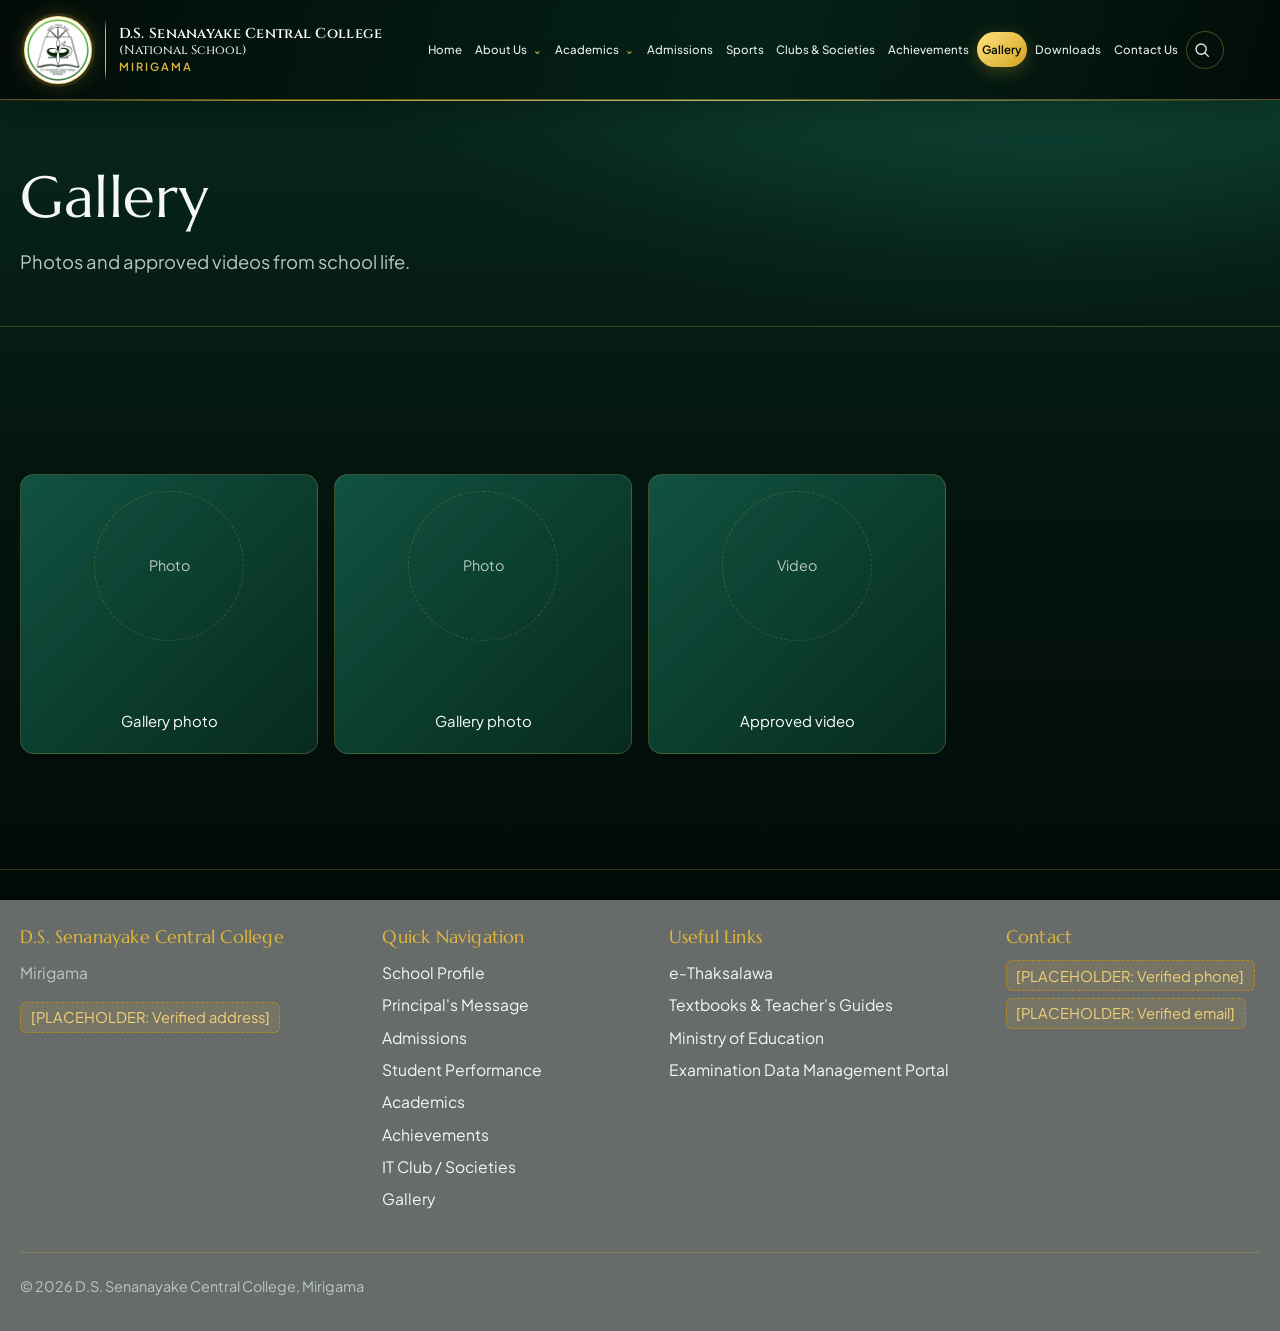
<file: gallery.html>
<!DOCTYPE html>
<html lang="en">
<head>
  <meta charset="utf-8">
  <meta name="viewport" content="width=device-width, initial-scale=1">
  <title>Gallery | D.S. Senanayake Central College, Mirigama</title>
  <meta name="description" content="Photos and approved videos from D.S. Senanayake Central College, Mirigama.">
  <meta name="theme-color" content="#04140f">
  <link rel="icon" href="images/school-emblem-icon.png" type="image/png" sizes="96x96">
  <link rel="preconnect" href="https://fonts.googleapis.com">
  <link rel="preconnect" href="https://fonts.gstatic.com" crossorigin>
  <link href="https://fonts.googleapis.com/css2?family=Cinzel:wght@500..800&family=Marcellus&family=Noto+Sans+Sinhala:wght@400;600&family=Playfair+Display:ital,wght@1,400&family=Plus+Jakarta+Sans:wght@400..700&display=swap" rel="stylesheet">
  <link rel="stylesheet" href="css/style.css">
  <link rel="stylesheet" href="css/animations.css">
  <link rel="stylesheet" href="css/responsive.css">
</head>
<body data-page="gallery">
  <a class="skip-link" href="#main">Skip to main content</a>

  <header class="site-header">
    <div class="container header-inner">
      <a class="brand" href="index.html" aria-label="D.S. Senanayake Central College, home">
        <span class="brand-emblem-frame">
          <img class="brand-crest" src="images/school-emblem.webp" alt="Official D.S. Senanayake Central College emblem" width="76" height="76" decoding="async">
        </span>
        <span class="brand-divider" aria-hidden="true"></span>
        <div class="brand-text-wrap">
          <span class="brand-line-1">D.S. Senanayake Central College</span>
          <span class="brand-line-2">(National School)</span>
          <span class="brand-line-3">Mirigama</span>
        </div>
      </a>
      <button class="nav-toggle" aria-expanded="false" aria-controls="primary-nav" aria-label="Open menu"><span></span></button>
      <nav class="primary-nav" id="primary-nav" aria-label="Main">
        <ul class="nav-list">
          <li><a href="index.html">Home</a></li>
          <li><details class="nav-menu nav-menu--about">
            <summary>About Us</summary>
            <ul class="nav-sublist">
              <li class="nav-subheading">History &amp; Traditions</li>
              <li><a href="about.html#history">History</a></li>
              <li><a href="about.html#history">Founders</a></li>
              <li><a href="about.html#principal-message">Past Principals</a></li>
              <li class="nav-subheading">Identity</li>
              <li><a href="about.html#identity">School Profile</a></li>
              <li><a href="about.html#vision">Vision &amp; Mission</a></li>
              <li><a href="about.html#identity">School Song</a></li>
              <li><a href="about.html#identity">Crest &amp; Motto</a></li>
              <li><a href="about.html#identity">School Flag</a></li>
              <li><a href="about.html#identity">School Colors</a></li>
              <li><a href="about.html#identity">School Uniform</a></li>
              <li><a href="about.html#identity">House System</a></li>
              <li><a href="about.html#rules">Rules &amp; Regulations</a></li>
            </ul>
          </details></li>
          <li><details class="nav-menu nav-menu--academics">
            <summary>Academics</summary>
            <ul class="nav-sublist">
              <li class="nav-subheading">Curriculum</li>
              <li><a href="academics.html#sections">Junior Secondary (Grade 6 - 9)</a></li>
              <li><a href="academics.html#sections">Senior Secondary (Grade 10 - 11 / O/L)</a></li>
              <li><a href="academics.html#sections">Advanced Level (Grade 12 - 13 / A/L)</a></li>
              <li class="nav-subheading">Administration &amp; Staff</li>
              <li><a href="academics.html">Management Structure</a></li>
              <li><a href="about.html#principal-message">Principal</a></li>
              <li><a href="academics.html">Deputy Principal</a></li>
              <li><a href="academics.html">Academic Staff</a></li>
              <li><a href="academics.html">Non-Academic Staff</a></li>
              <li><a href="academics.html">Prefects Board</a></li>
              <li><a href="academics.html#performance">Student Performance</a></li>
            </ul>
          </details></li>
          <li><a href="admissions.html">Admissions</a></li>
          <li><a href="sports.html">Sports</a></li>
          <li><a href="activities.html#clubs">Clubs &amp; Societies</a></li>
          <li><a href="activities.html#achievements">Achievements</a></li>
          <li><a href="gallery.html" aria-current="page">Gallery</a></li>
          <li><a href="contact.html#downloads">Downloads</a></li>
          <li><a href="contact.html#contact">Contact Us</a></li>
        </ul>
      </nav>
    </div>
  </header>

  <main id="main">
    <section class="page-hero">
      <div class="container">
        <h1>Gallery</h1>
        <p class="lead">Photos and approved videos from school life.</p>
      </div>
    </section>
    <section class="section">
      <div class="container">
        <div class="filter-bar" id="gallery-filters" role="group" aria-label="Filter by category"></div>
        <div class="gallery-grid" id="gallery-grid" aria-live="polite">
          <div class="gallery-tile is-placeholder"><span class="gallery-placeholder-circle">Photo</span><span class="cap">Gallery photo</span></div>
          <div class="gallery-tile is-placeholder"><span class="gallery-placeholder-circle">Photo</span><span class="cap">Gallery photo</span></div>
          <div class="gallery-tile is-placeholder"><span class="gallery-placeholder-circle">Video</span><span class="cap">Approved video</span></div>
        </div>
      </div>
    </section>

    <dialog class="lightbox" id="lightbox" aria-label="Gallery viewer">
      <button class="btn btn-ghost lightbox-close" type="button">Close</button>
      <div class="lightbox-body"></div>
    </dialog>

  </main>

  <footer class="site-footer">
    <div class="container">
      <div class="footer-grid">
        <div>
          <h2>D.S. Senanayake Central College</h2>
          <p>Mirigama</p>
          <p class="content-text" data-content-key="contact.address"><span class="placeholder-note">[PLACEHOLDER: Verified address]</span></p>
        </div>
        <nav aria-label="Footer">
          <h2>Quick Navigation</h2>
          <ul>
            <li><a href="about.html#identity">School Profile</a></li>
            <li><a href="about.html#principal-message">Principal's Message</a></li>
            <li><a href="admissions.html">Admissions</a></li>
            <li><a href="academics.html#performance">Student Performance</a></li>
            <li><a href="academics.html">Academics</a></li>
            <li><a href="activities.html#achievements">Achievements</a></li>
            <li><a href="activities.html#clubs">IT Club / Societies</a></li>
            <li><a href="gallery.html">Gallery</a></li>
          </ul>
        </nav>
        <nav aria-label="Useful external links">
          <h2>Useful Links</h2>
          <ul>
            <li><a href="https://e-thaksalawa.moe.gov.lk/" target="_blank" rel="noopener noreferrer">e-Thaksalawa</a></li>
            <li><a href="https://www.edupub.gov.lk/" target="_blank" rel="noopener noreferrer">Textbooks &amp; Teacher's Guides</a></li>
            <li><a href="https://www.moe.gov.lk/" target="_blank" rel="noopener noreferrer">Ministry of Education</a></li>
            <li><a href="https://www.doenets.lk/" target="_blank" rel="noopener noreferrer">Examination Data Management Portal</a></li>
          </ul>
        </nav>
        <div>
          <h2>Contact</h2>
          <ul>
            <li data-content-key="contact.phone"><span class="placeholder-note">[PLACEHOLDER: Verified phone]</span></li>
            <li data-content-key="contact.email"><span class="placeholder-note">[PLACEHOLDER: Verified email]</span></li>
          </ul>
        </div>
      </div>
      <div class="footer-bottom">
        <span>&copy; <span id="year">2026</span> D.S. Senanayake Central College, Mirigama</span>
      </div>
    </div>
  </footer>

  <script src="js/config.js" defer></script>
  <script src="js/animations.min.js" defer></script>
  <script src="js/main.min.js" defer></script>
  <script src="js/search.js" defer></script>
</body>
</html>
</file>
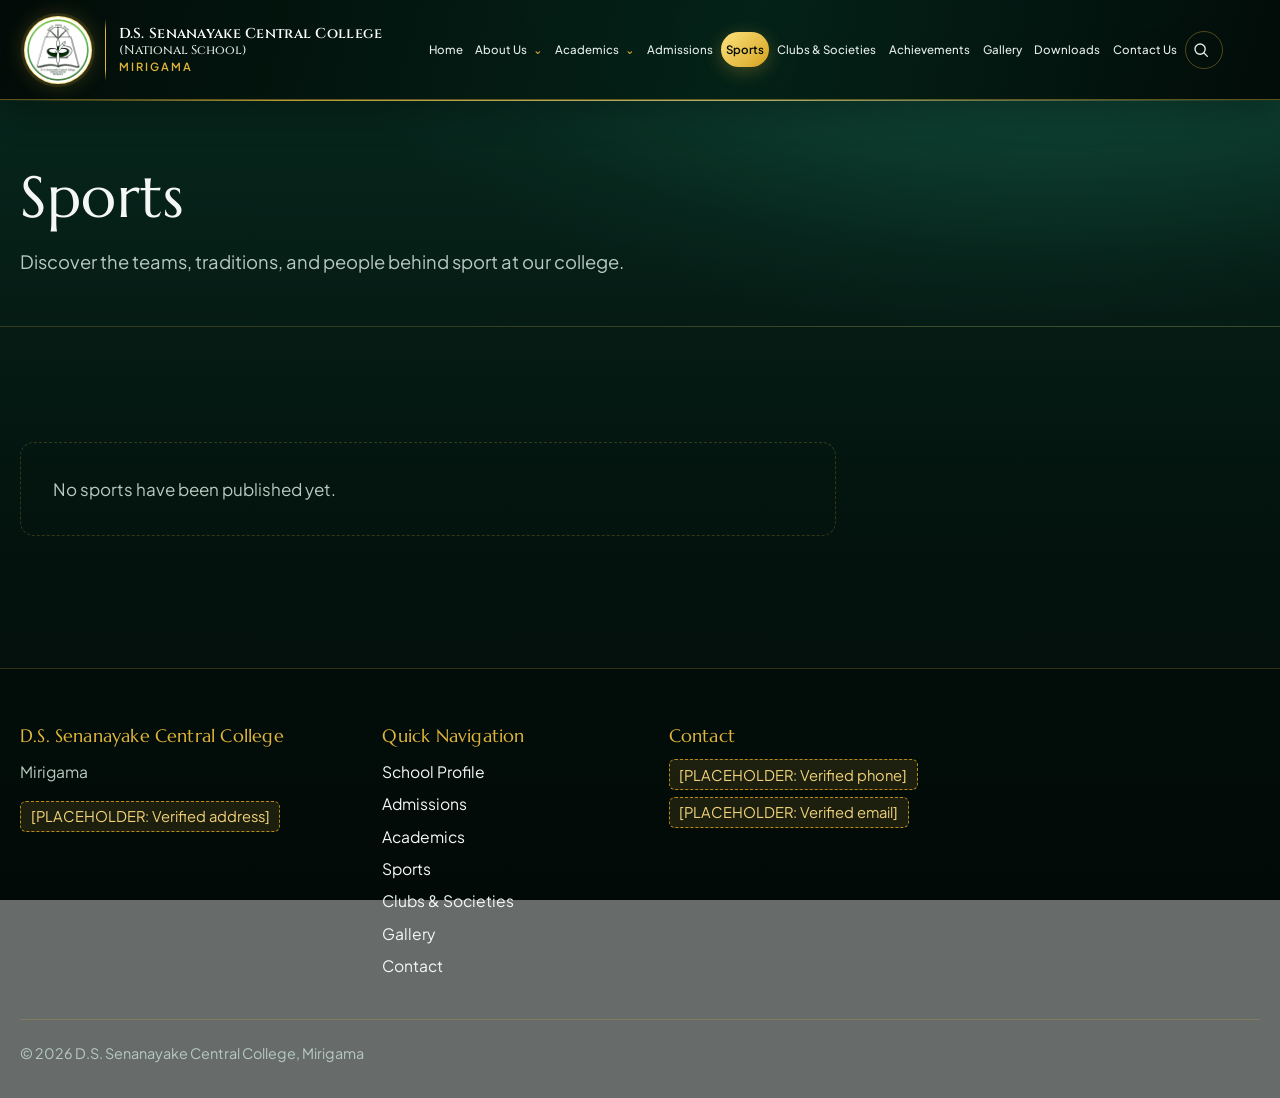
<file: sports.html>
<!DOCTYPE html>
<html lang="en">
<head>
  <meta charset="utf-8">
  <meta name="viewport" content="width=device-width, initial-scale=1">
  <title>Sports | D.S. Senanayake Central College, Mirigama</title>
  <meta name="description" content="Explore sports and athletics at D.S. Senanayake Central College, Mirigama.">
  <meta name="theme-color" content="#04140f">
  <link rel="icon" href="images/school-emblem-icon.png" type="image/png" sizes="96x96">
  <link rel="preconnect" href="https://fonts.googleapis.com">
  <link rel="preconnect" href="https://fonts.gstatic.com" crossorigin>
  <link href="https://fonts.googleapis.com/css2?family=Cinzel:wght@500..800&amp;family=Marcellus&amp;family=Noto+Sans+Sinhala:wght@400;600&amp;family=Playfair+Display:ital,wght@1,400&amp;family=Plus+Jakarta+Sans:wght@400..700&amp;display=swap" rel="stylesheet">
  <link rel="stylesheet" href="css/style.css">
  <link rel="stylesheet" href="css/animations.css">
  <link rel="stylesheet" href="css/responsive.css">
</head>
<body data-page="activities">
  <a class="skip-link" href="#main">Skip to main content</a>

  <header class="site-header">
    <div class="container header-inner">
      <a class="brand" href="index.html" aria-label="D.S. Senanayake Central College, home">
        <span class="brand-emblem-frame">
          <img class="brand-crest" src="images/school-emblem.webp" alt="Official D.S. Senanayake Central College emblem" width="76" height="76" decoding="async">
        </span>
        <span class="brand-divider" aria-hidden="true"></span>
        <div class="brand-text-wrap">
          <span class="brand-line-1">D.S. Senanayake Central College</span>
          <span class="brand-line-2">(National School)</span>
          <span class="brand-line-3">Mirigama</span>
        </div>
      </a>
      <button class="nav-toggle" aria-expanded="false" aria-controls="primary-nav" aria-label="Open menu"><span></span></button>
      <nav class="primary-nav" id="primary-nav" aria-label="Main">
        <ul class="nav-list">
          <li><a href="index.html">Home</a></li>
          <li><details class="nav-menu nav-menu--about">
            <summary>About Us</summary>
            <ul class="nav-sublist">
              <li class="nav-subheading">History &amp; Traditions</li>
              <li><a href="about.html#history">History</a></li>
              <li><a href="about.html#history">Founders</a></li>
              <li><a href="about.html#principal-message">Past Principals</a></li>
              <li class="nav-subheading">Identity</li>
              <li><a href="about.html#identity">School Profile</a></li>
              <li><a href="about.html#vision">Vision &amp; Mission</a></li>
              <li><a href="about.html#identity">School Song</a></li>
              <li><a href="about.html#identity">Crest &amp; Motto</a></li>
              <li><a href="about.html#identity">School Flag</a></li>
              <li><a href="about.html#identity">School Colors</a></li>
              <li><a href="about.html#identity">School Uniform</a></li>
              <li><a href="about.html#identity">House System</a></li>
              <li><a href="about.html#rules">Rules &amp; Regulations</a></li>
            </ul>
          </details></li>
          <li><details class="nav-menu nav-menu--academics">
            <summary>Academics</summary>
            <ul class="nav-sublist">
              <li class="nav-subheading">Curriculum</li>
              <li><a href="academics.html#sections">Junior Secondary (Grade 6 - 9)</a></li>
              <li><a href="academics.html#sections">Senior Secondary (Grade 10 - 11 / O/L)</a></li>
              <li><a href="academics.html#sections">Advanced Level (Grade 12 - 13 / A/L)</a></li>
              <li class="nav-subheading">Administration &amp; Staff</li>
              <li><a href="academics.html">Management Structure</a></li>
              <li><a href="about.html#principal-message">Principal</a></li>
              <li><a href="academics.html">Deputy Principal</a></li>
              <li><a href="academics.html">Academic Staff</a></li>
              <li><a href="academics.html">Non-Academic Staff</a></li>
              <li><a href="academics.html">Prefects Board</a></li>
              <li><a href="academics.html#performance">Student Performance</a></li>
            </ul>
          </details></li>
          <li><a href="admissions.html">Admissions</a></li>
          <li><a href="sports.html" aria-current="page">Sports</a></li>
          <li><a href="activities.html#clubs">Clubs &amp; Societies</a></li>
          <li><a href="activities.html#achievements">Achievements</a></li>
          <li><a href="gallery.html">Gallery</a></li>
          <li><a href="contact.html#downloads">Downloads</a></li>
          <li><a href="contact.html#contact">Contact Us</a></li>
        </ul>
      </nav>
    </div>
  </header>

  <main id="main">
    <section class="page-hero">
      <div class="container">
        <h1>Sports</h1>
        <p class="lead">Discover the teams, traditions, and people behind sport at our college.</p>
      </div>
    </section>
    <section class="section">
      <div class="container">
        <div id="activities-list" data-category="Sports" aria-live="polite">
          <section class="group-block">
            <h2>Sports</h2>
            <div class="activity-grid">
              <article class="activity-item sport-card">
                <div class="sport-card-logo"><span class="club-logo-placeholder">Sport logo</span></div>
                <h3>Sports will be listed here</h3>
                <p>Published sports from the admin panel will appear here.</p>
                <p class="club-card-teacher">Teacher-in-Charge: Not provided</p>
              </article>
            </div>
          </section>
        </div>
      </div>
    </section>
  </main>

  <footer class="site-footer">
    <div class="container">
      <div class="footer-grid">
        <div>
          <h2>D.S. Senanayake Central College</h2>
          <p>Mirigama</p>
          <p class="content-text" data-content-key="contact.address"><span class="placeholder-note">[PLACEHOLDER: Verified address]</span></p>
        </div>
        <nav aria-label="Footer">
          <h2>Quick Navigation</h2>
          <ul>
            <li><a href="about.html#identity">School Profile</a></li>
            <li><a href="admissions.html">Admissions</a></li>
            <li><a href="academics.html">Academics</a></li>
            <li><a href="sports.html">Sports</a></li>
            <li><a href="activities.html#clubs">Clubs &amp; Societies</a></li>
            <li><a href="gallery.html">Gallery</a></li>
            <li><a href="contact.html#contact">Contact</a></li>
          </ul>
        </nav>
        <div>
          <h2>Contact</h2>
          <ul>
            <li data-content-key="contact.phone"><span class="placeholder-note">[PLACEHOLDER: Verified phone]</span></li>
            <li data-content-key="contact.email"><span class="placeholder-note">[PLACEHOLDER: Verified email]</span></li>
          </ul>
        </div>
      </div>
      <div class="footer-bottom">
        <span>&copy; <span id="year">2026</span> D.S. Senanayake Central College, Mirigama</span>
      </div>
    </div>
  </footer>

  <script src="js/config.js" defer></script>
  <script src="js/animations.min.js" defer></script>
  <script src="js/main.js" defer></script>
  <script src="js/search.js" defer></script>
</body>
</html>
</file>
<file: css/style.css>
/* ==========================================================
   D.S. Senanayake Central College, Mirigama - core styles
   Shared by all public pages (admin.css reuses the same tokens)
   ========================================================== */

:root {
  --emerald-950: #020b08;
  --emerald-900: #04140f;
  --emerald-800: #072a1f;
  --emerald-700: #0b3d2e;
  --emerald-600: #115240;
  --emerald-500: #1a6b55;
  --gold: #e0b53a;
  --gold-light: #fbe28a;
  --gold-soft: #f1d27a;
  --gold-deep: #b98a14;
  --gold-bronze: #8a650c;
  --white: #ffffff;
  --text: #f4f7f5;
  --text-muted: #b7c9c0;
  --text-dim: #7f998d;
  --line: rgba(224, 181, 58, 0.22);
  --line-strong: rgba(224, 181, 58, 0.45);
  --surface: rgba(255, 255, 255, 0.04);
  --surface-hover: rgba(255, 255, 255, 0.07);

  --font-brand: "Cinzel", "Marcellus", Georgia, serif;
  --font-italic: "Playfair Display", Georgia, serif;
  --font-display: "Marcellus", "Noto Serif Sinhala", Georgia, serif;
  --font-body: "Plus Jakarta Sans", "Source Sans 3", "Noto Sans Sinhala", system-ui, -apple-system, sans-serif;

  --radius: 14px;
  --container: 1240px;
  --header-h: 100px;
  --ease: cubic-bezier(0.22, 1, 0.36, 1);
}

*, *::before, *::after { box-sizing: border-box; }

html { scroll-behavior: smooth; -webkit-text-size-adjust: 100%; }

body {
  margin: 0;
  font-family: var(--font-body);
  font-size: 1.0625rem;
  line-height: 1.65;
  color: var(--text);
  background:
    radial-gradient(1200px 700px at 78% -10%, rgba(26, 107, 85, 0.45), transparent 60%),
    linear-gradient(180deg, var(--emerald-800) 0%, var(--emerald-900) 55%, #020b08 100%);
  background-attachment: fixed;
  min-height: 100vh;
  -webkit-font-smoothing: antialiased;
}

img, svg { max-width: 100%; display: block; }
a { color: var(--gold-soft); text-decoration-thickness: 1px; text-underline-offset: 3px; }
a:hover { color: var(--white); }

h1, h2, h3 {
  font-family: var(--font-display);
  font-weight: 400;
  line-height: 1.15;
  margin: 0 0 0.5em;
  letter-spacing: 0.01em;
}
h1 { font-size: clamp(2.4rem, 5.4vw, 4.4rem); }
h2 { font-size: clamp(1.8rem, 3.4vw, 2.6rem); }
h3 { font-size: 1.3rem; }
p { margin: 0 0 1em; max-width: 68ch; }

:focus-visible {
  outline: 3px solid var(--gold);
  outline-offset: 3px;
  border-radius: 4px;
}

.container { width: min(100% - 2.5rem, var(--container)); margin-inline: auto; }

.skip-link {
  position: absolute; left: 1rem; top: -4rem;
  background: var(--gold); color: var(--emerald-900);
  padding: 0.6rem 1rem; border-radius: 8px; z-index: 200; font-weight: 600;
}
.skip-link:focus { top: 1rem; }

.visually-hidden {
  position: absolute !important; width: 1px; height: 1px; overflow: hidden;
  clip: rect(0 0 0 0); white-space: nowrap;
}

/* ---------- Header / navigation ---------- */
.site-header {
  position: fixed; inset: 0 0 auto 0; z-index: 100;
  height: var(--header-h);
  display: flex; align-items: center;
  transition: background 0.4s var(--ease), border-color 0.4s var(--ease), backdrop-filter 0.4s;
  border-bottom: 1px solid rgba(224, 181, 58, 0.12);
  background: linear-gradient(180deg, rgba(2, 11, 8, 0.75) 0%, rgba(2, 11, 8, 0.35) 100%);
  backdrop-filter: blur(14px);
  -webkit-backdrop-filter: blur(14px);
}
.site-header.is-scrolled {
  background: rgba(2, 11, 8, 0.92);
  border-bottom-color: var(--line);
  box-shadow: 0 10px 30px rgba(0, 0, 0, 0.5);
}
.header-inner { display: flex; align-items: center; justify-content: space-between; gap: 1rem; width: 100%; }

.brand { display: flex; align-items: center; gap: 0.85rem; color: var(--white); text-decoration: none; }
.brand img.brand-crest, .brand img {
  width: 48px; height: 54px; object-fit: contain;
  filter: drop-shadow(0 2px 8px rgba(224, 181, 58, 0.35));
}
.brand-text-wrap { display: flex; flex-direction: column; line-height: 1.15; }
.brand-line-1 { font-family: var(--font-brand); font-size: 1.05rem; font-weight: 600; color: #ffffff; letter-spacing: 0.02em; }
.brand-line-2 { font-family: var(--font-brand); font-size: 0.95rem; font-weight: 500; color: #f2f5f3; }
.brand-line-3 { font-family: var(--font-body); font-size: 0.76rem; font-weight: 600; color: var(--gold); letter-spacing: 0.08em; text-transform: uppercase; margin-top: 1px; }

.nav-list { display: flex; align-items: center; gap: 0.2rem; list-style: none; margin: 0; padding: 0; }
.nav-list a {
  display: block; padding: 0.45rem 0.85rem; border-radius: 6px;
  color: #e5ece8; text-decoration: none; font-weight: 500; font-size: 0.95rem;
  transition: color 0.25s, background 0.25s, transform 0.2s;
  position: relative;
}
.nav-list a:hover { color: var(--gold-soft); }
.nav-list a[aria-current="page"] {
  color: var(--gold);
  font-weight: 600;
}
.nav-list a[aria-current="page"]::after {
  content: ""; position: absolute; left: 0.85rem; right: 0.85rem; bottom: 0;
  height: 2px; background: var(--gold); border-radius: 2px;
  box-shadow: 0 0 8px rgba(224, 181, 58, 0.6);
}

.nav-search-item { flex: 0 0 auto; }
.nav-search-trigger {
  display: inline-flex;
  align-items: center;
  justify-content: center;
  gap: 0.5rem;
  min-width: 42px;
  min-height: 42px;
  padding: 0.45rem 0.65rem;
  border: 1px solid rgba(224, 181, 58, 0.35);
  border-radius: 999px;
  background: rgba(4, 20, 15, 0.55);
  color: var(--gold-soft);
  font: inherit;
  font-size: 0.86rem;
  cursor: pointer;
  transition: background 0.25s ease, border-color 0.25s ease, color 0.25s ease, transform 0.25s ease;
}
.nav-search-trigger svg {
  width: 18px;
  height: 18px;
  flex: 0 0 auto;
  stroke: currentColor;
  stroke-width: 1.8;
  stroke-linecap: round;
}
.nav-search-trigger span { white-space: nowrap; }
.nav-search-trigger:hover,
.nav-search-trigger[aria-expanded="true"] {
  transform: translateY(-1px);
  border-color: var(--gold);
  background: rgba(224, 181, 58, 0.14);
  color: var(--gold-light);
}
.nav-search-trigger:focus-visible { outline-offset: 3px; }

/* Official emblem header and reference-inspired navigation */
.site-header {
  background: linear-gradient(105deg, rgba(2, 11, 8, 0.98), rgba(4, 33, 23, 0.96) 58%, rgba(2, 11, 8, 0.98));
  border-bottom-color: rgba(224, 181, 58, 0.42);
  box-shadow: 0 12px 32px rgba(0, 0, 0, 0.28);
}

.site-header::after {
  content: "";
  position: absolute;
  inset: auto 0 -2px;
  height: 1px;
  background: linear-gradient(90deg, transparent, rgba(224, 181, 58, 0.82) 22%, rgba(251, 226, 138, 0.72) 58%, transparent);
  pointer-events: none;
}

.header-inner {
  gap: clamp(0.7rem, 1.6vw, 1.5rem);
}

.brand {
  flex: 0 1 auto;
  gap: 0.8rem;
  min-width: 0;
}

.brand-emblem-frame {
  display: grid;
  place-items: center;
  flex: 0 0 84px;
  width: 84px;
  height: 84px;
  padding: 2px;
  overflow: hidden;
  border: 1px solid rgba(251, 226, 138, 0.92);
  border-radius: 50%;
  background: #fff;
  box-shadow: 0 0 0 3px rgba(224, 181, 58, 0.13), 0 0 22px rgba(224, 181, 58, 0.24);
  transition: box-shadow 260ms var(--ease), transform 260ms var(--ease);
}

.brand:hover .brand-emblem-frame {
  transform: translateY(-1px);
  box-shadow: 0 0 0 4px rgba(224, 181, 58, 0.18), 0 0 28px rgba(224, 181, 58, 0.34);
}

.brand img.brand-crest {
  width: 100%;
  height: 100%;
  object-fit: contain;
  border-radius: 50%;
  filter: none;
}

.brand-divider {
  display: block;
  flex: 0 0 1px;
  width: 1px;
  height: 62px;
  background: linear-gradient(180deg, transparent, var(--gold) 18%, var(--gold) 82%, transparent);
}

.brand-text-wrap {
  min-width: 0;
  gap: 0.08rem;
}

.brand-line-1 {
  font-size: clamp(0.82rem, 1.12vw, 1.04rem);
  white-space: nowrap;
}

.brand-line-2 {
  font-size: 0.78rem;
  color: #e6eee9;
}

.brand-line-3 {
  font-size: 0.7rem;
  letter-spacing: 0.18em;
}

.nav-list {
  gap: 0.12rem;
}

.nav-list a {
  padding: 0.52rem 0.78rem;
  border-radius: 999px;
  font-size: 0.88rem;
  white-space: nowrap;
}

.nav-list a[aria-current="page"] {
  color: var(--emerald-950);
  background: linear-gradient(135deg, #ffe37e, #e0b53a 72%, #d29d1c);
  box-shadow: 0 4px 18px rgba(224, 181, 58, 0.28);
}

.nav-list a[aria-current="page"]::after {
  display: none;
}

.nav-menu {
  position: relative;
}

.nav-menu > summary {
  display: block;
  padding: 0.52rem 0.78rem;
  border-radius: 999px;
  color: #e5ece8;
  font-size: 0.88rem;
  font-weight: 500;
  line-height: 1.65;
  list-style: none;
  white-space: nowrap;
  cursor: pointer;
  transition: color 0.25s, background 0.25s;
}

.nav-menu > summary::-webkit-details-marker { display: none; }
.nav-menu > summary::after { content: "⌄"; margin-left: 0.35rem; color: var(--gold); }
.nav-menu > summary:hover { color: var(--gold-soft); }
.nav-menu > summary[aria-current="page"] {
  color: var(--emerald-950);
  background: linear-gradient(135deg, #ffe37e, #e0b53a 72%, #d29d1c);
}

.nav-sublist {
  position: absolute;
  z-index: 120;
  top: calc(100% + 0.65rem);
  left: 0;
  width: max-content;
  min-width: 230px;
  max-width: min(320px, 86vw);
  padding: 0.55rem;
  margin: 0;
  list-style: none;
  border: 1px solid var(--line-strong);
  border-radius: 14px;
  background: rgba(3, 18, 13, 0.88);
  -webkit-backdrop-filter: blur(18px);
  backdrop-filter: blur(18px);
  box-shadow: 0 18px 40px rgba(0, 0, 0, 0.55);
}

.nav-sublist a {
  padding: 0.42rem 0.7rem;
  border-radius: 8px;
  font-size: 0.84rem;
  transition: color 0.2s ease, background 0.2s ease, transform 0.2s ease;
}

.nav-sublist a:hover {
  background: rgba(224, 181, 58, 0.12);
  color: var(--gold-soft);
  transform: translateX(2px);
}

.nav-sublist .nav-subheading {
  padding: 0.55rem 0.7rem 0.2rem;
  color: var(--gold);
  font-size: 0.72rem;
  font-weight: 700;
  letter-spacing: 0.08em;
  text-transform: uppercase;
}

.nav-sublist .nav-subheading:not(:first-child) {
  margin-top: 0.35rem;
  border-top: 1px solid rgba(224, 181, 58, 0.16);
}

.academic-resources {
  margin: clamp(2.5rem, 6vw, 4rem) 0;
  padding: clamp(1.25rem, 3vw, 2rem);
  border: 1px solid var(--line);
  border-radius: 18px;
  background: rgba(4, 20, 15, 0.58);
}
.academic-resources h2 { margin-top: 0; }
.academic-resource-groups { display: grid; grid-template-columns: repeat(3, minmax(0, 1fr)); gap: 1.25rem; }
.academic-resource-groups h3 { color: var(--gold-soft); font-size: 1rem; }
.academic-resource-list { margin: 0; padding: 0; list-style: none; }
.academic-resource-item { display: flex; flex-wrap: wrap; align-items: baseline; justify-content: space-between; gap: 0.35rem 0.75rem; padding: 0.65rem 0; border-top: 1px solid var(--line); }
.academic-resource-item a { color: var(--text); }
.academic-resource-item a:hover { color: var(--gold-soft); }
.academic-resource-type { color: var(--gold); font-size: 0.78rem; }
.academic-resource-empty { padding: 0.65rem 0; color: var(--text-muted); font-size: 0.9rem; }

[id] { scroll-margin-top: calc(var(--header-h) + 1rem); }

@keyframes pulseDot {
  0%, 100% { transform: scale(1); opacity: 1; }
  50% { transform: scale(1.3); opacity: 0.7; }
}

/* Notice Banner */
.site-notice-banner {
  background: linear-gradient(90deg, #115240 0%, #0b3d2e 50%, #072a1f 100%);
  border-bottom: 1px solid var(--gold);
  color: #ffffff;
  padding: 0.55rem 1rem;
  font-size: 0.92rem;
  position: relative;
  z-index: 105;
  display: none;
}
.site-notice-banner.is-active {
  display: block;
  margin-top: var(--header-h);
  z-index: 90;
}
.site-notice-inner {
  display: flex; align-items: center; justify-content: space-between;
  gap: 1rem; max-width: var(--container); margin: 0 auto;
}
.site-notice-content { display: flex; align-items: center; gap: 0.75rem; flex-wrap: wrap; }
.site-notice-tag {
  background: var(--gold); color: #04140f;
  font-weight: 700; font-size: 0.75rem; text-transform: uppercase;
  letter-spacing: 0.08em; padding: 0.15rem 0.6rem; border-radius: 4px;
}
.site-notice-close {
  background: none; border: none; color: var(--gold-soft);
  font-size: 1.25rem; cursor: pointer; padding: 0 0.4rem; line-height: 1;
}

.nav-toggle {
  display: none; background: none; border: 1px solid var(--line); color: var(--white);
  width: 44px; height: 44px; border-radius: 10px; cursor: pointer;
}
.nav-toggle span, .nav-toggle span::before, .nav-toggle span::after {
  display: block; width: 20px; height: 2px; background: currentColor; margin: auto; position: relative;
  transition: transform 0.3s var(--ease), background 0.3s;
}
.nav-toggle span::before, .nav-toggle span::after { content: ""; position: absolute; left: 0; }
.nav-toggle span::before { top: -6px; }
.nav-toggle span::after { top: 6px; }
.nav-toggle[aria-expanded="true"] span { background: transparent; }
.nav-toggle[aria-expanded="true"] span::before { transform: translateY(6px) rotate(45deg); }
.nav-toggle[aria-expanded="true"] span::after { transform: translateY(-6px) rotate(-45deg); }

/* ---------- Hero Section (Cinematic Design) ---------- */
.hero {
  position: relative; min-height: 100vh; min-height: 100svh;
  display: flex; align-items: center;
  padding: calc(var(--header-h) + 2rem) 0 5rem;
  overflow: hidden;
  background-color: #020b08;
  background-image:
    radial-gradient(ellipse 75% 85% at 76% 45%, rgba(0, 0, 0, 0) 15%, rgba(2, 11, 8, 0.42) 58%, rgba(2, 11, 8, 0.95) 96%),
    linear-gradient(90deg, #020b08 0%, rgba(2, 11, 8, 0.96) 38%, rgba(2, 11, 8, 0.65) 58%, rgba(2, 11, 8, 0.15) 78%, transparent 100%),
    linear-gradient(0deg, #020b08 0%, rgba(2, 11, 8, 0.6) 15%, transparent 38%),
    linear-gradient(180deg, rgba(2, 11, 8, 0.8) 0%, transparent 22%),
    url('../images/hero-clean-bg.webp');
  background-repeat: no-repeat;
  background-position: center, center, center, center, 78% 0%;
  background-size: cover;
  background-attachment: scroll;
}
@media (min-width: 1025px) {
  .hero {
    background-size: auto, auto, auto, auto, auto 112%;
    background-position: center, center, center, center, 78% 0%;
  }
}

.hero-glow {
  position: absolute;
  top: 32%;
  right: 18%;
  width: 520px;
  height: 520px;
  background: radial-gradient(circle, rgba(224, 181, 58, 0.22) 0%, rgba(26, 107, 85, 0.1) 45%, transparent 70%);
  filter: blur(60px);
  pointer-events: none;
  z-index: 1;
  will-change: transform, opacity;
  animation: heroGlowPulse 7s ease-in-out infinite alternate;
}
@keyframes heroGlowPulse {
  0% { transform: scale(0.92); opacity: 0.55; }
  100% { transform: scale(1.12); opacity: 0.95; }
}

.hero-grid {
  display: grid;
  grid-template-columns: minmax(0, 660px) 1fr;
  align-items: center;
  gap: clamp(1.5rem, 5vw, 4rem);
  position: relative;
  z-index: 3;
}
.hero-copy {
  max-width: 620px;
}

.motto-badge {
  display: inline-block;
  color: var(--gold);
  font-family: var(--font-brand);
  font-size: 0.82rem;
  font-weight: 600;
  letter-spacing: 0.26em;
  text-transform: uppercase;
  margin-bottom: 1.25rem;
  text-shadow: 0 0 12px rgba(224, 181, 58, 0.4);
}

.hero-college-title {
  margin: 0 0 0.8rem;
  line-height: 1.05;
}
.hero-college-title .hero-name {
  display: block;
  font-family: var(--font-brand);
  font-size: clamp(2.6rem, 5.2vw, 4.4rem);
  font-weight: 700;
  color: #f7faf8;
  letter-spacing: 0.01em;
  text-shadow: 0 3px 20px rgba(0, 0, 0, 0.8);
}
.hero-college-title .hero-college {
  display: block;
  font-family: var(--font-brand);
  font-size: clamp(2.7rem, 5.5vw, 4.6rem);
  font-weight: 700;
  line-height: 1.08;
  margin-top: 0.1em;
  background: linear-gradient(135deg, #fff3c4 0%, #f1cb5b 32%, #e0b53a 60%, #b98a14 100%);
  -webkit-background-clip: text;
  -webkit-text-fill-color: transparent;
  filter: drop-shadow(0 4px 18px rgba(224, 181, 58, 0.35));
}
.hero-location-line {
  display: inline-flex;
  align-items: center;
  gap: 1rem;
  margin-top: 0.8rem;
}
.hero-location-line .loc-text {
  font-family: var(--font-brand);
  letter-spacing: 0.42em;
  font-size: 0.95rem;
  font-weight: 600;
  color: var(--gold);
}
.hero-location-line .line-left,
.hero-location-line .line-right {
  display: inline-block;
  width: 80px; height: 1.5px;
  background: var(--gold);
  opacity: 0.8;
}
.hero-location-line .line-left {
  background: linear-gradient(90deg, transparent, var(--gold));
}
.hero-location-line .line-right {
  background: linear-gradient(90deg, var(--gold), transparent);
}

.hero-subtitle {
  font-family: var(--font-italic);
  font-style: italic;
  font-size: clamp(1.2rem, 2.1vw, 1.55rem);
  color: #f5eedb;
  margin: 1.5rem 0 0.8rem;
  line-height: 1.35;
  letter-spacing: 0.01em;
  text-shadow: 0 2px 10px rgba(0, 0, 0, 0.6);
}
.hero-lead {
  font-size: 1.05rem;
  color: var(--text-muted);
  max-width: 48ch;
  line-height: 1.65;
  margin: 0 0 2.2rem;
}

.hero-actions {
  display: flex;
  align-items: center;
  gap: 1.5rem;
  flex-wrap: wrap;
}
.btn-explore {
  display: inline-flex;
  align-items: center;
  gap: 0.65rem;
  background: linear-gradient(135deg, #f3c252 0%, #e0b53a 100%);
  color: #04140f;
  font-weight: 700;
  font-size: 1.02rem;
  padding: 0.92rem 2rem;
  border-radius: 999px;
  text-decoration: none;
  box-shadow: 0 8px 30px rgba(224, 181, 58, 0.35);
  transition: all 0.35s var(--ease);
}
.btn-explore:hover {
  transform: translateY(-3px);
  background: linear-gradient(135deg, #ffdf85 0%, #f0c34e 100%);
  box-shadow: 0 14px 40px rgba(224, 181, 58, 0.55);
  color: #04140f;
}
.btn-explore .arrow {
  transition: transform 0.25s ease;
  font-size: 1.1rem;
}
.btn-explore:hover .arrow {
  transform: translateX(4px);
}

.btn-video {
  display: inline-flex;
  align-items: center;
  gap: 0.8rem;
  background: transparent;
  border: none;
  color: #f4f7f5;
  font-family: inherit;
  font-size: 1.02rem;
  font-weight: 600;
  cursor: pointer;
  padding: 0.4rem 0.6rem;
  transition: all 0.3s ease;
}
.btn-video .play-icon {
  width: 44px; height: 44px;
  border-radius: 50%;
  border: 1.5px solid var(--gold);
  background: rgba(224, 181, 58, 0.1);
  display: inline-grid;
  place-items: center;
  color: var(--gold);
  font-size: 0.85rem;
  padding-left: 2px;
  transition: all 0.3s ease;
}
.btn-video:hover { color: var(--gold-soft); }
.btn-video:hover .play-icon {
  background: var(--gold);
  color: #04140f;
  transform: scale(1.1);
  box-shadow: 0 0 22px rgba(224, 181, 58, 0.55);
}

/* Center Bottom Scroll Cue */
.hero-scroll-cue-container {
  position: absolute;
  bottom: 1.8rem;
  left: 50%;
  transform: translateX(-50%);
  display: flex;
  align-items: center;
  gap: 1.25rem;
  z-index: 5;
}
.hero-scroll-line {
  width: 70px;
  height: 1px;
  background: linear-gradient(90deg, transparent, rgba(224, 181, 58, 0.5), transparent);
}
.hero-scroll-pill {
  width: 26px; height: 42px;
  border-radius: 999px;
  border: 1.5px solid var(--gold);
  display: flex; justify-content: center;
  padding-top: 7px;
  text-decoration: none;
  background: rgba(4, 20, 15, 0.4);
  box-shadow: 0 0 15px rgba(224, 181, 58, 0.25);
  transition: all 0.3s ease;
}
.hero-scroll-pill:hover {
  transform: scale(1.08);
  box-shadow: 0 0 25px rgba(224, 181, 58, 0.5);
  border-color: #fff;
}
.mouse-dot {
  width: 3px; height: 7px;
  border-radius: 999px;
  background: var(--gold);
  animation: mouseScroll 2s ease-in-out infinite;
}
@keyframes mouseScroll {
  0% { transform: translateY(0); opacity: 1; }
  60% { transform: translateY(14px); opacity: 0; }
  100% { transform: translateY(0); opacity: 0; }
}

#particles { position: absolute; inset: 0; width: 100%; height: 100%; z-index: 2; pointer-events: none; }

.scroll-cue {
  position: absolute; bottom: 1.6rem; left: 50%; transform: translateX(-50%); z-index: 2;
  color: var(--text-muted); font-size: 0.85rem; text-decoration: none;
}

/* ---------- Sections ---------- */
.section { padding: clamp(4rem, 9vw, 7.5rem) 0; position: relative; }
.section-head { margin-bottom: 2.6rem; max-width: 62ch; }
.section-head p { color: var(--text-muted); }
.section-alt { background: linear-gradient(180deg, rgba(255,255,255,0.025), transparent); }

/* Premium Stats Bar */
.college-stats-strip {
  border-top: 1px solid var(--line);
  border-bottom: 1px solid var(--line);
  background: linear-gradient(180deg, rgba(4, 20, 15, 0.7) 0%, rgba(2, 11, 8, 0.85) 100%);
  padding: 3rem 0;
  backdrop-filter: blur(10px);
}
.stats-strip-grid {
  display: grid;
  grid-template-columns: repeat(4, 1fr);
  gap: 2rem;
  text-align: center;
}
.stat-box strong {
  display: block;
  font-family: var(--font-brand);
  font-size: clamp(2.2rem, 4vw, 3.2rem);
  font-weight: 700;
  color: var(--gold-light);
  line-height: 1.1;
  text-shadow: 0 0 25px rgba(224, 181, 58, 0.3);
}
.stat-box span {
  display: block;
  color: var(--text-muted);
  font-size: 0.95rem;
  text-transform: uppercase;
  letter-spacing: 0.08em;
  margin-top: 0.4rem;
}
@media (max-width: 800px) {
  .stats-strip-grid { grid-template-columns: repeat(2, 1fr); gap: 1.5rem; }
}

.placeholder-note {
  display: inline-block; padding: 0.15rem 0.6rem; border-radius: 6px;
  background: rgba(224, 181, 58, 0.12); border: 1px dashed var(--gold-deep); color: var(--gold-soft);
  font-size: 0.92rem;
}

.intro-grid { display: grid; grid-template-columns: 1fr 1fr; gap: clamp(2rem, 5vw, 5rem); align-items: center; }
.intro-media {
  aspect-ratio: 4 / 3; border-radius: var(--radius); border: 1px dashed var(--line);
  display: grid; place-items: center; text-align: center; padding: 1.5rem;
  background: var(--surface); color: var(--text-muted);
}

/* Quick links - plain list with a gold rule, not a card grid */
.quick-links { list-style: none; margin: 0; padding: 0; display: grid; grid-template-columns: repeat(4, 1fr); border-top: 1px solid var(--line); }
.quick-links li { border-right: 1px solid var(--line); }
.quick-links li:last-child { border-right: 0; }
.quick-links a {
  display: block; padding: 2rem 1.5rem; text-decoration: none; color: var(--white);
  transition: background 0.35s var(--ease);
}
.quick-links a:hover { background: var(--surface-hover); }
.quick-links strong { display: block; font-family: var(--font-display); font-weight: 400; font-size: 1.35rem; margin-bottom: 0.35rem; }
.quick-links span { color: var(--text-muted); font-size: 0.97rem; }
.quick-links a:hover strong { color: var(--gold); }

/* News */
.news-list { display: grid; grid-template-columns: repeat(3, 1fr); gap: 1.5rem; }
.news-item {
  padding: 1.6rem; border-radius: var(--radius); background: var(--surface); border: 1px solid var(--line);
  display: flex; flex-direction: column; gap: 0.6rem;
  transition: transform 0.35s var(--ease), border-color 0.35s, background 0.35s;
}
.news-item:hover { transform: translateY(-4px); border-color: var(--gold); background: var(--surface-hover); }
.news-item time { color: var(--gold); font-size: 0.92rem; }
.news-item h3 { margin: 0; }
.news-item p { color: var(--text-muted); margin: 0; }

/* Activities and gallery preview */
.feature-grid { display: grid; grid-template-columns: repeat(3, 1fr); gap: 1.25rem; }
.feature-tile {
  position: relative; aspect-ratio: 4 / 3; border-radius: var(--radius); overflow: hidden;
  border: 1px solid var(--line); background: linear-gradient(135deg, var(--emerald-600), var(--emerald-800));
  display: flex; flex-direction: column; align-items: center; justify-content: center; gap: 0.9rem;
  padding: 1.25rem; color: var(--white); text-align: center; text-decoration: none;
  transition: transform 0.45s var(--ease), border-color 0.35s;
}
.feature-tile:hover { transform: translateY(-5px); border-color: var(--gold); color: var(--white); }
.feature-tile h3 { margin: 0; font-size: 1.2rem; }
.feature-tile small { display: block; color: var(--text-muted); font-family: var(--font-body); font-size: 0.9rem; margin-top: 0.2rem; }
.card-image-circle {
  display: block; flex: 0 0 auto; width: clamp(120px, 36vw, 150px); height: clamp(120px, 36vw, 150px);
  aspect-ratio: 1 / 1; border-radius: 50%; object-fit: cover; object-position: center;
}
.intro-media-card {
  display: flex; flex-direction: column; align-items: center; justify-content: center; gap: 1rem;
  padding: 1.25rem; background: linear-gradient(145deg, var(--emerald-800), var(--emerald-950));
}
.intro-media-caption { text-align: center; }
.section-cta { margin-top: 2.2rem; }

.values-grid {
  display: grid;
  grid-template-columns: repeat(2, minmax(0, 1fr));
  gap: 1.25rem;
}
.value-card {
  height: 100%;
  padding: clamp(1.3rem, 3vw, 2rem);
  border: 1px solid var(--line);
  border-radius: var(--radius);
  background: linear-gradient(145deg, rgba(9, 39, 29, 0.84), rgba(4, 20, 15, 0.72));
}
.value-card h3 { color: var(--gold); }
.value-card p:last-child { margin-bottom: 0; color: var(--text-muted); }
.resource-links {
  display: grid;
  gap: 0.55rem;
  padding-left: 1.25rem;
}

/* ---------- Footer ---------- */
.site-footer { border-top: 1px solid var(--line); padding: 3.5rem 0 2rem; background: rgba(2, 11, 8, 0.6); }
.footer-grid { display: grid; grid-template-columns: 1.3fr 1fr 1.2fr 1fr; gap: 2rem; }
.footer-grid h2 { font-size: 1.15rem; margin-bottom: 0.8rem; color: var(--gold); }
.footer-grid ul { list-style: none; padding: 0; margin: 0; display: grid; gap: 0.4rem; }
.footer-grid a { color: var(--text); text-decoration: none; }
.footer-grid a:hover { color: var(--gold-soft); text-decoration: underline; }
.footer-grid p, .footer-grid li { color: var(--text-muted); font-size: 0.98rem; }
.footer-bottom { margin-top: 2.5rem; padding-top: 1.4rem; border-top: 1px solid var(--line); color: var(--text-muted); font-size: 0.9rem; display: flex; flex-wrap: wrap; gap: 0.5rem 1.5rem; justify-content: space-between; }
.footer-bottom a { color: var(--text-muted); }

/* ==========================================================
   Inner pages (About, Academics, Activities, Gallery, Contact)
   ========================================================== */
.page-hero {
  padding: calc(var(--header-h) + 4rem) 0 3rem;
  border-bottom: 1px solid var(--line);
  background: radial-gradient(900px 380px at 85% 0%, rgba(26, 107, 85, 0.35), transparent 70%);
}
.page-hero h1 { font-size: clamp(2.2rem, 4.6vw, 3.6rem); margin-bottom: 0.3em; }
.page-hero .lead { color: var(--text-muted); font-size: 1.15rem; max-width: 56ch; margin: 0; }

.split { display: grid; grid-template-columns: 0.8fr 1.6fr; gap: clamp(1.5rem, 5vw, 5rem); align-items: start; }
.split > h2 { margin: 0; position: sticky; top: calc(var(--header-h) + 1.5rem); }
.split + .split { margin-top: clamp(3rem, 7vw, 5.5rem); padding-top: clamp(3rem, 7vw, 5.5rem); border-top: 1px solid var(--line); }
.content-text { white-space: pre-line; }
.prose p:last-child { margin-bottom: 0; }

.portrait {
  width: 180px; aspect-ratio: 4 / 5; border-radius: var(--radius); border: 1px dashed var(--line);
  background: var(--surface); display: grid; place-items: center; text-align: center; padding: 0.75rem;
  color: var(--text-muted); font-size: 0.9rem; margin-bottom: 1.25rem;
}

.group-block + .group-block { margin-top: 3rem; }
.group-block > h2 { font-size: 1.6rem; padding-bottom: 0.6rem; border-bottom: 1px solid var(--line); margin-bottom: 1.4rem; }
.activity-anchor { display: block; height: 0; scroll-margin-top: calc(var(--header-h) + 1rem); }
.activity-grid { display: grid; grid-template-columns: repeat(auto-fill, minmax(260px, 1fr)); gap: 1.25rem; }
.activity-item {
  padding: 1.4rem; border-radius: var(--radius); border: 1px solid var(--line); background: var(--surface);
  transition: border-color 0.3s, background 0.3s, transform 0.35s var(--ease);
}
.activity-item:hover { border-color: var(--gold); background: var(--surface-hover); transform: translateY(-3px); }
.activity-item h3 { margin-bottom: 0.3rem; }
.activity-item time { color: var(--gold); font-size: 0.92rem; display: block; margin-bottom: 0.4rem; }
.activity-item p { margin: 0; color: var(--text-muted); }
.club-card, .sport-card { display: flex; flex-direction: column; min-height: 100%; }
.club-card-logo { display: grid; place-items: center; min-height: 150px; margin: 0 auto 1rem; }
.club-card-logo img.card-image-circle { width: 130px; height: 130px; }
.sport-card-logo { display: grid; place-items: center; min-height: 150px; margin: 0 auto 1rem; }
.sport-card-logo img.card-image-circle { width: 130px; height: 130px; }
.club-card h3, .sport-card h3 { text-align: center; }
.club-card .club-card-teacher, .sport-card .club-card-teacher {
  margin-top: auto; padding-top: 1rem; border-top: 1px solid var(--line); color: var(--gold-soft);
  font-weight: 600;
}
.club-logo-placeholder {
  display: grid; place-items: center; width: 130px; height: 130px; aspect-ratio: 1 / 1;
  border: 1px dashed var(--line); border-radius: 50%; color: var(--text-muted); text-align: center; font-size: 0.85rem;
}

.filter-bar { display: flex; flex-wrap: wrap; gap: 0.6rem; margin-bottom: 2rem; }
.filter-btn {
  font: inherit; font-size: 0.97rem; color: var(--text); background: transparent; cursor: pointer;
  border: 1px solid var(--line); border-radius: 999px; padding: 0.45rem 1.1rem;
  transition: background 0.25s, color 0.25s, border-color 0.25s;
}
.filter-btn:hover { border-color: var(--gold); }
.filter-btn[aria-pressed="true"] { background: var(--gold); color: var(--emerald-900); border-color: var(--gold); font-weight: 600; }

.gallery-grid { display: grid; grid-template-columns: repeat(auto-fill, minmax(250px, 1fr)); gap: 1rem; }
.gallery-tile {
  position: relative; min-height: 280px; padding: 1rem; border: 1px solid var(--line); border-radius: var(--radius);
  overflow: hidden; cursor: pointer; background: linear-gradient(135deg, var(--emerald-600), var(--emerald-800)); color: var(--white);
  display: flex; flex-direction: column; align-items: center; gap: 0.8rem; font: inherit; text-align: center;
}
.gallery-tile img.card-image-circle { width: 150px; height: 150px; margin: 0.4rem auto 0; transition: transform 0.6s var(--ease); }
.gallery-tile:hover img { transform: scale(1.05); }
.gallery-tile .cap {
  display: block; margin-top: auto; padding: 0.6rem 0.3rem 0.2rem; font-size: 0.93rem;
}
.gallery-tile .badge {
  position: absolute; top: 0.6rem; right: 0.6rem; background: var(--gold); color: var(--emerald-900);
  font-size: 0.8rem; font-weight: 600; padding: 0.15rem 0.6rem; border-radius: 999px;
}
.gallery-tile.is-placeholder { cursor: default; justify-content: center; padding: 1rem; }
.gallery-placeholder-circle {
  display: grid; place-items: center; flex: 0 0 auto; width: 150px; height: 150px; aspect-ratio: 1 / 1;
  border: 1px dashed var(--line); border-radius: 50%; color: var(--text-muted); font-size: 0.9rem;
}

dialog.lightbox {
  width: min(94vw, 1000px); max-height: 92vh; padding: 0; border: 1px solid var(--line); border-radius: var(--radius);
  background: var(--emerald-900); color: var(--text); overflow: auto;
}
dialog.lightbox::backdrop { background: rgba(2, 11, 8, 0.88); }
.lightbox-body { padding: 1rem; }
.lightbox-body img { max-height: 76vh; width: auto; margin: 0 auto; border-radius: 8px; }
.lightbox-body iframe { width: 100%; aspect-ratio: 16 / 9; border: 0; border-radius: 8px; }
.lightbox-caption { padding: 0.75rem 0.25rem 0.25rem; color: var(--text-muted); }
.lightbox-close { position: absolute; top: 0.6rem; right: 0.6rem; z-index: 2; }

.empty-state { padding: 2rem; border: 1px dashed var(--line); border-radius: var(--radius); color: var(--text-muted); }

.contact-section { background: #0b1c14; }
.contact-layout { display: grid; grid-template-columns: minmax(0, 1.55fr) minmax(260px, 0.85fr); gap: clamp(1.25rem, 3vw, 2.25rem); align-items: stretch; }
.contact-card-grid { display: grid; grid-template-columns: repeat(2, minmax(0, 1fr)); gap: 1rem; }
.contact-card {
  display: flex; align-items: flex-start; gap: 1rem; min-width: 0; padding: 1.35rem;
  border: 1px solid rgba(212, 175, 55, 0.28); border-radius: 16px;
  background: linear-gradient(145deg, #10271c, #0b1c14); color: #f5f3e9;
  box-shadow: 0 12px 30px rgba(0, 0, 0, 0.18); transition: transform 0.25s ease, border-color 0.25s ease;
}
.contact-card:hover { transform: translateY(-3px); border-color: #d4af37; }
.contact-card-icon {
  display: grid; place-items: center; flex: 0 0 46px; width: 46px; height: 46px;
  border: 1px solid rgba(212, 175, 55, 0.42); border-radius: 12px;
  background: rgba(212, 175, 55, 0.1); color: #d4af37;
}
.contact-card-icon svg { width: 23px; height: 23px; }
.contact-card-content { min-width: 0; }
.contact-card-content h2 { margin: 0 0 0.55rem; color: #d4af37; font-size: 1.08rem; }
.contact-value, .contact-fallback { display: block; color: #f5f3e9; font-size: 0.96rem; line-height: 1.65; overflow-wrap: anywhere; }
.contact-card [hidden], .map-frame [hidden] { display: none !important; }
.contact-card address { font-style: normal; }
.contact-card a.contact-value { color: #f5f3e9; text-decoration-color: rgba(212, 175, 55, 0.55); text-underline-offset: 3px; }
.contact-card a.contact-value:hover { color: #e6ca70; }
.contact-fallback, .contact-map-fallback { color: #c2cbbf; }
.map-frame {
  min-height: 240px; aspect-ratio: 4 / 3; border-radius: 16px; border: 1px solid rgba(212, 175, 55, 0.28);
  overflow: hidden; background: #0b1c14; color: #c2cbbf; display: grid; place-items: center;
  text-align: center; padding: 1rem;
}
.map-frame iframe { width: 100%; height: 100%; border: 0; }

@media (max-width: 900px) {
  .split, .contact-layout { grid-template-columns: 1fr; }
  .split > h2 { position: static; }
}
@media (max-width: 620px) {
  .contact-card-grid { grid-template-columns: 1fr; }
}

/* ---------- Journey Video Modal ---------- */
.journey-dialog {
  width: min(92vw, 840px);
  border: 1px solid var(--line);
  border-radius: var(--radius);
  background: #04140f;
  color: var(--text);
  padding: 0;
  box-shadow: 0 25px 60px rgba(0, 0, 0, 0.8), 0 0 50px rgba(224, 181, 58, 0.2);
}
.journey-dialog::backdrop {
  background: rgba(2, 11, 8, 0.88);
  backdrop-filter: blur(8px);
}
.journey-dialog-header {
  display: flex; align-items: center; justify-content: space-between;
  padding: 1.25rem 1.5rem;
  border-bottom: 1px solid var(--line);
}
.journey-dialog-header h3 {
  margin: 0; color: var(--gold); font-family: var(--font-brand); font-size: 1.25rem;
}
.journey-close-btn {
  background: none; border: 1px solid var(--line); color: var(--gold);
  border-radius: 999px; width: 34px; height: 34px; cursor: pointer;
  display: grid; place-items: center; font-size: 1.1rem;
  transition: all 0.25s ease;
}
.journey-close-btn:hover {
  background: var(--gold); color: #04140f;
}
.journey-dialog-body {
  padding: 1.5rem;
}
.journey-video-wrap {
  position: relative; aspect-ratio: 16 / 9; border-radius: 8px; overflow: hidden;
  background: #020b08; border: 1px solid var(--line); margin-bottom: 1rem;
}
.journey-video-wrap iframe, .journey-video-wrap video {
  width: 100%; height: 100%; border: 0;
}
.journey-desc {
  color: var(--text-muted); font-size: 0.98rem; line-height: 1.6; margin: 0;
}

/* Keep the school name hierarchy clear over the reference-inspired hero. */
.hero-welcome {
  margin: 0 0 0.35rem;
  color: #f5eedb;
  font-family: var(--font-italic);
  font-size: clamp(1.35rem, 2.3vw, 1.85rem);
  font-style: italic;
  line-height: 1.2;
  text-shadow: 0 2px 12px rgba(0, 0, 0, 0.72);
}

.hero-college-title .hero-name {
  font-size: clamp(2.6rem, 4.8vw, 4.2rem);
  line-height: 1.08;
}

.hero-college-title .hero-college {
  font-size: clamp(2.35rem, 4vw, 3.65rem);
  line-height: 1.08;
}

.hero-college-title .hero-national {
  display: block;
  margin-top: 0.18em;
  color: #f3f5f2;
  font-family: var(--font-display);
  font-size: clamp(1.3rem, 2.3vw, 1.85rem);
  font-weight: 600;
  line-height: 1.2;
  text-shadow: 0 2px 14px rgba(0, 0, 0, 0.75);
}

.hero-location-line {
  margin-top: 0.38em;
}

.hero-location-line .loc-text {
  letter-spacing: 0.34em;
}

.hero-subtitle {
  margin-top: 1.1rem;
}

.hero-lead {
  max-width: 43ch;
}

.site-search-dialog {
  width: min(760px, calc(100vw - 2rem));
  max-width: none;
  max-height: min(88vh, 860px);
  padding: 0;
  overflow: auto;
  border: 1px solid rgba(224, 181, 58, 0.38);
  border-radius: 22px;
  background: rgba(3, 18, 13, 0.94);
  color: var(--text);
  box-shadow: 0 32px 100px rgba(0, 0, 0, 0.65), 0 0 48px rgba(224, 181, 58, 0.1);
  -webkit-backdrop-filter: blur(24px);
  backdrop-filter: blur(24px);
}
.site-search-dialog[open] { animation: search-dialog-enter 0.32s var(--ease) both; }
.site-search-dialog::backdrop {
  background: rgba(1, 8, 6, 0.72);
  -webkit-backdrop-filter: blur(8px);
  backdrop-filter: blur(8px);
  animation: search-backdrop-enter 0.25s ease both;
}
.site-search-panel { padding: clamp(1.1rem, 4vw, 2rem); }
.site-search-header {
  display: flex;
  align-items: flex-start;
  justify-content: space-between;
  gap: 1rem;
  margin-bottom: 1.25rem;
}
.site-search-header h2 {
  margin: 0 0 0.35rem;
  color: var(--gold-light);
  font-size: clamp(1.45rem, 4vw, 2rem);
}
.site-search-header p,
.site-search-hint { margin: 0; color: var(--text-muted); font-size: 0.9rem; }
.site-search-close {
  display: grid;
  place-items: center;
  flex: 0 0 42px;
  width: 42px;
  height: 42px;
  border: 1px solid rgba(224, 181, 58, 0.28);
  border-radius: 50%;
  background: rgba(255, 255, 255, 0.04);
  color: var(--gold-soft);
  font: inherit;
  font-size: 1.65rem;
  line-height: 1;
  cursor: pointer;
  transition: transform 0.25s ease, background 0.25s ease, border-color 0.25s ease;
}
.site-search-close:hover {
  transform: rotate(90deg);
  border-color: var(--gold);
  background: rgba(224, 181, 58, 0.13);
}
.site-search-form {
  display: flex;
  align-items: center;
  gap: 0.8rem;
  min-height: 60px;
  padding: 0 1rem;
  border: 1px solid rgba(224, 181, 58, 0.48);
  border-radius: 14px;
  background: rgba(2, 11, 8, 0.74);
  box-shadow: 0 0 0 3px rgba(224, 181, 58, 0.06);
  transition: border-color 0.2s ease, box-shadow 0.2s ease;
}
.site-search-form:focus-within {
  border-color: var(--gold-light);
  box-shadow: 0 0 0 4px rgba(224, 181, 58, 0.14), 0 0 26px rgba(224, 181, 58, 0.12);
}
.site-search-form-icon { display: flex; flex: 0 0 auto; color: var(--gold); line-height: 1; }
.site-search-form-icon svg { width: 20px; height: 20px; stroke: currentColor; stroke-width: 1.8; stroke-linecap: round; }
.site-search-input {
  width: 100%;
  min-width: 0;
  padding: 0.8rem 0;
  border: 0;
  outline: 0;
  background: transparent;
  color: var(--white);
  font: inherit;
  font-size: 1.05rem;
}
.site-search-input::placeholder { color: var(--text-dim); }
.site-search-input::-webkit-search-cancel-button { cursor: pointer; }
.site-search-hint { margin: 0.55rem 0 0.9rem; font-size: 0.78rem; }
.site-search-status { min-height: 1.3em; margin: 0 0 0.55rem; color: var(--gold-soft); font-size: 0.84rem; }
.site-search-results {
  display: grid;
  gap: 0.45rem;
  max-height: min(48vh, 420px);
  margin: 0;
  padding: 0 0.3rem 0 0;
  overflow-y: auto;
  list-style: none;
  scrollbar-color: rgba(224, 181, 58, 0.45) transparent;
  scrollbar-width: thin;
}
.site-search-result {
  display: flex;
  align-items: center;
  justify-content: space-between;
  gap: 1rem;
  padding: 0.8rem 0.9rem;
  border: 1px solid transparent;
  border-radius: 12px;
  background: rgba(255, 255, 255, 0.035);
  color: var(--text);
  text-decoration: none;
  transition: transform 0.2s ease, border-color 0.2s ease, background 0.2s ease;
}
.site-search-result:hover,
.site-search-result:focus-visible {
  transform: translateX(3px);
  border-color: rgba(224, 181, 58, 0.36);
  background: rgba(224, 181, 58, 0.09);
  color: var(--white);
}
.site-search-result-copy { display: grid; gap: 0.15rem; min-width: 0; }
.site-search-result-title { color: var(--white); font-weight: 600; }
.site-search-result-description { color: var(--text-muted); font-size: 0.83rem; }
.site-search-result-category {
  flex: 0 0 auto;
  padding: 0.22rem 0.55rem;
  border: 1px solid rgba(224, 181, 58, 0.28);
  border-radius: 999px;
  color: var(--gold-soft);
  font-size: 0.7rem;
}

@keyframes search-dialog-enter {
  from { opacity: 0; transform: translateY(14px) scale(0.985); }
  to { opacity: 1; transform: translateY(0) scale(1); }
}
@keyframes search-backdrop-enter {
  from { opacity: 0; }
  to { opacity: 1; }
}

@media (max-width: 720px) {
  .site-search-dialog {
    width: calc(100vw - 1rem);
    max-height: 92vh;
    border-radius: 18px;
  }
  .site-search-panel { padding: 1rem; }
  .site-search-header { gap: 0.6rem; margin-bottom: 1rem; }
  .site-search-header p { max-width: 34ch; font-size: 0.82rem; }
  .site-search-result { align-items: flex-start; gap: 0.5rem; padding: 0.7rem; }
  .site-search-result-description { font-size: 0.78rem; }
  .site-search-result-category { margin-top: 0.1rem; }
}

@media (prefers-reduced-motion: reduce) {
  .site-search-dialog[open],
  .site-search-dialog::backdrop { animation: none; }
}
</file>
<file: css/animations.css>
/* ==========================================================
   Motion. Every rule here is disabled under prefers-reduced-motion.
   One orchestrated hero load sequence + gentle scroll reveals.
   ========================================================== */

/* Initial state only applies when JS is running (html.js) so content is never hidden without it */
.js .reveal { opacity: 0; transform: translateY(22px); will-change: transform, opacity; }
.js .reveal.is-visible {
  opacity: 1; transform: none;
  transition: opacity 0.9s var(--ease), transform 0.9s var(--ease);
  transition-delay: var(--delay, 0s);
}

/* Hero load sequence */
.js .hero-copy > * { opacity: 0; transform: translateY(26px); will-change: transform, opacity; }
.js.is-loaded .hero-copy > * { opacity: 1; transform: none; transition: opacity 1s var(--ease), transform 1s var(--ease); }
.js.is-loaded .hero-copy > :nth-child(1) { transition-delay: 0.15s; }
.js.is-loaded .hero-copy > :nth-child(2) { transition-delay: 0.3s; }
.js.is-loaded .hero-copy > :nth-child(3) { transition-delay: 0.5s; }
.js.is-loaded .hero-copy > :nth-child(4) { transition-delay: 0.7s; }

.scroll-cue { animation: cue 2.8s ease-in-out infinite; }
@keyframes cue { 0%, 100% { transform: translate(-50%, 0); opacity: 0.7; } 50% { transform: translate(-50%, 6px); opacity: 1; } }

@media (prefers-reduced-motion: reduce) {
  html { scroll-behavior: auto; }
  *, *::before, *::after { animation: none !important; transition: none !important; }
  .js .reveal, .js .hero-copy > * { opacity: 1 !important; transform: none !important; }
  .scroll-cue { transform: translateX(-50%) !important; }
}
</file>
<file: css/responsive.css>
/* ==========================================================
   Responsive rules: tablet <= 1024px, mobile <= 720px
   ========================================================== */

@media (max-width: 1024px) {
  .hero-grid { grid-template-columns: 1fr; text-align: left; }
  .hero-copy { max-width: 100%; }
  .hero {
    padding-top: calc(var(--header-h) + 1.5rem);
    background-size: auto, auto, auto, auto, auto 112%;
    background-position: center, center, center, center, 80% 0%;
  }
  .quick-links { grid-template-columns: repeat(2, 1fr); }
  .quick-links li:nth-child(2) { border-right: 0; }
  .quick-links li:nth-child(-n+2) { border-bottom: 1px solid var(--line); }
  .news-list, .feature-grid { grid-template-columns: repeat(2, 1fr); }
  .intro-grid { grid-template-columns: 1fr; }
  .footer-grid { grid-template-columns: 1fr 1fr; }
  .footer-grid > :first-child { grid-column: 1 / -1; }
  .academic-resource-groups { grid-template-columns: repeat(2, minmax(0, 1fr)); }
}

@media (max-width: 1440px) {
  .nav-toggle { display: inline-grid; place-items: center; }
  .brand { max-width: calc(100% - 60px); }
  .primary-nav {
    position: fixed; inset: var(--header-h) 0 auto 0;
    background: rgba(4, 20, 15, 0.98); backdrop-filter: blur(16px);
    -webkit-backdrop-filter: blur(16px);
    border-bottom: 1px solid var(--line);
    padding: 1rem 1.25rem 2rem;
    max-height: calc(100vh - var(--header-h));
    overflow-y: auto;
    transform: translateY(-110%); visibility: hidden;
    transition: transform 0.45s var(--ease), visibility 0s 0.45s;
    box-shadow: 0 20px 40px rgba(0, 0, 0, 0.8);
  }
  .primary-nav.is-open { transform: none; visibility: visible; transition: transform 0.45s var(--ease); }
  .nav-list { flex-direction: column; align-items: stretch; gap: 0; }
  .nav-list > li { border-bottom: 1px solid rgba(224, 181, 58, 0.15); }
  .nav-list > li > a, .nav-menu > summary { padding: 0.85rem 0.5rem; border-radius: 0; font-size: 1.05rem; }
  .nav-search-trigger {
    display: flex;
    justify-content: flex-start;
    width: 100%;
    min-height: 52px;
    padding: 0.65rem 0.5rem;
    border: 0;
    border-radius: 0;
    background: transparent;
    color: #e5ece8;
    font-size: 1.05rem;
  }
  .nav-search-trigger:hover,
  .nav-search-trigger[aria-expanded="true"] {
    transform: none;
    background: transparent;
    color: var(--gold-soft);
  }
  .nav-menu > summary::after { float: right; }
  .nav-sublist {
    display: block;
    position: static;
    width: auto;
    max-width: none;
    grid-template-columns: none;
    grid-template-rows: none;
    max-height: none;
    margin: 0 0 0.75rem;
    padding: 0.35rem 0.5rem 0.55rem 1rem;
    border: 0;
    border-left: 1px solid var(--line);
    border-radius: 0;
    background: rgba(255, 255, 255, 0.025);
    box-shadow: none;
  }
  .nav-sublist a { padding: 0.55rem 0.6rem; font-size: 0.95rem; }
  .nav-list a[aria-current="page"] { box-shadow: none; }
  .nav-list a[aria-current="page"]::after { display: none; }
  
}

@media (max-width: 720px) {
  :root { --header-h: 78px; }
  body { font-size: 1rem; }
  .container { width: min(100% - 2rem, var(--container)); }
  .brand { gap: 0.55rem; }
  .brand-emblem-frame { flex-basis: 58px; width: 58px; height: 58px; }
  .brand-emblem-frame .brand-crest { width: 100%; height: 100%; }
  .brand-divider { height: 42px; }
  .brand-line-1 { font-size: clamp(0.72rem, 3.2vw, 0.92rem); white-space: normal; }
  .brand-line-2 { font-size: 0.7rem; }
  .brand-line-3 { display: block; font-size: 0.62rem; }
  
  .news-list, .feature-grid { grid-template-columns: 1fr; }
  .quick-links { grid-template-columns: 1fr; }
  .quick-links li { border-right: 0; border-bottom: 1px solid var(--line); }
  .quick-links li:last-child { border-bottom: 0; }
  
  .hero {
    background-position: center, 70% top;
    background-size: cover, auto 82%;
    background-image:
      linear-gradient(180deg, rgba(2, 11, 8, 0.52) 0%, rgba(2, 11, 8, 0.72) 34%, rgba(2, 11, 8, 0.96) 70%, #020b08 100%),
      url('../images/hero-clean-bg.webp');
    padding-top: calc(var(--header-h) + 2.5rem);
    padding-bottom: 4rem;
    min-height: max(100svh, 720px);
  }
  .hero-welcome { font-size: 1.3rem; }
  .hero-college-title .hero-name { font-size: clamp(2.1rem, 10vw, 3.1rem); }
  .hero-college-title .hero-college { font-size: clamp(2.2rem, 10.4vw, 3.2rem); }
  .hero-college-title .hero-national { font-size: 1.3rem; }
  .hero-actions { flex-direction: column; align-items: stretch; gap: 1rem; }
  .btn-explore { justify-content: center; }
  .btn-video { justify-content: center; }
  .hero-scroll-cue-container { display: none; }
  .footer-grid { grid-template-columns: 1fr; }
  .values-grid { grid-template-columns: 1fr; }
  .academic-resource-groups { grid-template-columns: 1fr; }
}

@media (min-width: 1280px) {
  body[data-page] .header-inner {
    width: min(100% - 3rem, 1600px);
    margin-inline: auto;
    gap: clamp(0.5rem, 0.65vw, 0.875rem);
  }
  body[data-page] .brand { max-width: none; }
  body[data-page] .brand-emblem-frame {
    flex-basis: 68px;
    width: 68px;
    height: 68px;
  }
  body[data-page] .nav-toggle { display: none; }
  body[data-page] .primary-nav,
  body[data-page] .primary-nav.is-open {
    display: flex;
    flex: 1 1 0;
    justify-content: center;
    min-width: 0;
    position: static;
    inset: auto;
    background: transparent;
    backdrop-filter: none;
    -webkit-backdrop-filter: none;
    border: 0;
    padding: 0;
    max-height: none;
    overflow: visible;
    transform: none;
    visibility: visible;
    transition: none;
    box-shadow: none;
  }
  body[data-page] .nav-list {
    flex-direction: row;
    align-items: center;
    justify-content: center;
    flex-wrap: nowrap;
    gap: clamp(0.1rem, 0.25vw, 0.3rem);
  }
  body[data-page] .nav-list > li {
    flex: 0 0 auto;
    border: 0;
  }
  body[data-page] .nav-search-trigger {
    display: inline-flex;
    width: auto;
    min-width: 38px;
    min-height: 38px;
    padding: 0.4rem;
    border: 1px solid rgba(224, 181, 58, 0.35);
    border-radius: 999px;
  }
  body[data-page] .nav-search-trigger span { display: none; }
  body[data-page] .nav-list > li > a,
  body[data-page] .nav-menu > summary {
    padding: 0.48rem clamp(0.3rem, 0.35vw, 0.45rem);
    border-radius: 999px;
    font-size: clamp(0.72rem, 0.8vw, 0.8rem);
    white-space: nowrap;
  }
  body[data-page] .nav-list > li > a:hover,
  body[data-page] .nav-menu > summary:hover,
  body[data-page] .nav-menu[open] > summary {
    background: rgba(224, 181, 58, 0.12);
    color: var(--gold-soft);
  }
  body[data-page] .nav-list > li > a[aria-current="page"]:hover {
    background: linear-gradient(135deg, #ffe37e, #e0b53a 72%, #d29d1c);
    color: var(--emerald-950);
  }
  body[data-page] .nav-menu > summary::after {
    display: inline-block;
    float: none;
    transition: transform 0.25s var(--ease);
  }
  body[data-page] .nav-menu[open] > summary::after {
    transform: rotate(180deg);
  }
  body[data-page] .nav-list a:focus-visible,
  body[data-page] .nav-menu > summary:focus-visible {
    outline-offset: 3px;
  }
  body[data-page] .nav-sublist {
    position: absolute;
    top: calc(100% + 0.35rem);
    left: 50%;
    width: max-content;
    min-width: 230px;
    max-width: min(320px, 86vw);
    max-height: none;
    overflow: visible;
    padding: 0.55rem;
    margin: 0;
    border: 1px solid var(--line-strong);
    border-radius: 14px;
    background: rgba(3, 18, 13, 0.88);
    -webkit-backdrop-filter: blur(18px);
    backdrop-filter: blur(18px);
    box-shadow: 0 18px 40px rgba(0, 0, 0, 0.55);
    opacity: 0;
    visibility: hidden;
    pointer-events: none;
    transform: translate(-50%, 0.4rem);
    transition: opacity 0.2s ease, transform 0.25s var(--ease), visibility 0s 0.25s;
  }
  body[data-page] .nav-menu[open] > .nav-sublist {
    opacity: 1;
    visibility: visible;
    pointer-events: auto;
    transform: translate(-50%, 0);
    transition: opacity 0.2s ease, transform 0.25s var(--ease);
  }
  body[data-page] .nav-menu--about > .nav-sublist,
  body[data-page] .nav-menu--academics > .nav-sublist {
    display: grid;
    width: min(600px, calc(100vw - 3rem));
    max-width: calc(100vw - 3rem);
    grid-template-columns: minmax(180px, 0.8fr) minmax(250px, 1.2fr);
    grid-auto-rows: min-content;
    gap: 0.12rem 1.5rem;
    padding: 1.1rem;
  }
  body[data-page] .nav-menu--about > .nav-sublist > :nth-child(-n+4),
  body[data-page] .nav-menu--academics > .nav-sublist > :nth-child(-n+4) {
    grid-column: 1;
  }
  body[data-page] .nav-menu--about > .nav-sublist > :nth-child(n+5),
  body[data-page] .nav-menu--academics > .nav-sublist > :nth-child(n+5) {
    grid-column: 2;
  }
  body[data-page] .nav-menu--about > .nav-sublist > :nth-child(1),
  body[data-page] .nav-menu--about > .nav-sublist > :nth-child(5),
  body[data-page] .nav-menu--academics > .nav-sublist > :nth-child(1),
  body[data-page] .nav-menu--academics > .nav-sublist > :nth-child(5) {
    grid-row: 1;
  }
  body[data-page] .nav-menu--about .nav-subheading,
  body[data-page] .nav-menu--academics .nav-subheading {
    margin: 0 0 0.3rem;
    padding: 0.2rem 0.7rem 0.55rem;
    border-bottom: 1px solid rgba(224, 181, 58, 0.24);
    border-top: 0;
    color: var(--gold-light);
    font-size: 0.74rem;
    letter-spacing: 0.1em;
  }
  body[data-page] .nav-menu--about .nav-subheading:not(:first-child),
  body[data-page] .nav-menu--academics .nav-subheading:not(:first-child) {
    margin-top: 0;
  }
  body[data-page] .nav-menu--about .nav-sublist a,
  body[data-page] .nav-menu--academics .nav-sublist a {
    padding: 0.44rem 0.7rem;
    font-size: 0.82rem;
  }
  body[data-page] .nav-list a[aria-current="page"] {
    box-shadow: 0 4px 18px rgba(224, 181, 58, 0.28);
  }
}
</file>
